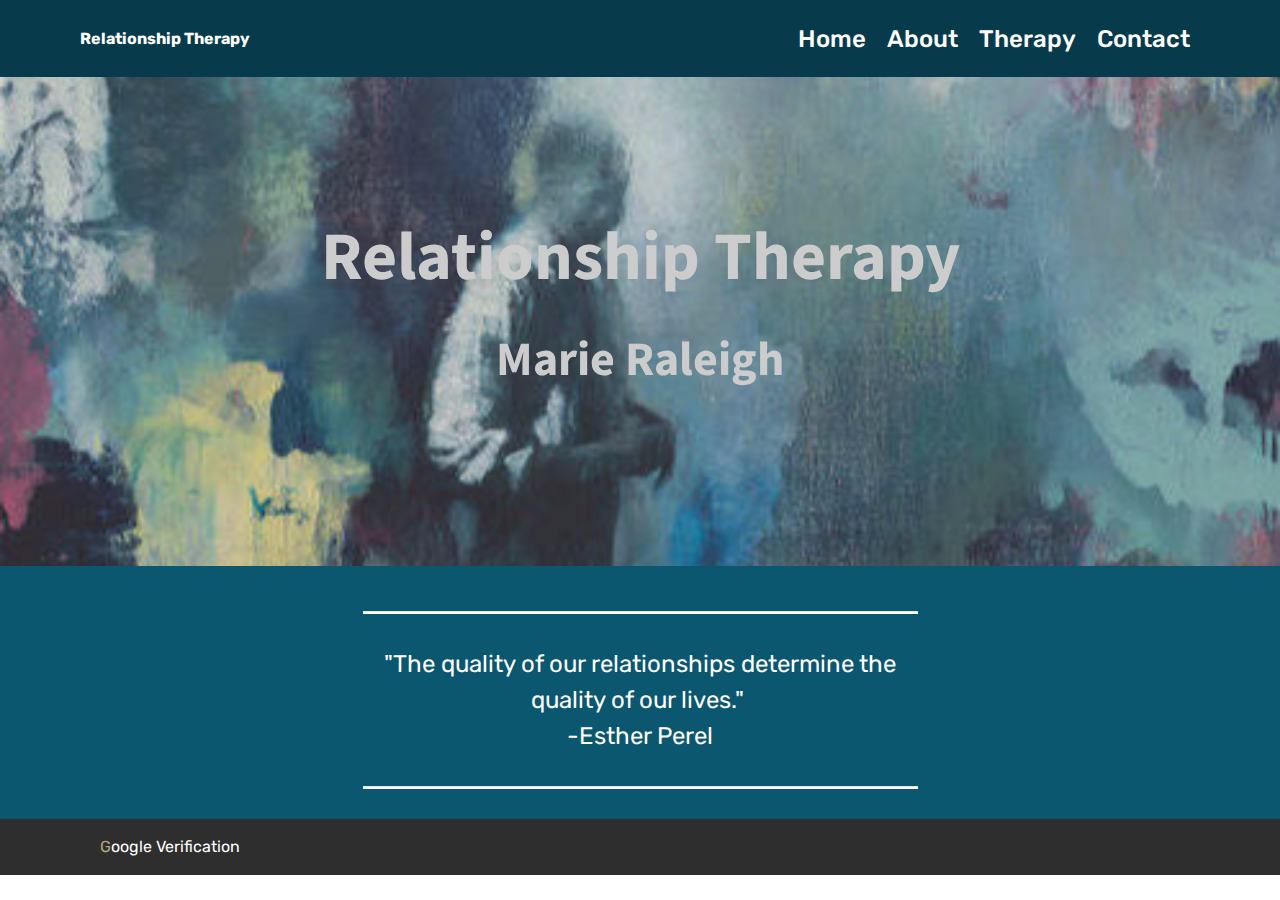
<file: index.html>
<!DOCTYPE html>
<html  >
<head>
  <!-- Site made with Mobirise Website Builder v4.9.7, https://mobirise.com -->
  <meta charset="UTF-8">
  <meta http-equiv="X-UA-Compatible" content="IE=edge">
  <meta name="generator" content="Mobirise v4.9.7, mobirise.com">
  <meta name="viewport" content="width=device-width, initial-scale=1, minimum-scale=1">
  <link rel="shortcut icon" href="assets/images/img-2050-2-1380x1035.png" type="image/x-icon">
  <meta name="description" content="">
  
  <title>Home</title>
  <link rel="stylesheet" href="assets/web/assets/mobirise-icons/mobirise-icons.css">
  <link rel="stylesheet" href="assets/tether/tether.min.css">
  <link rel="stylesheet" href="assets/bootstrap/css/bootstrap.min.css">
  <link rel="stylesheet" href="assets/bootstrap/css/bootstrap-grid.min.css">
  <link rel="stylesheet" href="assets/bootstrap/css/bootstrap-reboot.min.css">
  <link rel="stylesheet" href="assets/animatecss/animate.min.css">
  <link rel="stylesheet" href="assets/dropdown/css/style.css">
  <link rel="stylesheet" href="assets/theme/css/style.css">
  <link rel="stylesheet" href="assets/mobirise/css/mbr-additional.css" type="text/css">
  
  
  
</head>
<body>
  <section class="menu cid-r1QxuU0bS9" once="menu" id="menu1-c">

    

    <nav class="navbar navbar-expand beta-menu navbar-dropdown align-items-center navbar-fixed-top navbar-toggleable-sm">
        <button class="navbar-toggler navbar-toggler-right" type="button" data-toggle="collapse" data-target="#navbarSupportedContent" aria-controls="navbarSupportedContent" aria-expanded="false" aria-label="Toggle navigation">
            <div class="hamburger">
                <span></span>
                <span></span>
                <span></span>
                <span></span>
            </div>
        </button>
        <div class="menu-logo">
            <div class="navbar-brand">
                
                <span class="navbar-caption-wrap"><a class="navbar-caption text-white display-4" href="index.html">Relationship Therapy</a></span>
            </div>
        </div>
        <div class="collapse navbar-collapse" id="navbarSupportedContent">
            <ul class="navbar-nav nav-dropdown nav-right" data-app-modern-menu="true"><li class="nav-item">
                    <a class="nav-link link text-white display-5" href="index.html">Home
                        </a>
                </li>
                <li class="nav-item"><a class="nav-link link text-white display-5" href="page4.html">About<br> 
                        </a></li><li class="nav-item"><a class="nav-link link text-white display-5" href="page5.html">Therapy</a></li><li class="nav-item"><a class="nav-link link text-white display-5" href="page3.html">Contact</a></li></ul>
            
        </div>
    </nav>
</section>

<section class="engine"><a href="https://mobirise.info/g">how to build your own site</a></section><section class="cid-qTkA127IK8 mbr-parallax-background" id="header2-1">

    

    

    <div class="container align-center">
        <div class="row justify-content-md-center">
            <div class="mbr-white col-md-10">
                <h1 class="mbr-section-title mbr-bold pb-3 mbr-fonts-style display-1"><br>Relationship Therapy</h1>
                
                <p class="mbr-text pb-3 mbr-fonts-style display-2"><strong>Marie Raleigh</strong><br></p>
                
            </div>
        </div>
    </div>
    
</section>

<section class="mbr-section article content10 cid-rrRZVIc5YJ" id="content10-1f">
    
     

    <div class="container">
        <div class="inner-container" style="width: 50%;">
            <hr class="line" style="width: 100%;">
            <div class="section-text align-center mbr-white mbr-fonts-style display-5">"The quality of our relationships determine the quality of our lives."&nbsp;<div>-Esther Perel</div></div>
            <hr class="line" style="width: 100%;">
        </div>
    </div>
</section>

<section once="footers" class="cid-rsfh9vlPrE" id="footer6-1q">

    

    

    <div class="container">
        <div class="media-container-row align-center mbr-white">
            <div class="col-12">
                <p class="mbr-text mb-0 mbr-fonts-style display-7">
                    <a href="https://jasonbutlerartist.com" target="_blank" class="text-danger">G</a>oogle Verification</p>
            </div>
        </div>
    </div>
</section>


  <script src="assets/web/assets/jquery/jquery.min.js"></script>
  <script src="assets/popper/popper.min.js"></script>
  <script src="assets/tether/tether.min.js"></script>
  <script src="assets/bootstrap/js/bootstrap.min.js"></script>
  <script src="assets/smoothscroll/smooth-scroll.js"></script>
  <script src="assets/viewportchecker/jquery.viewportchecker.js"></script>
  <script src="assets/dropdown/js/script.min.js"></script>
  <script src="assets/touchswipe/jquery.touch-swipe.min.js"></script>
  <script src="assets/parallax/jarallax.min.js"></script>
  <script src="assets/theme/js/script.js"></script>
  
  
  <input name="animation" type="hidden">
  </body>
</html>
</file>
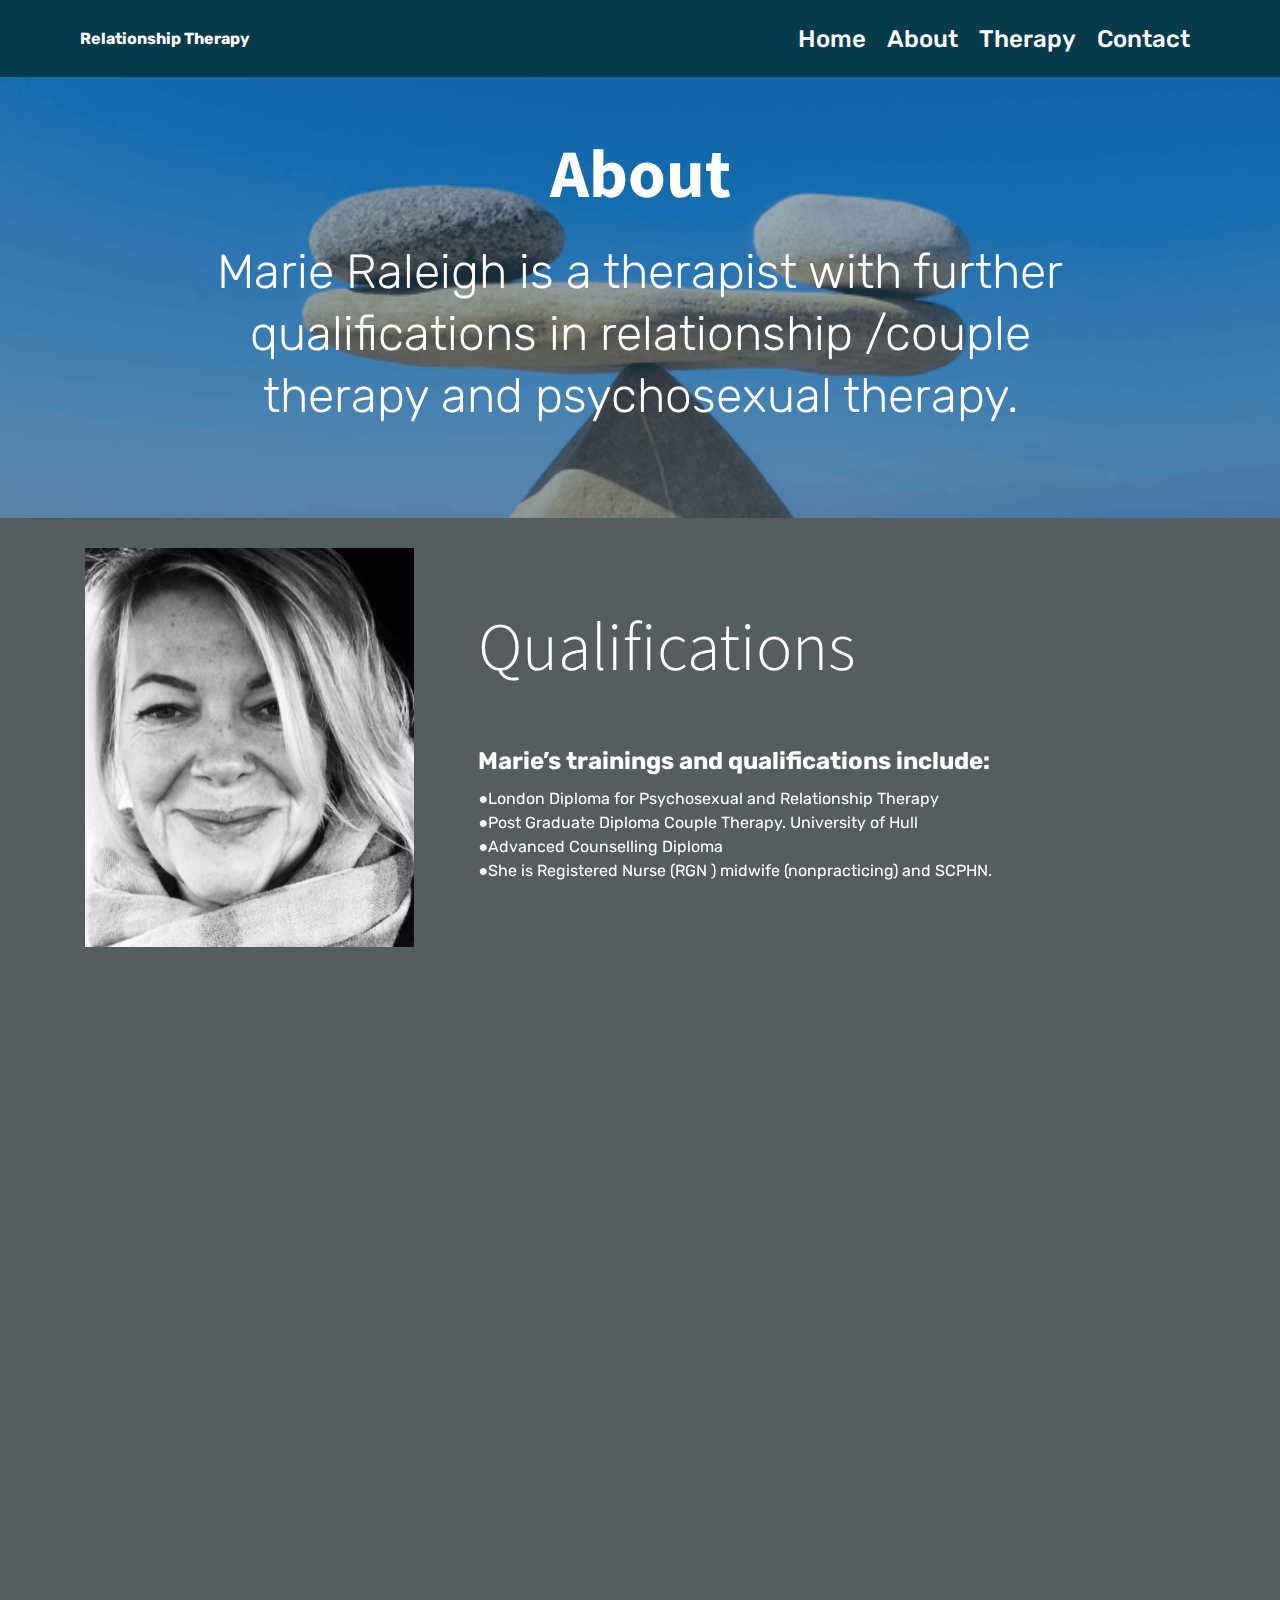
<file: aboutMe.html>
<!DOCTYPE html>
<html  >
<head>
  <!-- Site made with Mobirise Website Builder v4.9.7, https://mobirise.com -->
  <meta charset="UTF-8">
  <meta http-equiv="X-UA-Compatible" content="IE=edge">
  <meta name="generator" content="Mobirise v4.9.7, mobirise.com">
  <meta name="viewport" content="width=device-width, initial-scale=1, minimum-scale=1">
  <link rel="shortcut icon" href="assets/images/screenshot-2021-03-24-at-17.32.16-128x120-1.png" type="image/x-icon">
  <meta name="description" content="About Me">
  
  <title>About Me</title>
  <link rel="stylesheet" href="assets/web/assets/mobirise-icons/mobirise-icons.css">
  <link rel="stylesheet" href="assets/tether/tether.min.css">
  <link rel="stylesheet" href="assets/bootstrap/css/bootstrap.min.css">
  <link rel="stylesheet" href="assets/bootstrap/css/bootstrap-grid.min.css">
  <link rel="stylesheet" href="assets/bootstrap/css/bootstrap-reboot.min.css">
  <link rel="stylesheet" href="assets/animatecss/animate.min.css">
  <link rel="stylesheet" href="assets/dropdown/css/style.css">
  <link rel="stylesheet" href="assets/theme/css/style.css">
  <link rel="stylesheet" href="assets/mobirise/css/mbr-additional.css" type="text/css">
  
  
  
</head>
<body>
  <section class="menu cid-r1QtlntfpR" once="menu" id="menu1-b">

    

    <nav class="navbar navbar-expand beta-menu navbar-dropdown align-items-center navbar-fixed-top navbar-toggleable-sm">
        <button class="navbar-toggler navbar-toggler-right" type="button" data-toggle="collapse" data-target="#navbarSupportedContent" aria-controls="navbarSupportedContent" aria-expanded="false" aria-label="Toggle navigation">
            <div class="hamburger">
                <span></span>
                <span></span>
                <span></span>
                <span></span>
            </div>
        </button>
        <div class="menu-logo">
            <div class="navbar-brand">
                
                <span class="navbar-caption-wrap"><a class="navbar-caption text-white display-4" href="index.html">Relationship Therapy</a></span>
            </div>
        </div>
        <div class="collapse navbar-collapse" id="navbarSupportedContent">
            <ul class="navbar-nav nav-dropdown nav-right" data-app-modern-menu="true"><li class="nav-item">
                    <a class="nav-link link text-white display-5" href="index.html">Home
                        </a>
                </li>
                <li class="nav-item"><a class="nav-link link text-white display-5" href="page4.html">About<br> 
                        </a></li><li class="nav-item"><a class="nav-link link text-white display-5" href="page5.html">Therapy</a></li><li class="nav-item"><a class="nav-link link text-white display-5" href="page3.html">Contact</a></li></ul>
            
        </div>
    </nav>
</section>

<section class="engine"><a href="https://mobirise.info/m">free website design templates</a></section><section class="header1 cid-rogWpzLJqK mbr-parallax-background" id="header1-11">

    

    <div class="mbr-overlay" style="opacity: 0.5; background-color: rgb(40, 84, 108);">
    </div>

    <div class="container">
        <div class="row justify-content-md-center">
            <div class="mbr-white col-md-10">
                <h1 class="mbr-section-title align-center mbr-bold pb-3 mbr-fonts-style display-1">About</h1>
                <h3 class="mbr-section-subtitle align-center mbr-light pb-3 mbr-fonts-style display-4"><div><span style="color: inherit; font-size: 3rem;">Marie Raleigh is a therapist with further qualifications in relationship /couple therapy and psychosexual therapy.</span></div><div><br></div></h3>
                
                
            </div>
        </div>
    </div>

</section>

<section class="testimonials2 cid-rrS2IDIzXE" id="testimonials2-1i">

    

    

    <div class="container">
        <div class="media-container-row">
            <div class="mbr-figure pr-lg-5" style="width: 50%;">
              <img src="assets/images/img-2992-1014x1228.jpg" alt="" title="">
            </div>
            <div class="media-content px-3 align-self-center mbr-white py-2">
                    <p class="mbr-text testimonial-text mbr-fonts-style display-1"><span style="font-style: normal;">Qualifications</span></p>
                    <p class="mbr-author-name pt-4 mb-2 mbr-fonts-style display-5">Marie’s trainings and qualifications include:<br></p>
                    <p class="mbr-author-desc mbr-fonts-style display-7">●London Diploma for Psychosexual and Relationship Therapy<br>●Post Graduate Diploma Couple Therapy. University of Hull<br>●Advanced Counselling Diploma <br>●She is Registered Nurse (RGN ) midwife (nonpracticing) and SCPHN.&nbsp;</p>
            </div>
        </div>
    </div>
</section>

<section class="mbr-section content4 cid-rT8MFREEvd" id="content4-1y">

    

    <div class="container">
        <div class="media-container-row">
            <div class="title col-12 col-md-8">
                <h2 class="align-center pb-3 mbr-fonts-style display-1">
                    How I work</h2>
                <h3 class="mbr-section-subtitle align-center mbr-light mbr-fonts-style display-7">Firstly I will see you for an initial consultation After an initial consultation, an agreement between you and&nbsp;I&nbsp;will be discussed, including a day and time for therapy, which is usually the same every week, although&nbsp;I&nbsp;aim to be flexible with my appointments.&nbsp;<div>The number of sessions varies, depending on the issues.&nbsp;I&nbsp;am happy to&nbsp;work&nbsp;with an open-ended agreement within which you and&nbsp;I&nbsp;will make regular reviews on&nbsp;how&nbsp;the therapeutic progress is going, and then when appropriate we will agree an ending.</div><div>I am also happy to work in 'time-limited' therapy within which we agree at the beginning how many sessions you want. Of course, in order for therapy to be effective, the number of sessions have to be realistic.</div><div><br></div><div>Each session lasts for 50-60 minutes.&nbsp;</div><div><br></div><div>The process of counselling and psychotherapy can be challenging at times. But it is through that process that better understanding of yourself can be gained and enable you to make positive changes. &nbsp;</div><div><br></div><div><strong>Confidentiality</strong></div><div>What you tell me will be kept strictly confidential.&nbsp;I&nbsp;will not share any information to a third party, unless under exceptional circumstances. These are:&nbsp;</div><div>•Serious risk of harm to self or others.</div><div>•Current physical, emotional or sexual abuse of a child or a vulnerable adult.&nbsp;</div><div>•Disclosure of terrorism (requirement of the Terrorism Act 2000).</div><div>•Disclosure of drug or people trafficking</div><div>•Disclosure of money laundering</div><div>•I&nbsp;may be subpoenaed by a court to give evidence under oath.&nbsp;</div><div><br></div><div>I&nbsp;am bound by GDPR (General Data Protection Regulation)</div></h3>
                
            </div>
        </div>
    </div>
</section>

<section once="footers" class="cid-rtgbvmv52B" id="footer6-1t">

    

    

    <div class="container">
        <div class="media-container-row align-center mbr-white">
            <div class="col-12">
                <p class="mbr-text mb-0 mbr-fonts-style display-7">
                    <a href="https://jasonbutlerartist.com" target="_blank" class="text-danger">G</a>oogle Verification</p>
            </div>
        </div>
    </div>
</section>


  <script src="assets/web/assets/jquery/jquery.min.js"></script>
  <script src="assets/popper/popper.min.js"></script>
  <script src="assets/tether/tether.min.js"></script>
  <script src="assets/bootstrap/js/bootstrap.min.js"></script>
  <script src="assets/smoothscroll/smooth-scroll.js"></script>
  <script src="assets/viewportchecker/jquery.viewportchecker.js"></script>
  <script src="assets/dropdown/js/script.min.js"></script>
  <script src="assets/touchswipe/jquery.touch-swipe.min.js"></script>
  <script src="assets/parallax/jarallax.min.js"></script>
  <script src="assets/theme/js/script.js"></script>
  
  
  <input name="animation" type="hidden">
  </body>
</html>
</file>
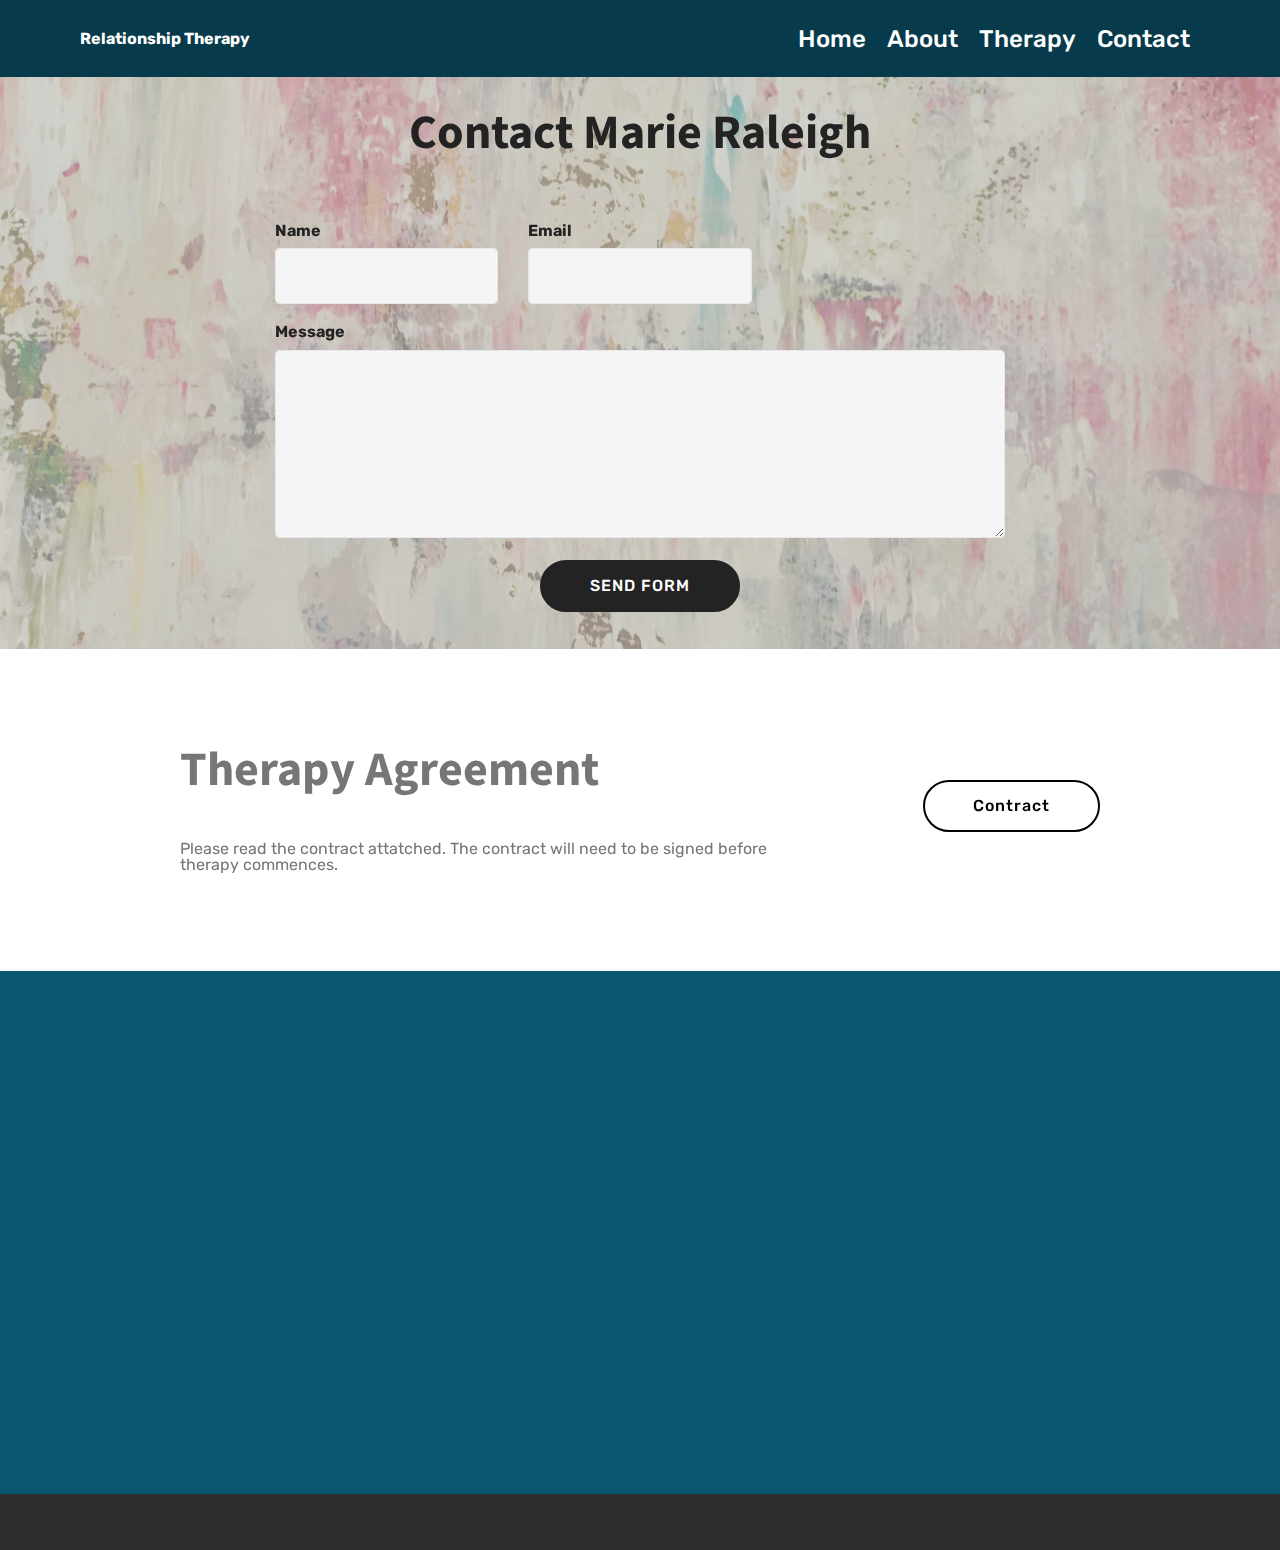
<file: Contact.html>
<!DOCTYPE html>
<html  >
<head>
  <!-- Site made with Mobirise Website Builder v4.9.7, https://mobirise.com -->
  <meta charset="UTF-8">
  <meta http-equiv="X-UA-Compatible" content="IE=edge">
  <meta name="generator" content="Mobirise v4.9.7, mobirise.com">
  <meta name="viewport" content="width=device-width, initial-scale=1, minimum-scale=1">
  <link rel="shortcut icon" href="assets/images/screenshot-2021-03-24-at-17.32.16-128x120-1.png" type="image/x-icon">
  <meta name="description" content="Contact">
  
  <title>Contact</title>
  <link rel="stylesheet" href="assets/tether/tether.min.css">
  <link rel="stylesheet" href="assets/bootstrap/css/bootstrap.min.css">
  <link rel="stylesheet" href="assets/bootstrap/css/bootstrap-grid.min.css">
  <link rel="stylesheet" href="assets/bootstrap/css/bootstrap-reboot.min.css">
  <link rel="stylesheet" href="assets/dropdown/css/style.css">
  <link rel="stylesheet" href="assets/animatecss/animate.min.css">
  <link rel="stylesheet" href="assets/theme/css/style.css">
  <link rel="stylesheet" href="assets/mobirise/css/mbr-additional.css" type="text/css">
  
  
  
</head>
<body>
  <section class="menu cid-r1QxuU0bS9" once="menu" id="menu1-10">

    

    <nav class="navbar navbar-expand beta-menu navbar-dropdown align-items-center navbar-fixed-top navbar-toggleable-sm">
        <button class="navbar-toggler navbar-toggler-right" type="button" data-toggle="collapse" data-target="#navbarSupportedContent" aria-controls="navbarSupportedContent" aria-expanded="false" aria-label="Toggle navigation">
            <div class="hamburger">
                <span></span>
                <span></span>
                <span></span>
                <span></span>
            </div>
        </button>
        <div class="menu-logo">
            <div class="navbar-brand">
                
                <span class="navbar-caption-wrap"><a class="navbar-caption text-white display-4" href="index.html">Relationship Therapy</a></span>
            </div>
        </div>
        <div class="collapse navbar-collapse" id="navbarSupportedContent">
            <ul class="navbar-nav nav-dropdown nav-right" data-app-modern-menu="true"><li class="nav-item">
                    <a class="nav-link link text-white display-5" href="index.html">Home
                        </a>
                </li>
                <li class="nav-item"><a class="nav-link link text-white display-5" href="page4.html">About<br> 
                        </a></li><li class="nav-item"><a class="nav-link link text-white display-5" href="page5.html">Therapy</a></li><li class="nav-item"><a class="nav-link link text-white display-5" href="page3.html">Contact</a></li></ul>
            
        </div>
    </nav>
</section>

<section class="engine"><a href="https://mobirise.info/h">how to create your own web page for free</a></section><section class="mbr-section form1 cid-rrHApioufC mbr-parallax-background" id="form1-15">

    

    <div class="mbr-overlay" style="opacity: 0.7; background-color: rgb(193, 193, 193);">
    </div>
    <div class="container">
        <div class="row justify-content-center">
            <div class="title col-12 col-lg-8">
                <h2 class="mbr-section-title align-center pb-3 mbr-fonts-style display-2"><strong>
                    Contact Marie Raleigh</strong></h2>
                
            </div>
        </div>
    </div>
    <div class="container">
        <div class="row justify-content-center">
            <div class="media-container-column col-lg-8" data-form-type="formoid">
                <!---Formbuilder Form--->
                <form action="https://mobirise.com/" method="POST" class="mbr-form form-with-styler" data-form-title="Mobirise Form"><input type="hidden" name="email" data-form-email="true" value="d3fQAEj8Wo9DjD/gkRgK7PFhQxUwWd2GK4VpEc71eN0DEGgv1ivLuT/mALXa6CdZSgDb+QmEH4CctJFk6rPdt3tZn9tVmxbuDInrr19Bupi4F/gXT34UUaRouz26bga0">
                    <div class="row row-sm-offset">
                        <div hidden="hidden" data-form-alert="" class="alert alert-success col-12">Thank you for getting in touch and taking the time to make contact with me, I will try to respond to emails in 1-2 working days.</div>
                        <div hidden="hidden" data-form-alert-danger="" class="alert alert-danger col-12">
                        </div>
                    </div>
                    <div class="dragArea row row-sm-offset">
                        <div class="col-md-4  form-group" data-for="name">
                            <label for="name-form1-15" class="form-control-label mbr-fonts-style display-7"><strong>Name</strong></label>
                            <input type="text" name="name" data-form-field="Name" required="required" class="form-control display-7" id="name-form1-15">
                        </div>
                        <div class="col-md-4  form-group" data-for="email">
                            <label for="email-form1-15" class="form-control-label mbr-fonts-style display-7"><strong>Email</strong></label>
                            <input type="email" name="email" data-form-field="Email" required="required" class="form-control display-7" id="email-form1-15">
                        </div>
                        
                        <div data-for="message" class="col-md-12 form-group">
                            <label for="message-form1-15" class="form-control-label mbr-fonts-style display-7"><strong>Message</strong></label>
                            <textarea name="message" data-form-field="Message" class="form-control display-7" id="message-form1-15"></textarea>
                        </div>
                        <div class="col-md-12 input-group-btn align-center">
                            <button type="submit" class="btn btn-primary btn-form display-4">SEND FORM</button>
                        </div>
                    </div>
                </form><!---Formbuilder Form--->
            </div>
        </div>
    </div>
</section>

<section class="mbr-section info1 cid-rrS58VlS5x" id="info1-1l">

    

    
    <div class="container">
        <div class="row justify-content-center content-row">
            <div class="media-container-column title col-12 col-lg-7 col-md-6">
                <h3 class="mbr-section-subtitle align-left mbr-light pb-3 mbr-fonts-style display-2"><strong>Therapy Agreement</strong></h3>
                <h2 class="align-left mbr-bold mbr-fonts-style display-7"><br><span style="font-weight: normal;">Please read the contract attatched. The contract will need to be signed before therapy commences.</span></h2>
            </div>
            <div class="media-container-column col-12 col-lg-3 col-md-4">
                <div class="mbr-section-btn align-right py-4"><a class="btn btn-secondary-outline display-4" href="assets/files/2805therapycontract.docx">Contract</a></div>
            </div>
        </div>
    </div>
</section>

<section class="mbr-section contacts1 cid-rrHAck81E7" id="contacts1-13">
    <!---->
    
    <!---->
    <!--Overlay-->
    
    <!--Container-->
    <div class="container">
        <div class="row">
            <!--Titles-->
            <div class="title col-12">
                <h2 class="align-left mbr-fonts-style display-1">Relationship Therapy</h2>
                
            </div>
            <!--Left-->
            <div class="col-12 col-md-6">
                <div class="left-block wrapper">
                    <div class="b b-adress">
                        <h5 class="align-left mbr-fonts-style m-0 display-5"><br><br>Address:
                        </h5>
                        <p class="mbr-text align-left mbr-fonts-style display-7">Floor 3&nbsp;<br>Salisbury House<br>Union Street<br>St Helier, <br>Jersey <br>JE2 3RF</p>
                    </div>
                    
                    <div class="b b-mail">
                        <h5 class="align-left mbr-fonts-style m-0 display-5">
                            E-mail:
                        </h5>
                        <p class="mbr-text align-left mbr-fonts-style display-7">
                            marie.relationshiptherapy@gmail.com</p>
                    </div>
                </div>
            </div>
            <!--Right-->
            <div class="col-12 col-md-6">
                <div class="google-map"></div>
            </div>
        </div>
    </div>
</section>

<section once="footers" class="cid-rsfimcteJU" id="footer6-1r">

    

    

    <div class="container">
        <div class="media-container-row align-center mbr-white">
            <div class="col-12">
                <p class="mbr-text mb-0 mbr-fonts-style display-7">
                    <a href="https://jasonbutlerartist.com" target="_blank" class="text-danger">G</a>oogle Verification</p>
            </div>
        </div>
    </div>
</section>


  <script src="assets/web/assets/jquery/jquery.min.js"></script>
  <script src="assets/popper/popper.min.js"></script>
  <script src="assets/tether/tether.min.js"></script>
  <script src="assets/bootstrap/js/bootstrap.min.js"></script>
  <script src="assets/parallax/jarallax.min.js"></script>
  <script src="assets/smoothscroll/smooth-scroll.js"></script>
  <script src="assets/dropdown/js/script.min.js"></script>
  <script src="assets/touchswipe/jquery.touch-swipe.min.js"></script>
  <script src="assets/viewportchecker/jquery.viewportchecker.js"></script>
  <script src="assets/theme/js/script.js"></script>
  <script src="assets/formoid/formoid.min.js"></script>
  
  
  <input name="animation" type="hidden">
  </body>
</html>
</file>
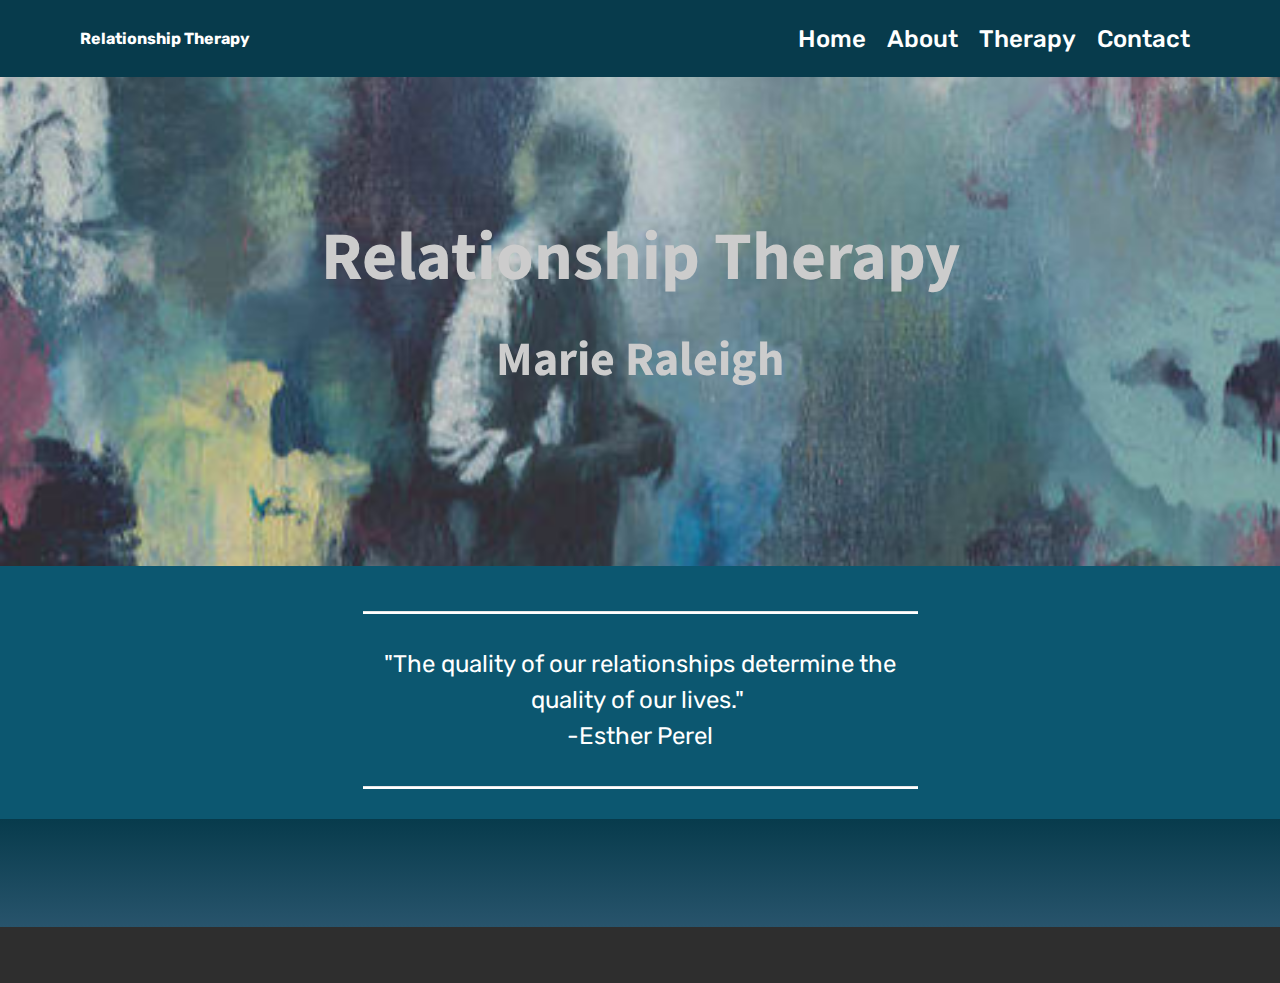
<file: home.html>
<!DOCTYPE html>
<html  >
<head>
  <!-- Site made with Mobirise Website Builder v4.9.7, https://mobirise.com -->
  <meta charset="UTF-8">
  <meta http-equiv="X-UA-Compatible" content="IE=edge">
  <meta name="generator" content="Mobirise v4.9.7, mobirise.com">
  <meta name="viewport" content="width=device-width, initial-scale=1, minimum-scale=1">
  <link rel="shortcut icon" href="assets/images/screenshot-2021-03-24-at-17.32.16-128x120-1.png" type="image/x-icon">
  <meta name="description" content="">
  
  <title>Marie Raleigh Therapy</title>
  <link rel="stylesheet" href="assets/web/assets/mobirise-icons/mobirise-icons.css">
  <link rel="stylesheet" href="assets/tether/tether.min.css">
  <link rel="stylesheet" href="assets/bootstrap/css/bootstrap.min.css">
  <link rel="stylesheet" href="assets/bootstrap/css/bootstrap-grid.min.css">
  <link rel="stylesheet" href="assets/bootstrap/css/bootstrap-reboot.min.css">
  <link rel="stylesheet" href="assets/socicon/css/styles.css">
  <link rel="stylesheet" href="assets/dropdown/css/style.css">
  <link rel="stylesheet" href="assets/animatecss/animate.min.css">
  <link rel="stylesheet" href="assets/theme/css/style.css">
  <link rel="stylesheet" href="assets/mobirise/css/mbr-additional.css" type="text/css">
  
  
  
</head>
<body>
  <section class="menu cid-r1QxuU0bS9" once="menu" id="menu1-c">

    

    <nav class="navbar navbar-expand beta-menu navbar-dropdown align-items-center navbar-fixed-top navbar-toggleable-sm">
        <button class="navbar-toggler navbar-toggler-right" type="button" data-toggle="collapse" data-target="#navbarSupportedContent" aria-controls="navbarSupportedContent" aria-expanded="false" aria-label="Toggle navigation">
            <div class="hamburger">
                <span></span>
                <span></span>
                <span></span>
                <span></span>
            </div>
        </button>
        <div class="menu-logo">
            <div class="navbar-brand">
                
                <span class="navbar-caption-wrap"><a class="navbar-caption text-white display-4" href="index.html">Relationship Therapy</a></span>
            </div>
        </div>
        <div class="collapse navbar-collapse" id="navbarSupportedContent">
            <ul class="navbar-nav nav-dropdown nav-right" data-app-modern-menu="true"><li class="nav-item">
                    <a class="nav-link link text-white display-5" href="index.html">Home
                        </a>
                </li>
                <li class="nav-item"><a class="nav-link link text-white display-5" href="page4.html">About<br> 
                        </a></li><li class="nav-item"><a class="nav-link link text-white display-5" href="page5.html">Therapy</a></li><li class="nav-item"><a class="nav-link link text-white display-5" href="page3.html">Contact</a></li></ul>
            
        </div>
    </nav>
</section>

<section class="engine"><a href="https://mobirise.info/j">website templates</a></section><section class="cid-qTkA127IK8 mbr-parallax-background" id="header2-1">

    

    

    <div class="container align-center">
        <div class="row justify-content-md-center">
            <div class="mbr-white col-md-10">
                <h1 class="mbr-section-title mbr-bold pb-3 mbr-fonts-style display-1"><br>Relationship Therapy</h1>
                
                <p class="mbr-text pb-3 mbr-fonts-style display-2"><strong>Marie Raleigh</strong><br></p>
                
            </div>
        </div>
    </div>
    
</section>

<section class="mbr-section article content10 cid-rrRZVIc5YJ" id="content10-1f">
    
     

    <div class="container">
        <div class="inner-container" style="width: 50%;">
            <hr class="line" style="width: 100%;">
            <div class="section-text align-center mbr-white mbr-fonts-style display-5">"The quality of our relationships determine the quality of our lives."&nbsp;<div>-Esther Perel</div></div>
            <hr class="line" style="width: 100%;">
        </div>
    </div>
</section>

<section class="cid-ssRzQ3KIMK" id="social-buttons2-20">

    

    

    <div class="container">
        <div class="media-container-row">
            <div class="col-md-8 align-center">
                
                <div class="social-list pl-0 mb-0">
                    <a href="https://www.facebook.com/MarieRelationshipTherapy" target="_blank">
                        <span class="px-2 mbr-iconfont mbr-iconfont-social socicon-facebook socicon"></span>
                    </a>
                    <a href="https://www.facebook.com/pages/Mobirise/1616226671953247" target="_blank">
                        
                    </a>
                    <a href="https://instagram.com/mobirise" target="_blank">
                        
                    </a>
                    <a href="https://www.youtube.com/c/mobirise" target="_blank">
                        
                    </a>
                    <a href="https://plus.google.com/u/0/+Mobirise" target="_blank">
                        
                    </a>
                    <a href="https://www.behance.net/Mobirise" target="_blank">
                        
                    </a>
                </div>
            </div>
        </div>
    </div>
</section>

<section once="footers" class="cid-rsfh9vlPrE" id="footer6-1q">

    

    

    <div class="container">
        <div class="media-container-row align-center mbr-white">
            <div class="col-12">
                <p class="mbr-text mb-0 mbr-fonts-style display-7">
                    <a href="https://jasonbutlerartist.com" target="_blank" class="text-danger">G</a>oogle Verification</p>
            </div>
        </div>
    </div>
</section>


  <script src="assets/web/assets/jquery/jquery.min.js"></script>
  <script src="assets/popper/popper.min.js"></script>
  <script src="assets/tether/tether.min.js"></script>
  <script src="assets/bootstrap/js/bootstrap.min.js"></script>
  <script src="assets/smoothscroll/smooth-scroll.js"></script>
  <script src="assets/parallax/jarallax.min.js"></script>
  <script src="assets/viewportchecker/jquery.viewportchecker.js"></script>
  <script src="assets/dropdown/js/script.min.js"></script>
  <script src="assets/touchswipe/jquery.touch-swipe.min.js"></script>
  <script src="assets/sociallikes/social-likes.js"></script>
  <script src="assets/theme/js/script.js"></script>
  
  
  <input name="animation" type="hidden">
  </body>
</html>
</file>
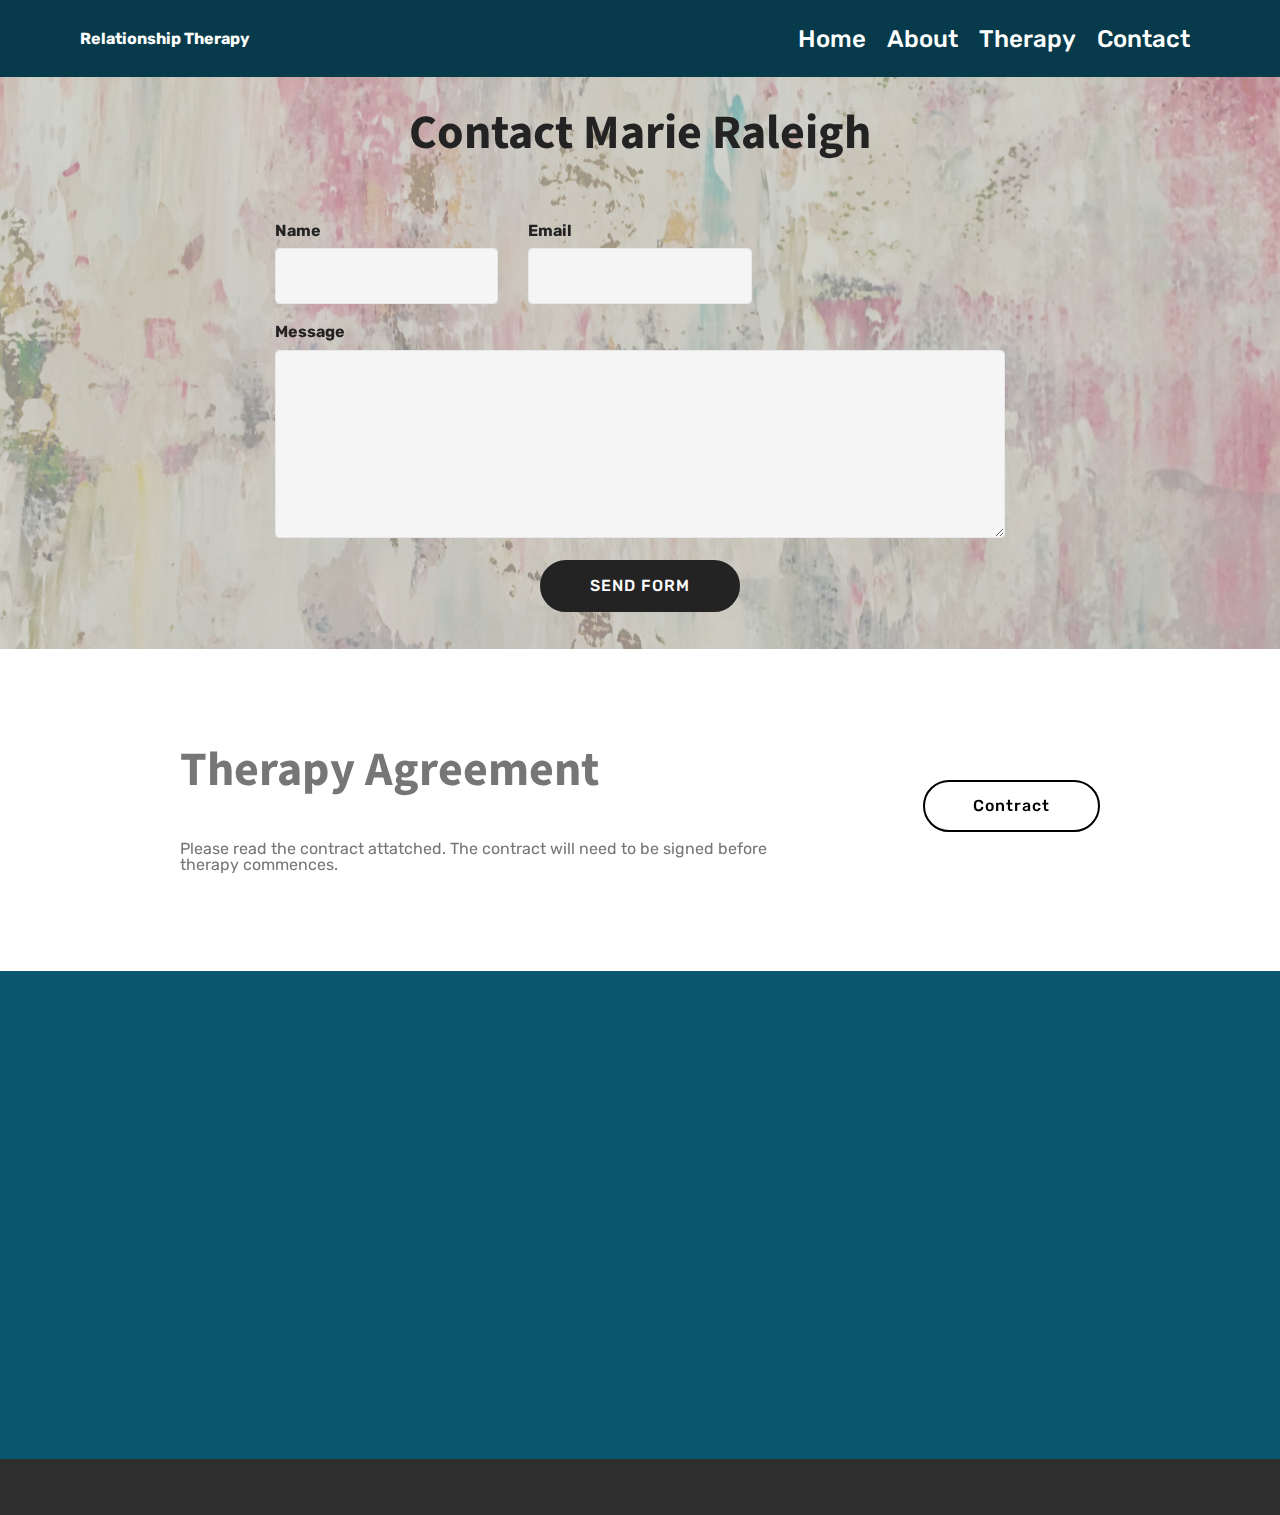
<file: page3.html>
<!DOCTYPE html>
<html  >
<head>
  <!-- Site made with Mobirise Website Builder v4.9.7, https://mobirise.com -->
  <meta charset="UTF-8">
  <meta http-equiv="X-UA-Compatible" content="IE=edge">
  <meta name="generator" content="Mobirise v4.9.7, mobirise.com">
  <meta name="viewport" content="width=device-width, initial-scale=1, minimum-scale=1">
  <link rel="shortcut icon" href="assets/images/img-2050-2-1380x1035.png" type="image/x-icon">
  <meta name="description" content="Contact">
  
  <title>Contact</title>
  <link rel="stylesheet" href="assets/tether/tether.min.css">
  <link rel="stylesheet" href="assets/bootstrap/css/bootstrap.min.css">
  <link rel="stylesheet" href="assets/bootstrap/css/bootstrap-grid.min.css">
  <link rel="stylesheet" href="assets/bootstrap/css/bootstrap-reboot.min.css">
  <link rel="stylesheet" href="assets/dropdown/css/style.css">
  <link rel="stylesheet" href="assets/animatecss/animate.min.css">
  <link rel="stylesheet" href="assets/theme/css/style.css">
  <link rel="stylesheet" href="assets/mobirise/css/mbr-additional.css" type="text/css">
  
  
  
</head>
<body>
  <section class="menu cid-r1QxuU0bS9" once="menu" id="menu1-10">

    

    <nav class="navbar navbar-expand beta-menu navbar-dropdown align-items-center navbar-fixed-top navbar-toggleable-sm">
        <button class="navbar-toggler navbar-toggler-right" type="button" data-toggle="collapse" data-target="#navbarSupportedContent" aria-controls="navbarSupportedContent" aria-expanded="false" aria-label="Toggle navigation">
            <div class="hamburger">
                <span></span>
                <span></span>
                <span></span>
                <span></span>
            </div>
        </button>
        <div class="menu-logo">
            <div class="navbar-brand">
                
                <span class="navbar-caption-wrap"><a class="navbar-caption text-white display-4" href="index.html">Relationship Therapy</a></span>
            </div>
        </div>
        <div class="collapse navbar-collapse" id="navbarSupportedContent">
            <ul class="navbar-nav nav-dropdown nav-right" data-app-modern-menu="true"><li class="nav-item">
                    <a class="nav-link link text-white display-5" href="index.html">Home
                        </a>
                </li>
                <li class="nav-item"><a class="nav-link link text-white display-5" href="page4.html">About<br> 
                        </a></li><li class="nav-item"><a class="nav-link link text-white display-5" href="page5.html">Therapy</a></li><li class="nav-item"><a class="nav-link link text-white display-5" href="page3.html">Contact</a></li></ul>
            
        </div>
    </nav>
</section>

<section class="engine"><a href="https://mobirise.info/k">how to develop your own website</a></section><section class="mbr-section form1 cid-rrHApioufC mbr-parallax-background" id="form1-15">

    

    <div class="mbr-overlay" style="opacity: 0.7; background-color: rgb(193, 193, 193);">
    </div>
    <div class="container">
        <div class="row justify-content-center">
            <div class="title col-12 col-lg-8">
                <h2 class="mbr-section-title align-center pb-3 mbr-fonts-style display-2"><strong>
                    Contact Marie Raleigh</strong></h2>
                
            </div>
        </div>
    </div>
    <div class="container">
        <div class="row justify-content-center">
            <div class="media-container-column col-lg-8" data-form-type="formoid">
                <!---Formbuilder Form--->
                <form action="https://mobirise.com/" method="POST" class="mbr-form form-with-styler" data-form-title="Mobirise Form"><input type="hidden" name="email" data-form-email="true" value="TArOgs6r8ntU2qxSJGSXs17BqcqQuba+lo702YdSIBGC7ihwRxRNOKuT96flgV1sIs7C+KPd2GDm1isiSKGqXtrx7Ecq8/yXguzh7xYjndHs4qfbW8ad+Q6IvlE91euS">
                    <div class="row row-sm-offset">
                        <div hidden="hidden" data-form-alert="" class="alert alert-success col-12">Thank you for getting in touch and taking the time to make contact with me, I will try to respond to emails in 1-2 working days.</div>
                        <div hidden="hidden" data-form-alert-danger="" class="alert alert-danger col-12">
                        </div>
                    </div>
                    <div class="dragArea row row-sm-offset">
                        <div class="col-md-4  form-group" data-for="name">
                            <label for="name-form1-15" class="form-control-label mbr-fonts-style display-7"><strong>Name</strong></label>
                            <input type="text" name="name" data-form-field="Name" required="required" class="form-control display-7" id="name-form1-15">
                        </div>
                        <div class="col-md-4  form-group" data-for="email">
                            <label for="email-form1-15" class="form-control-label mbr-fonts-style display-7"><strong>Email</strong></label>
                            <input type="email" name="email" data-form-field="Email" required="required" class="form-control display-7" id="email-form1-15">
                        </div>
                        
                        <div data-for="message" class="col-md-12 form-group">
                            <label for="message-form1-15" class="form-control-label mbr-fonts-style display-7"><strong>Message</strong></label>
                            <textarea name="message" data-form-field="Message" class="form-control display-7" id="message-form1-15"></textarea>
                        </div>
                        <div class="col-md-12 input-group-btn align-center">
                            <button type="submit" class="btn btn-primary btn-form display-4">SEND FORM</button>
                        </div>
                    </div>
                </form><!---Formbuilder Form--->
            </div>
        </div>
    </div>
</section>

<section class="mbr-section info1 cid-rrS58VlS5x" id="info1-1l">

    

    
    <div class="container">
        <div class="row justify-content-center content-row">
            <div class="media-container-column title col-12 col-lg-7 col-md-6">
                <h3 class="mbr-section-subtitle align-left mbr-light pb-3 mbr-fonts-style display-2"><strong>Therapy Agreement</strong></h3>
                <h2 class="align-left mbr-bold mbr-fonts-style display-7"><br><span style="font-weight: normal;">Please read the contract attatched. The contract will need to be signed before therapy commences.</span></h2>
            </div>
            <div class="media-container-column col-12 col-lg-3 col-md-4">
                <div class="mbr-section-btn align-right py-4"><a class="btn btn-secondary-outline display-4" href="assets/files/2805therapycontract.docx">Contract</a></div>
            </div>
        </div>
    </div>
</section>

<section class="mbr-section contacts1 cid-rrHAck81E7" id="contacts1-13">
    <!---->
    
    <!---->
    <!--Overlay-->
    
    <!--Container-->
    <div class="container">
        <div class="row">
            <!--Titles-->
            <div class="title col-12">
                <h2 class="align-left mbr-fonts-style display-1">Relationship Therapy</h2>
                
            </div>
            <!--Left-->
            <div class="col-12 col-md-6">
                <div class="left-block wrapper">
                    <div class="b b-adress">
                        <h5 class="align-left mbr-fonts-style m-0 display-5"><br><br>Address:
                        </h5>
                        <p class="mbr-text align-left mbr-fonts-style display-7">4 Wharf Sreet<br>St Helier, <br>Jersey <br>JE2 3NF</p>
                    </div>
                    
                    <div class="b b-mail">
                        <h5 class="align-left mbr-fonts-style m-0 display-5">
                            E-mail:
                        </h5>
                        <p class="mbr-text align-left mbr-fonts-style display-7">
                            marie.relationshiptherapy@gmail.com</p>
                    </div>
                </div>
            </div>
            <!--Right-->
            <div class="col-12 col-md-6">
                <div class="google-map"><iframe frameborder="0" style="border:0" src="https://www.google.com/maps/embed/v1/place?key=AIzaSyCy9r70T3NYf3PhvVflTo0_zdif2_IoIYs&amp;q=place_id:ChIJtTbfh1hNDEgRo_lIS0Y2Ves" allowfullscreen=""></iframe></div>
            </div>
        </div>
    </div>
</section>

<section once="footers" class="cid-rsfimcteJU" id="footer6-1r">

    

    

    <div class="container">
        <div class="media-container-row align-center mbr-white">
            <div class="col-12">
                <p class="mbr-text mb-0 mbr-fonts-style display-7">
                    <a href="https://jasonbutlerartist.com" target="_blank" class="text-danger">G</a>oogle Verification</p>
            </div>
        </div>
    </div>
</section>


  <script src="assets/web/assets/jquery/jquery.min.js"></script>
  <script src="assets/popper/popper.min.js"></script>
  <script src="assets/tether/tether.min.js"></script>
  <script src="assets/bootstrap/js/bootstrap.min.js"></script>
  <script src="assets/parallax/jarallax.min.js"></script>
  <script src="assets/smoothscroll/smooth-scroll.js"></script>
  <script src="assets/dropdown/js/script.min.js"></script>
  <script src="assets/touchswipe/jquery.touch-swipe.min.js"></script>
  <script src="assets/viewportchecker/jquery.viewportchecker.js"></script>
  <script src="assets/theme/js/script.js"></script>
  <script src="assets/formoid/formoid.min.js"></script>
  
  
  <input name="animation" type="hidden">
  </body>
</html>
</file>
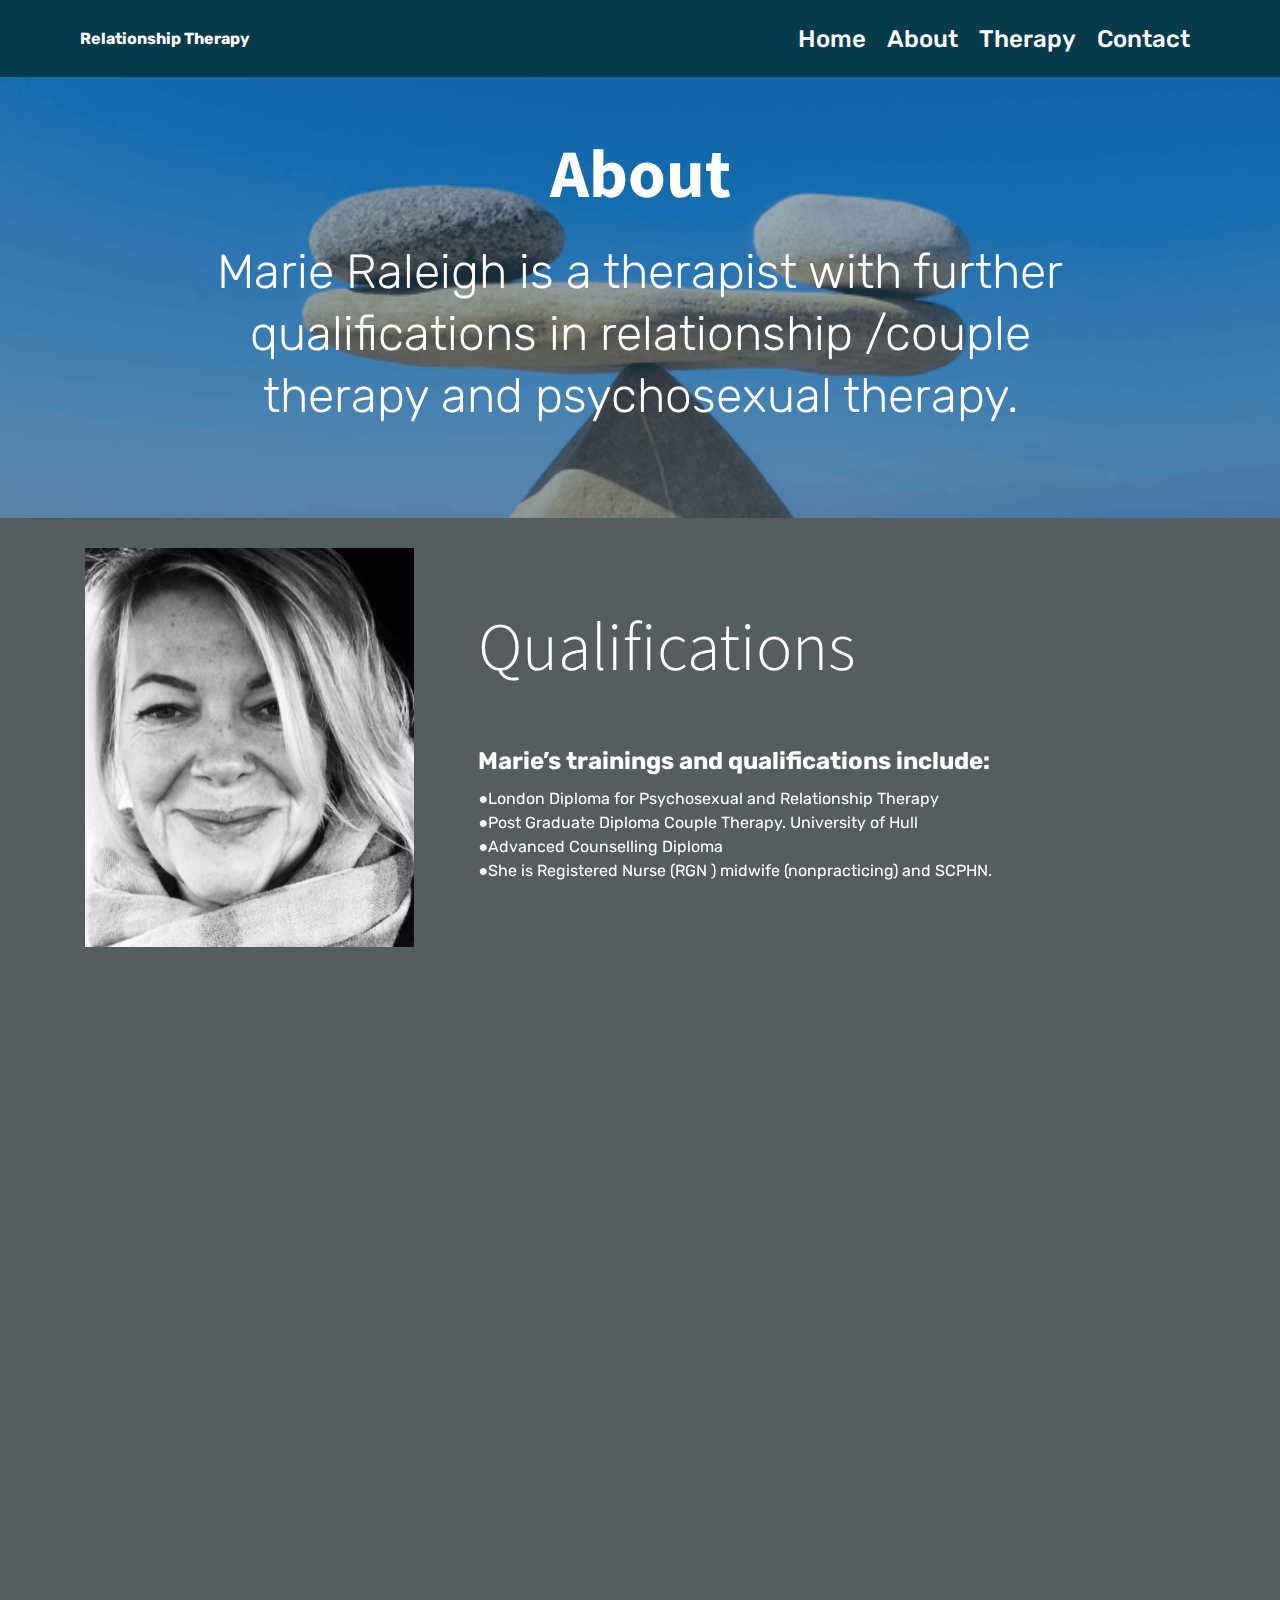
<file: page4.html>
<!DOCTYPE html>
<html  >
<head>
  <!-- Site made with Mobirise Website Builder v4.9.7, https://mobirise.com -->
  <meta charset="UTF-8">
  <meta http-equiv="X-UA-Compatible" content="IE=edge">
  <meta name="generator" content="Mobirise v4.9.7, mobirise.com">
  <meta name="viewport" content="width=device-width, initial-scale=1, minimum-scale=1">
  <link rel="shortcut icon" href="assets/images/img-2050-2-1380x1035.png" type="image/x-icon">
  <meta name="description" content="About Me">
  
  <title>About Me</title>
  <link rel="stylesheet" href="assets/web/assets/mobirise-icons/mobirise-icons.css">
  <link rel="stylesheet" href="assets/tether/tether.min.css">
  <link rel="stylesheet" href="assets/bootstrap/css/bootstrap.min.css">
  <link rel="stylesheet" href="assets/bootstrap/css/bootstrap-grid.min.css">
  <link rel="stylesheet" href="assets/bootstrap/css/bootstrap-reboot.min.css">
  <link rel="stylesheet" href="assets/animatecss/animate.min.css">
  <link rel="stylesheet" href="assets/dropdown/css/style.css">
  <link rel="stylesheet" href="assets/theme/css/style.css">
  <link rel="stylesheet" href="assets/mobirise/css/mbr-additional.css" type="text/css">
  
  
  
</head>
<body>
  <section class="menu cid-r1QtlntfpR" once="menu" id="menu1-b">

    

    <nav class="navbar navbar-expand beta-menu navbar-dropdown align-items-center navbar-fixed-top navbar-toggleable-sm">
        <button class="navbar-toggler navbar-toggler-right" type="button" data-toggle="collapse" data-target="#navbarSupportedContent" aria-controls="navbarSupportedContent" aria-expanded="false" aria-label="Toggle navigation">
            <div class="hamburger">
                <span></span>
                <span></span>
                <span></span>
                <span></span>
            </div>
        </button>
        <div class="menu-logo">
            <div class="navbar-brand">
                
                <span class="navbar-caption-wrap"><a class="navbar-caption text-white display-4" href="index.html">Relationship Therapy</a></span>
            </div>
        </div>
        <div class="collapse navbar-collapse" id="navbarSupportedContent">
            <ul class="navbar-nav nav-dropdown nav-right" data-app-modern-menu="true"><li class="nav-item">
                    <a class="nav-link link text-white display-5" href="index.html">Home
                        </a>
                </li>
                <li class="nav-item"><a class="nav-link link text-white display-5" href="page4.html">About<br> 
                        </a></li><li class="nav-item"><a class="nav-link link text-white display-5" href="page5.html">Therapy</a></li><li class="nav-item"><a class="nav-link link text-white display-5" href="page3.html">Contact</a></li></ul>
            
        </div>
    </nav>
</section>

<section class="engine"><a href="https://mobirise.info/w">html5 templates</a></section><section class="header1 cid-rogWpzLJqK mbr-parallax-background" id="header1-11">

    

    <div class="mbr-overlay" style="opacity: 0.5; background-color: rgb(40, 84, 108);">
    </div>

    <div class="container">
        <div class="row justify-content-md-center">
            <div class="mbr-white col-md-10">
                <h1 class="mbr-section-title align-center mbr-bold pb-3 mbr-fonts-style display-1">About</h1>
                <h3 class="mbr-section-subtitle align-center mbr-light pb-3 mbr-fonts-style display-4"><div><span style="color: inherit; font-size: 3rem;">Marie Raleigh is a therapist with further qualifications in relationship /couple therapy and psychosexual therapy.</span></div><div><br></div></h3>
                
                
            </div>
        </div>
    </div>

</section>

<section class="testimonials2 cid-rrS2IDIzXE" id="testimonials2-1i">

    

    

    <div class="container">
        <div class="media-container-row">
            <div class="mbr-figure pr-lg-5" style="width: 50%;">
              <img src="assets/images/img-2992-1014x1228.jpg" alt="" title="">
            </div>
            <div class="media-content px-3 align-self-center mbr-white py-2">
                    <p class="mbr-text testimonial-text mbr-fonts-style display-1"><span style="font-style: normal;">Qualifications</span></p>
                    <p class="mbr-author-name pt-4 mb-2 mbr-fonts-style display-5">Marie’s trainings and qualifications include:<br></p>
                    <p class="mbr-author-desc mbr-fonts-style display-7">●London Diploma for Psychosexual and Relationship Therapy<br>●Post Graduate Diploma Couple Therapy. University of Hull<br>●Advanced Counselling Diploma <br>●She is Registered Nurse (RGN ) midwife (nonpracticing) and SCPHN.&nbsp;</p>
            </div>
        </div>
    </div>
</section>

<section class="mbr-section content4 cid-rT8MFREEvd" id="content4-1y">

    

    <div class="container">
        <div class="media-container-row">
            <div class="title col-12 col-md-8">
                <h2 class="align-center pb-3 mbr-fonts-style display-1">
                    How I work</h2>
                <h3 class="mbr-section-subtitle align-center mbr-light mbr-fonts-style display-7">Firstly I will see you for an initial consultation After an initial consultation, an agreement between you and&nbsp;I&nbsp;will be discussed, including a day and time for therapy, which is usually the same every week, although&nbsp;I&nbsp;aim to be flexible with my appointments.&nbsp;<div>The number of sessions varies, depending on the issues.&nbsp;I&nbsp;am happy to&nbsp;work&nbsp;with an open-ended agreement within which you and&nbsp;I&nbsp;will make regular reviews on&nbsp;how&nbsp;the therapeutic progress is going, and then when appropriate we will agree an ending.</div><div>I am also happy to work in 'time-limited' therapy within which we agree at the beginning how many sessions you want. Of course, in order for therapy to be effective, the number of sessions have to be realistic.</div><div><br></div><div>Each session lasts for 50-60 minutes.&nbsp;</div><div><br></div><div>The process of counselling and psychotherapy can be challenging at times. But it is through that process that better understanding of yourself can be gained and enable you to make positive changes. &nbsp;</div><div><br></div><div><strong>Confidentiality</strong></div><div>What you tell me will be kept strictly confidential.&nbsp;I&nbsp;will not share any information to a third party, unless under exceptional circumstances. These are:&nbsp;</div><div>•Serious risk of harm to self or others.</div><div>•Current physical, emotional or sexual abuse of a child or a vulnerable adult.&nbsp;</div><div>•Disclosure of terrorism (requirement of the Terrorism Act 2000).</div><div>•Disclosure of drug or people trafficking</div><div>•Disclosure of money laundering</div><div>•I&nbsp;may be subpoenaed by a court to give evidence under oath.&nbsp;</div><div><br></div><div>I&nbsp;am bound by GDPR (General Data Protection Regulation)</div></h3>
                
            </div>
        </div>
    </div>
</section>

<section once="footers" class="cid-rtgbvmv52B" id="footer6-1t">

    

    

    <div class="container">
        <div class="media-container-row align-center mbr-white">
            <div class="col-12">
                <p class="mbr-text mb-0 mbr-fonts-style display-7">
                    <a href="https://jasonbutlerartist.com" target="_blank" class="text-danger">G</a>oogle Verification</p>
            </div>
        </div>
    </div>
</section>


  <script src="assets/web/assets/jquery/jquery.min.js"></script>
  <script src="assets/popper/popper.min.js"></script>
  <script src="assets/tether/tether.min.js"></script>
  <script src="assets/bootstrap/js/bootstrap.min.js"></script>
  <script src="assets/smoothscroll/smooth-scroll.js"></script>
  <script src="assets/viewportchecker/jquery.viewportchecker.js"></script>
  <script src="assets/dropdown/js/script.min.js"></script>
  <script src="assets/touchswipe/jquery.touch-swipe.min.js"></script>
  <script src="assets/parallax/jarallax.min.js"></script>
  <script src="assets/theme/js/script.js"></script>
  
  
  <input name="animation" type="hidden">
  </body>
</html>
</file>
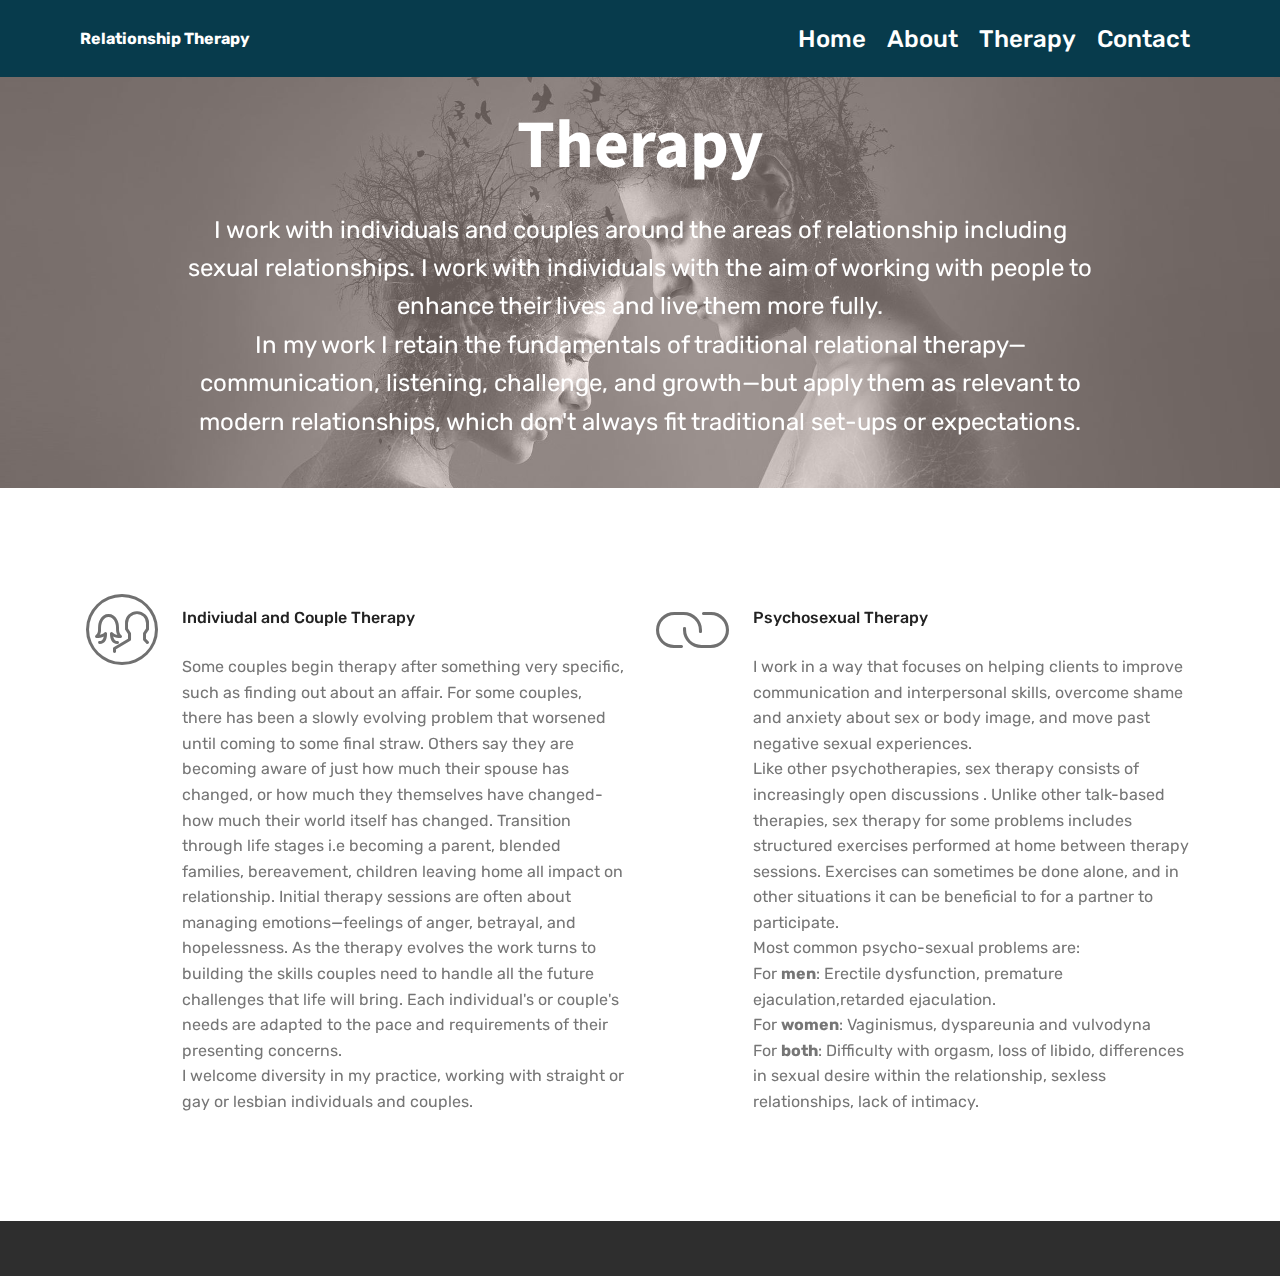
<file: page5.html>
<!DOCTYPE html>
<html  >
<head>
  <!-- Site made with Mobirise Website Builder v4.9.7, https://mobirise.com -->
  <meta charset="UTF-8">
  <meta http-equiv="X-UA-Compatible" content="IE=edge">
  <meta name="generator" content="Mobirise v4.9.7, mobirise.com">
  <meta name="viewport" content="width=device-width, initial-scale=1, minimum-scale=1">
  <link rel="shortcut icon" href="assets/images/img-2050-2-1380x1035.png" type="image/x-icon">
  <meta name="description" content="Therapy">
  
  <title>Therapy</title>
  <link rel="stylesheet" href="assets/web/assets/mobirise-icons-bold/mobirise-icons-bold.css">
  <link rel="stylesheet" href="assets/web/assets/mobirise-icons/mobirise-icons.css">
  <link rel="stylesheet" href="assets/tether/tether.min.css">
  <link rel="stylesheet" href="assets/bootstrap/css/bootstrap.min.css">
  <link rel="stylesheet" href="assets/bootstrap/css/bootstrap-grid.min.css">
  <link rel="stylesheet" href="assets/bootstrap/css/bootstrap-reboot.min.css">
  <link rel="stylesheet" href="assets/animatecss/animate.min.css">
  <link rel="stylesheet" href="assets/dropdown/css/style.css">
  <link rel="stylesheet" href="assets/theme/css/style.css">
  <link rel="stylesheet" href="assets/mobirise/css/mbr-additional.css" type="text/css">
  
  
  
</head>
<body>
  <section class="menu cid-r1QxuU0bS9" once="menu" id="menu1-12">

    

    <nav class="navbar navbar-expand beta-menu navbar-dropdown align-items-center navbar-fixed-top navbar-toggleable-sm">
        <button class="navbar-toggler navbar-toggler-right" type="button" data-toggle="collapse" data-target="#navbarSupportedContent" aria-controls="navbarSupportedContent" aria-expanded="false" aria-label="Toggle navigation">
            <div class="hamburger">
                <span></span>
                <span></span>
                <span></span>
                <span></span>
            </div>
        </button>
        <div class="menu-logo">
            <div class="navbar-brand">
                
                <span class="navbar-caption-wrap"><a class="navbar-caption text-white display-4" href="index.html">Relationship Therapy</a></span>
            </div>
        </div>
        <div class="collapse navbar-collapse" id="navbarSupportedContent">
            <ul class="navbar-nav nav-dropdown nav-right" data-app-modern-menu="true"><li class="nav-item">
                    <a class="nav-link link text-white display-5" href="index.html">Home
                        </a>
                </li>
                <li class="nav-item"><a class="nav-link link text-white display-5" href="page4.html">About<br> 
                        </a></li><li class="nav-item"><a class="nav-link link text-white display-5" href="page5.html">Therapy</a></li><li class="nav-item"><a class="nav-link link text-white display-5" href="page3.html">Contact</a></li></ul>
            
        </div>
    </nav>
</section>

<section class="engine"><a href="https://mobirise.info/i">free web creation software</a></section><section class="header1 cid-rrHHU7eC8b mbr-parallax-background" id="header1-19">

    

    <div class="mbr-overlay" style="opacity: 0.4; background-color: rgb(247, 222, 214);">
    </div>

    <div class="container">
        <div class="row justify-content-md-center">
            <div class="mbr-white col-md-10">
                <h1 class="mbr-section-title align-center mbr-bold pb-3 mbr-fonts-style display-1">Therapy</h1>
                
                <p class="mbr-text align-center pb-3 mbr-fonts-style display-5">I work with individuals and couples around the areas of relationship including sexual relationships. I work with individuals with the aim of working with people to enhance their lives and live them more fully.<br>In my work I retain the fundamentals of traditional relational therapy—communication, listening, challenge, and growth—but apply them as relevant to modern relationships, which don't always fit traditional set-ups or expectations.</p>
                
            </div>
        </div>
    </div>

</section>

<section class="features7 cid-rrHI1wdmLh" id="features7-1d">
    
    

    
    <div class="container">
        <div class="row justify-content-center">

            <div class="card p-3 col-12 col-md-6">
                <div class="media">
                    <div class="card-img pr-2">
                        <span class="mbr-iconfont mbri-users"></span>
                    </div>
                    <div class="card-box media-body">
                        <h4 class="card-title py-3 mbr-fonts-style display-7">Indiviudal and Couple Therapy</h4>
                        <p class="mbr-text mbr-fonts-style display-7">Some couples begin therapy after something very specific, such as finding out about an affair. For some couples, there has been a slowly evolving problem that worsened until coming to some final straw.  Others say they are becoming aware of just how much their spouse has changed, or how much they themselves have changed- how much their world itself has changed.  Transition through life stages i.e becoming a parent, blended families, bereavement, children leaving home all impact on relationship.&nbsp;Initial therapy sessions are often about managing  emotions—feelings of anger, betrayal, and hopelessness. As the therapy evolves the work turns to building the skills couples need to handle all the future challenges that life will bring.  Each individual's or couple's needs are  adapted to the pace and requirements of their  presenting concerns.<br>I welcome diversity in my practice, working with straight or gay or lesbian individuals and couples.&nbsp;</p>
                    </div>
                </div>
            </div>

            <div class="card p-3 col-12 col-md-6">
                <div class="media"> 
                    <div class="card-img pr-2">
                        <span class="mbr-iconfont mbri-link" style="font-size: 73px;"></span>
                    </div>
                    <div class="card-box media-body">
                        <h4 class="card-title py-3 mbr-fonts-style display-7">Psychosexual Therapy</h4>
                        <p class="mbr-text mbr-fonts-style display-7">I work in a way that focuses on helping clients to improve communication and interpersonal skills, overcome shame and anxiety about sex or body image, and move past negative sexual experiences.<br>​Like other psychotherapies, sex therapy consists of increasingly open discussions . Unlike other talk-based therapies, sex therapy for some problems includes structured exercises performed at home between therapy sessions.  Exercises can sometimes be done alone, and in other situations it can be beneficial to for a partner to participate.&nbsp;<br>Most common psycho-sexual problems are:<br>For <strong>men</strong>: Erectile dysfunction, premature ejaculation,retarded ejaculation.<br>For <strong>women</strong>: Vaginismus, dyspareunia and vulvodyna<br>For <strong>both</strong>: Difficulty with orgasm, loss of libido, differences in sexual desire within the relationship, sexless relationships, lack of intimacy.<br></p>
                    </div>
                </div>
            </div>

            

            
        </div>
    </div>
</section>

<section once="footers" class="cid-rtg6bwLcPp" id="footer6-1s">

    

    

    <div class="container">
        <div class="media-container-row align-center mbr-white">
            <div class="col-12">
                <p class="mbr-text mb-0 mbr-fonts-style display-7">
                    <a href="https://jasonbutlerartist.com" target="_blank" class="text-danger">G</a>oogle Verification</p>
            </div>
        </div>
    </div>
</section>


  <script src="assets/web/assets/jquery/jquery.min.js"></script>
  <script src="assets/tether/tether.min.js"></script>
  <script src="assets/popper/popper.min.js"></script>
  <script src="assets/bootstrap/js/bootstrap.min.js"></script>
  <script src="assets/smoothscroll/smooth-scroll.js"></script>
  <script src="assets/touchswipe/jquery.touch-swipe.min.js"></script>
  <script src="assets/viewportchecker/jquery.viewportchecker.js"></script>
  <script src="assets/parallax/jarallax.min.js"></script>
  <script src="assets/dropdown/js/script.min.js"></script>
  <script src="assets/theme/js/script.js"></script>
  
  
  <input name="animation" type="hidden">
  </body>
</html>
</file>
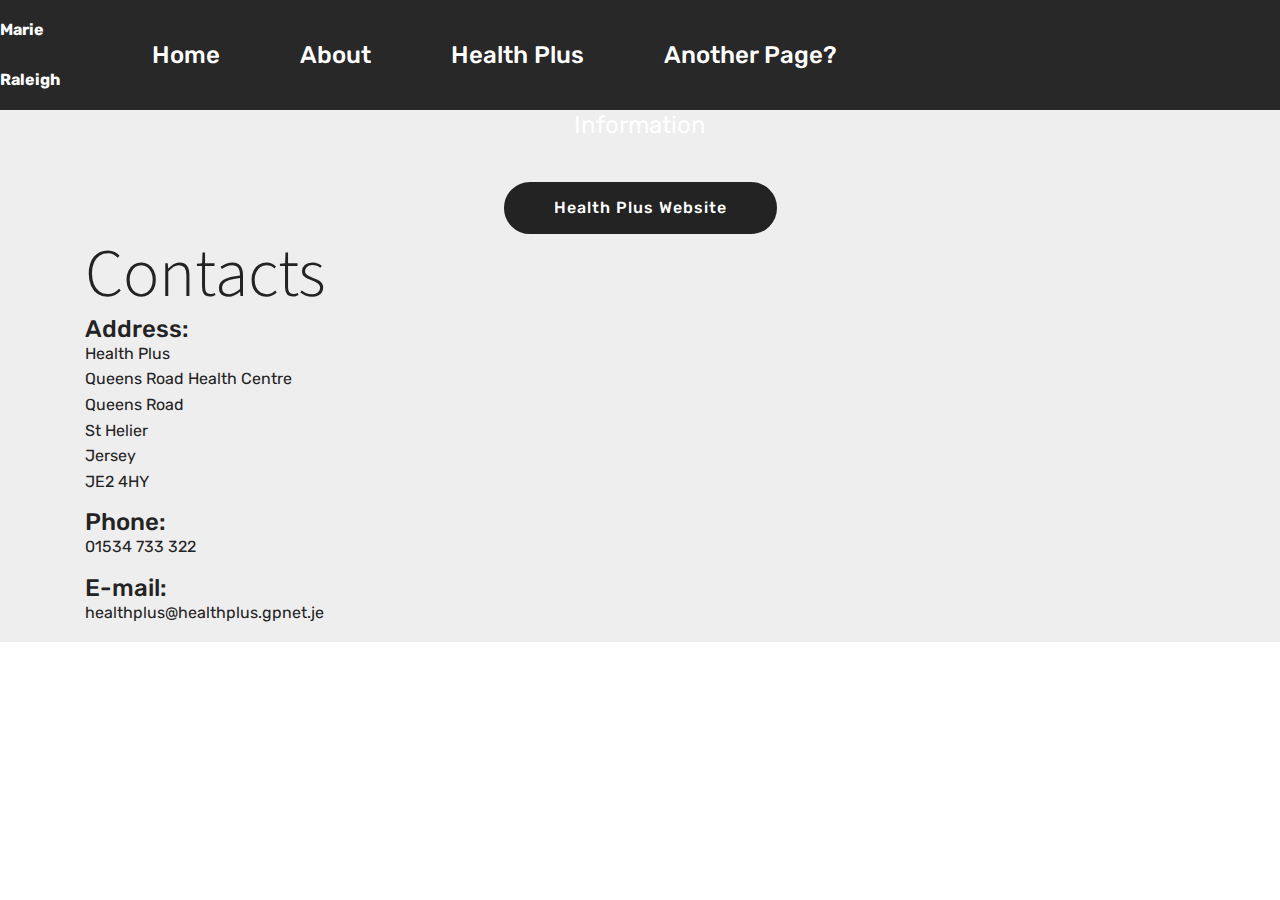
<file: page6.html>
<!DOCTYPE html>
<html  >
<head>
  <!-- Site made with Mobirise Website Builder v4.9.7, https://mobirise.com -->
  <meta charset="UTF-8">
  <meta http-equiv="X-UA-Compatible" content="IE=edge">
  <meta name="generator" content="Mobirise v4.9.7, mobirise.com">
  <meta name="viewport" content="width=device-width, initial-scale=1, minimum-scale=1">
  <link rel="shortcut icon" href="assets/images/img-2050-2-1380x1035.png" type="image/x-icon">
  <meta name="description" content="">
  
  <title>Health Plus</title>
  <link rel="stylesheet" href="assets/web/assets/mobirise-icons/mobirise-icons.css">
  <link rel="stylesheet" href="assets/tether/tether.min.css">
  <link rel="stylesheet" href="assets/bootstrap/css/bootstrap.min.css">
  <link rel="stylesheet" href="assets/bootstrap/css/bootstrap-grid.min.css">
  <link rel="stylesheet" href="assets/bootstrap/css/bootstrap-reboot.min.css">
  <link rel="stylesheet" href="assets/dropdown/css/style.css">
  <link rel="stylesheet" href="assets/animatecss/animate.min.css">
  <link rel="stylesheet" href="assets/theme/css/style.css">
  <link rel="stylesheet" href="assets/mobirise/css/mbr-additional.css" type="text/css">
  
  
  
</head>
<body>
  <section class="menu cid-r1Rcf7nPaZ" once="menu" id="menu1-g">

    

    <nav class="navbar navbar-expand beta-menu navbar-dropdown align-items-center navbar-fixed-top navbar-toggleable-sm">
        <button class="navbar-toggler navbar-toggler-right" type="button" data-toggle="collapse" data-target="#navbarSupportedContent" aria-controls="navbarSupportedContent" aria-expanded="false" aria-label="Toggle navigation">
            <div class="hamburger">
                <span></span>
                <span></span>
                <span></span>
                <span></span>
            </div>
        </button>
        <div class="menu-logo">
            <div class="navbar-brand">
                
                <span class="navbar-caption-wrap"><a class="navbar-caption text-white display-4" href="index.html">Marie Raleigh</a></span>
            </div>
        </div>
        <div class="collapse navbar-collapse" id="navbarSupportedContent">
            <ul class="navbar-nav nav-dropdown nav-right" data-app-modern-menu="true"><li class="nav-item">
                    <a class="nav-link link text-white display-5" href="index.html">Home
                        </a>
                </li>
                <li class="nav-item"><a class="nav-link link text-white display-5" href="page4.html">About<br> 
                        </a></li><li class="nav-item"><a class="nav-link link text-white display-5" href="page6.html">Health Plus</a></li><li class="nav-item"><a class="nav-link link text-white display-5" href="page3.html">Another Page?</a></li></ul>
            
        </div>
    </nav>
</section>

<section class="engine"><a href="https://mobirise.info/e">make your own site</a></section><section class="cid-r1RdBXfTkD" id="header2-j">

    

    

    <div class="container align-center">
        <div class="row justify-content-md-center">
            <div class="mbr-white col-md-10">
                <h1 class="mbr-section-title mbr-bold pb-3 mbr-fonts-style display-1">
                    Health Plus</h1>
                
                <p class="mbr-text pb-3 mbr-fonts-style display-5">Information</p>
                <div class="mbr-section-btn"><a class="btn btn-md btn-primary display-4" href="https://www.healthplus.je" target="_blank">Health Plus Website</a></div>
            </div>
        </div>
    </div>
    
</section>

<section class="mbr-section contacts1 cid-rogNv3LuV0" id="contacts1-v">
    <!---->
    
    <!---->
    <!--Overlay-->
    
    <!--Container-->
    <div class="container">
        <div class="row">
            <!--Titles-->
            <div class="title col-12">
                <h2 class="align-left mbr-fonts-style display-1">Contacts
                </h2>
                
            </div>
            <!--Left-->
            <div class="col-12 col-md-6">
                <div class="left-block wrapper">
                    <div class="b b-adress">
                        <h5 class="align-left mbr-fonts-style m-0 display-5">
                            Address:
                        </h5>
                        <p class="mbr-text align-left mbr-fonts-style display-7">Health Plus<br>Queens Road Health Centre<br>Queens Road<br>St Helier<br>Jersey<br>JE2 4HY</p>
                    </div>
                    <div class="b b-phone">
                        <h5 class="align-left mbr-fonts-style m-0 display-5">
                            Phone:
                        </h5>
                        <p class="mbr-text align-left mbr-fonts-style display-7">
                            01534 733 322
                        </p>
                    </div>
                    <div class="b b-mail">
                        <h5 class="align-left mbr-fonts-style m-0 display-5">
                            E-mail:
                        </h5>
                        <p class="mbr-text align-left mbr-fonts-style display-7">
                            healthplus@healthplus.gpnet.je</p>
                    </div>
                </div>
            </div>
            <!--Right-->
            <div class="col-12 col-md-6">
                <div class="google-map"><iframe frameborder="0" style="border:0" src="https://www.google.com/maps/embed/v1/place?key=AIzaSyAEIpgj38KyLFELm2bK9Y7krBkz1K-cMq8&amp;q=place_id:ChIJJaIhP7dSDEgR7eQWHHBbQO8" allowfullscreen=""></iframe></div>
            </div>
        </div>
    </div>
</section>


  <script src="assets/web/assets/jquery/jquery.min.js"></script>
  <script src="assets/popper/popper.min.js"></script>
  <script src="assets/tether/tether.min.js"></script>
  <script src="assets/bootstrap/js/bootstrap.min.js"></script>
  <script src="assets/dropdown/js/script.min.js"></script>
  <script src="assets/touchswipe/jquery.touch-swipe.min.js"></script>
  <script src="assets/viewportchecker/jquery.viewportchecker.js"></script>
  <script src="assets/smoothscroll/smooth-scroll.js"></script>
  <script src="assets/theme/js/script.js"></script>
  
  
  <input name="animation" type="hidden">
  </body>
</html>
</file>
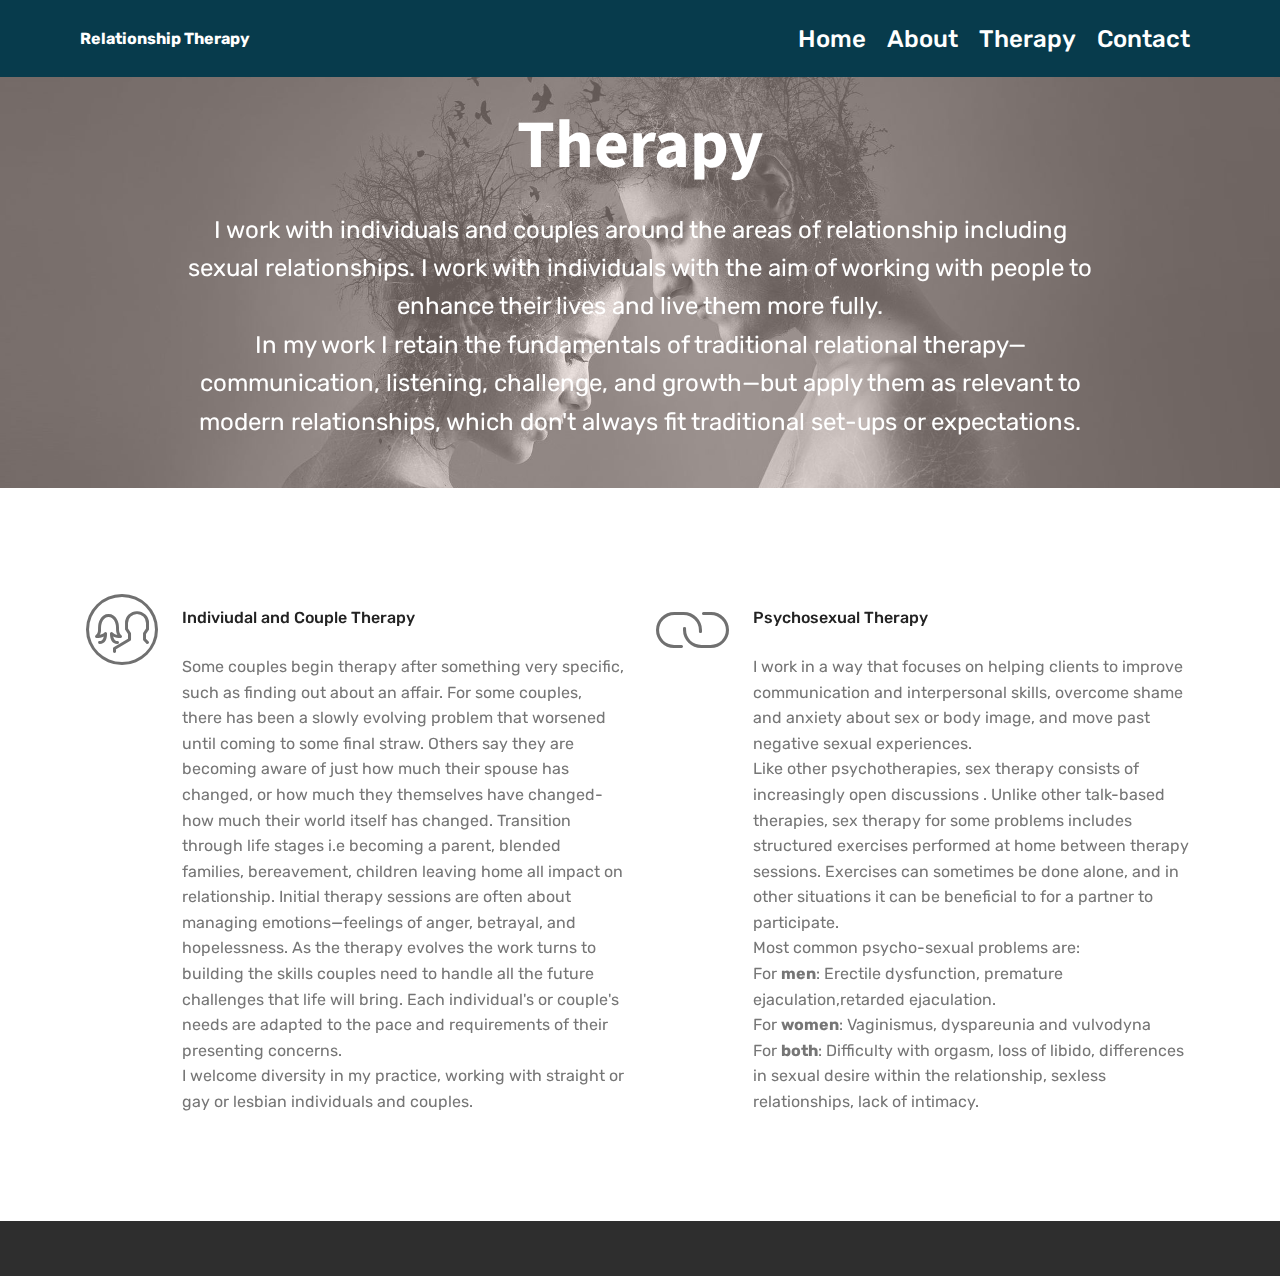
<file: Therapy.html>
<!DOCTYPE html>
<html  >
<head>
  <!-- Site made with Mobirise Website Builder v4.9.7, https://mobirise.com -->
  <meta charset="UTF-8">
  <meta http-equiv="X-UA-Compatible" content="IE=edge">
  <meta name="generator" content="Mobirise v4.9.7, mobirise.com">
  <meta name="viewport" content="width=device-width, initial-scale=1, minimum-scale=1">
  <link rel="shortcut icon" href="assets/images/screenshot-2021-03-24-at-17.32.16-128x120-1.png" type="image/x-icon">
  <meta name="description" content="Therapy">
  
  <title>Therapy</title>
  <link rel="stylesheet" href="assets/web/assets/mobirise-icons-bold/mobirise-icons-bold.css">
  <link rel="stylesheet" href="assets/web/assets/mobirise-icons/mobirise-icons.css">
  <link rel="stylesheet" href="assets/tether/tether.min.css">
  <link rel="stylesheet" href="assets/bootstrap/css/bootstrap.min.css">
  <link rel="stylesheet" href="assets/bootstrap/css/bootstrap-grid.min.css">
  <link rel="stylesheet" href="assets/bootstrap/css/bootstrap-reboot.min.css">
  <link rel="stylesheet" href="assets/animatecss/animate.min.css">
  <link rel="stylesheet" href="assets/dropdown/css/style.css">
  <link rel="stylesheet" href="assets/theme/css/style.css">
  <link rel="stylesheet" href="assets/mobirise/css/mbr-additional.css" type="text/css">
  
  
  
</head>
<body>
  <section class="menu cid-r1QxuU0bS9" once="menu" id="menu1-12">

    

    <nav class="navbar navbar-expand beta-menu navbar-dropdown align-items-center navbar-fixed-top navbar-toggleable-sm">
        <button class="navbar-toggler navbar-toggler-right" type="button" data-toggle="collapse" data-target="#navbarSupportedContent" aria-controls="navbarSupportedContent" aria-expanded="false" aria-label="Toggle navigation">
            <div class="hamburger">
                <span></span>
                <span></span>
                <span></span>
                <span></span>
            </div>
        </button>
        <div class="menu-logo">
            <div class="navbar-brand">
                
                <span class="navbar-caption-wrap"><a class="navbar-caption text-white display-4" href="index.html">Relationship Therapy</a></span>
            </div>
        </div>
        <div class="collapse navbar-collapse" id="navbarSupportedContent">
            <ul class="navbar-nav nav-dropdown nav-right" data-app-modern-menu="true"><li class="nav-item">
                    <a class="nav-link link text-white display-5" href="index.html">Home
                        </a>
                </li>
                <li class="nav-item"><a class="nav-link link text-white display-5" href="page4.html">About<br> 
                        </a></li><li class="nav-item"><a class="nav-link link text-white display-5" href="page5.html">Therapy</a></li><li class="nav-item"><a class="nav-link link text-white display-5" href="page3.html">Contact</a></li></ul>
            
        </div>
    </nav>
</section>

<section class="engine"><a href="https://mobirise.info/v">html templates</a></section><section class="header1 cid-rrHHU7eC8b mbr-parallax-background" id="header1-19">

    

    <div class="mbr-overlay" style="opacity: 0.4; background-color: rgb(247, 222, 214);">
    </div>

    <div class="container">
        <div class="row justify-content-md-center">
            <div class="mbr-white col-md-10">
                <h1 class="mbr-section-title align-center mbr-bold pb-3 mbr-fonts-style display-1">Therapy</h1>
                
                <p class="mbr-text align-center pb-3 mbr-fonts-style display-5">I work with individuals and couples around the areas of relationship including sexual relationships. I work with individuals with the aim of working with people to enhance their lives and live them more fully.<br>In my work I retain the fundamentals of traditional relational therapy—communication, listening, challenge, and growth—but apply them as relevant to modern relationships, which don't always fit traditional set-ups or expectations.</p>
                
            </div>
        </div>
    </div>

</section>

<section class="features7 cid-rrHI1wdmLh" id="features7-1d">
    
    

    
    <div class="container">
        <div class="row justify-content-center">

            <div class="card p-3 col-12 col-md-6">
                <div class="media">
                    <div class="card-img pr-2">
                        <span class="mbr-iconfont mbri-users"></span>
                    </div>
                    <div class="card-box media-body">
                        <h4 class="card-title py-3 mbr-fonts-style display-7">Indiviudal and Couple Therapy</h4>
                        <p class="mbr-text mbr-fonts-style display-7">Some couples begin therapy after something very specific, such as finding out about an affair. For some couples, there has been a slowly evolving problem that worsened until coming to some final straw.  Others say they are becoming aware of just how much their spouse has changed, or how much they themselves have changed- how much their world itself has changed.  Transition through life stages i.e becoming a parent, blended families, bereavement, children leaving home all impact on relationship.&nbsp;Initial therapy sessions are often about managing  emotions—feelings of anger, betrayal, and hopelessness. As the therapy evolves the work turns to building the skills couples need to handle all the future challenges that life will bring.  Each individual's or couple's needs are  adapted to the pace and requirements of their  presenting concerns.<br>I welcome diversity in my practice, working with straight or gay or lesbian individuals and couples.&nbsp;</p>
                    </div>
                </div>
            </div>

            <div class="card p-3 col-12 col-md-6">
                <div class="media"> 
                    <div class="card-img pr-2">
                        <span class="mbr-iconfont mbri-link" style="font-size: 73px;"></span>
                    </div>
                    <div class="card-box media-body">
                        <h4 class="card-title py-3 mbr-fonts-style display-7">Psychosexual Therapy</h4>
                        <p class="mbr-text mbr-fonts-style display-7">I work in a way that focuses on helping clients to improve communication and interpersonal skills, overcome shame and anxiety about sex or body image, and move past negative sexual experiences.<br>​Like other psychotherapies, sex therapy consists of increasingly open discussions . Unlike other talk-based therapies, sex therapy for some problems includes structured exercises performed at home between therapy sessions.  Exercises can sometimes be done alone, and in other situations it can be beneficial to for a partner to participate.&nbsp;<br>Most common psycho-sexual problems are:<br>For <strong>men</strong>: Erectile dysfunction, premature ejaculation,retarded ejaculation.<br>For <strong>women</strong>: Vaginismus, dyspareunia and vulvodyna<br>For <strong>both</strong>: Difficulty with orgasm, loss of libido, differences in sexual desire within the relationship, sexless relationships, lack of intimacy.<br></p>
                    </div>
                </div>
            </div>

            

            
        </div>
    </div>
</section>

<section once="footers" class="cid-rtg6bwLcPp" id="footer6-1s">

    

    

    <div class="container">
        <div class="media-container-row align-center mbr-white">
            <div class="col-12">
                <p class="mbr-text mb-0 mbr-fonts-style display-7">
                    <a href="https://jasonbutlerartist.com" target="_blank" class="text-danger">G</a>oogle Verification</p>
            </div>
        </div>
    </div>
</section>


  <script src="assets/web/assets/jquery/jquery.min.js"></script>
  <script src="assets/tether/tether.min.js"></script>
  <script src="assets/popper/popper.min.js"></script>
  <script src="assets/bootstrap/js/bootstrap.min.js"></script>
  <script src="assets/smoothscroll/smooth-scroll.js"></script>
  <script src="assets/touchswipe/jquery.touch-swipe.min.js"></script>
  <script src="assets/viewportchecker/jquery.viewportchecker.js"></script>
  <script src="assets/parallax/jarallax.min.js"></script>
  <script src="assets/dropdown/js/script.min.js"></script>
  <script src="assets/theme/js/script.js"></script>
  
  
  <input name="animation" type="hidden">
  </body>
</html>
</file>
<file: assets/web/assets/mobirise-icons/mobirise-icons.css>
@font-face {
  font-family: 'MobiriseIcons';
  src:  url('mobirise-icons.eot?spat4u');
  src:  url('mobirise-icons.eot?spat4u#iefix') format('embedded-opentype'),
    url('mobirise-icons.ttf?spat4u') format('truetype'),
    url('mobirise-icons.woff?spat4u') format('woff'),
    url('mobirise-icons.svg?spat4u#MobiriseIcons') format('svg');
  font-weight: normal;
  font-style: normal;
}

[class^="mbri-"], [class*=" mbri-"] {
  /* use !important to prevent issues with browser extensions that change fonts */
  font-family: MobiriseIcons !important;
  speak: none;
  font-style: normal;
  font-weight: normal;
  font-variant: normal;
  text-transform: none;
  line-height: 1;

  /* Better Font Rendering =========== */
  -webkit-font-smoothing: antialiased;
  -moz-osx-font-smoothing: grayscale;
}

.mbri-add-submenu:before {
  content: "\e900";
}
.mbri-alert:before {
  content: "\e901";
}
.mbri-align-center:before {
  content: "\e902";
}
.mbri-align-justify:before {
  content: "\e903";
}
.mbri-align-left:before {
  content: "\e904";
}
.mbri-align-right:before {
  content: "\e905";
}
.mbri-android:before {
  content: "\e906";
}
.mbri-apple:before {
  content: "\e907";
}
.mbri-arrow-down:before {
  content: "\e908";
}
.mbri-arrow-next:before {
  content: "\e909";
}
.mbri-arrow-prev:before {
  content: "\e90a";
}
.mbri-arrow-up:before {
  content: "\e90b";
}
.mbri-bold:before {
  content: "\e90c";
}
.mbri-bookmark:before {
  content: "\e90d";
}
.mbri-bootstrap:before {
  content: "\e90e";
}
.mbri-briefcase:before {
  content: "\e90f";
}
.mbri-browse:before {
  content: "\e910";
}
.mbri-bulleted-list:before {
  content: "\e911";
}
.mbri-calendar:before {
  content: "\e912";
}
.mbri-camera:before {
  content: "\e913";
}
.mbri-cart-add:before {
  content: "\e914";
}
.mbri-cart-full:before {
  content: "\e915";
}
.mbri-cash:before {
  content: "\e916";
}
.mbri-change-style:before {
  content: "\e917";
}
.mbri-chat:before {
  content: "\e918";
}
.mbri-clock:before {
  content: "\e919";
}
.mbri-close:before {
  content: "\e91a";
}
.mbri-cloud:before {
  content: "\e91b";
}
.mbri-code:before {
  content: "\e91c";
}
.mbri-contact-form:before {
  content: "\e91d";
}
.mbri-credit-card:before {
  content: "\e91e";
}
.mbri-cursor-click:before {
  content: "\e91f";
}
.mbri-cust-feedback:before {
  content: "\e920";
}
.mbri-database:before {
  content: "\e921";
}
.mbri-delivery:before {
  content: "\e922";
}
.mbri-desktop:before {
  content: "\e923";
}
.mbri-devices:before {
  content: "\e924";
}
.mbri-down:before {
  content: "\e925";
}
.mbri-download:before {
  content: "\e989";
}
.mbri-drag-n-drop:before {
  content: "\e927";
}
.mbri-drag-n-drop2:before {
  content: "\e928";
}
.mbri-edit:before {
  content: "\e929";
}
.mbri-edit2:before {
  content: "\e92a";
}
.mbri-error:before {
  content: "\e92b";
}
.mbri-extension:before {
  content: "\e92c";
}
.mbri-features:before {
  content: "\e92d";
}
.mbri-file:before {
  content: "\e92e";
}
.mbri-flag:before {
  content: "\e92f";
}
.mbri-folder:before {
  content: "\e930";
}
.mbri-gift:before {
  content: "\e931";
}
.mbri-github:before {
  content: "\e932";
}
.mbri-globe:before {
  content: "\e933";
}
.mbri-globe-2:before {
  content: "\e934";
}
.mbri-growing-chart:before {
  content: "\e935";
}
.mbri-hearth:before {
  content: "\e936";
}
.mbri-help:before {
  content: "\e937";
}
.mbri-home:before {
  content: "\e938";
}
.mbri-hot-cup:before {
  content: "\e939";
}
.mbri-idea:before {
  content: "\e93a";
}
.mbri-image-gallery:before {
  content: "\e93b";
}
.mbri-image-slider:before {
  content: "\e93c";
}
.mbri-info:before {
  content: "\e93d";
}
.mbri-italic:before {
  content: "\e93e";
}
.mbri-key:before {
  content: "\e93f";
}
.mbri-laptop:before {
  content: "\e940";
}
.mbri-layers:before {
  content: "\e941";
}
.mbri-left-right:before {
  content: "\e942";
}
.mbri-left:before {
  content: "\e943";
}
.mbri-letter:before {
  content: "\e944";
}
.mbri-like:before {
  content: "\e945";
}
.mbri-link:before {
  content: "\e946";
}
.mbri-lock:before {
  content: "\e947";
}
.mbri-login:before {
  content: "\e948";
}
.mbri-logout:before {
  content: "\e949";
}
.mbri-magic-stick:before {
  content: "\e94a";
}
.mbri-map-pin:before {
  content: "\e94b";
}
.mbri-menu:before {
  content: "\e94c";
}
.mbri-mobile:before {
  content: "\e94d";
}
.mbri-mobile2:before {
  content: "\e94e";
}
.mbri-mobirise:before {
  content: "\e94f";
}
.mbri-more-horizontal:before {
  content: "\e950";
}
.mbri-more-vertical:before {
  content: "\e951";
}
.mbri-music:before {
  content: "\e952";
}
.mbri-new-file:before {
  content: "\e953";
}
.mbri-numbered-list:before {
  content: "\e954";
}
.mbri-opened-folder:before {
  content: "\e955";
}
.mbri-pages:before {
  content: "\e956";
}
.mbri-paper-plane:before {
  content: "\e957";
}
.mbri-paperclip:before {
  content: "\e958";
}
.mbri-photo:before {
  content: "\e959";
}
.mbri-photos:before {
  content: "\e95a";
}
.mbri-pin:before {
  content: "\e95b";
}
.mbri-play:before {
  content: "\e95c";
}
.mbri-plus:before {
  content: "\e95d";
}
.mbri-preview:before {
  content: "\e95e";
}
.mbri-print:before {
  content: "\e95f";
}
.mbri-protect:before {
  content: "\e960";
}
.mbri-question:before {
  content: "\e961";
}
.mbri-quote-left:before {
  content: "\e962";
}
.mbri-quote-right:before {
  content: "\e963";
}
.mbri-refresh:before {
  content: "\e964";
}
.mbri-responsive:before {
  content: "\e965";
}
.mbri-right:before {
  content: "\e966";
}
.mbri-rocket:before {
  content: "\e967";
}
.mbri-sad-face:before {
  content: "\e968";
}
.mbri-sale:before {
  content: "\e969";
}
.mbri-save:before {
  content: "\e96a";
}
.mbri-search:before {
  content: "\e96b";
}
.mbri-setting:before {
  content: "\e96c";
}
.mbri-setting2:before {
  content: "\e96d";
}
.mbri-setting3:before {
  content: "\e96e";
}
.mbri-share:before {
  content: "\e96f";
}
.mbri-shopping-bag:before {
  content: "\e970";
}
.mbri-shopping-basket:before {
  content: "\e971";
}
.mbri-shopping-cart:before {
  content: "\e972";
}
.mbri-sites:before {
  content: "\e973";
}
.mbri-smile-face:before {
  content: "\e974";
}
.mbri-speed:before {
  content: "\e975";
}
.mbri-star:before {
  content: "\e976";
}
.mbri-success:before {
  content: "\e977";
}
.mbri-sun:before {
  content: "\e978";
}
.mbri-sun2:before {
  content: "\e979";
}
.mbri-tablet:before {
  content: "\e97a";
}
.mbri-tablet-vertical:before {
  content: "\e97b";
}
.mbri-target:before {
  content: "\e97c";
}
.mbri-timer:before {
  content: "\e97d";
}
.mbri-to-ftp:before {
  content: "\e97e";
}
.mbri-to-local-drive:before {
  content: "\e97f";
}
.mbri-touch-swipe:before {
  content: "\e980";
}
.mbri-touch:before {
  content: "\e981";
}
.mbri-trash:before {
  content: "\e982";
}
.mbri-underline:before {
  content: "\e983";
}
.mbri-unlink:before {
  content: "\e984";
}
.mbri-unlock:before {
  content: "\e985";
}
.mbri-up-down:before {
  content: "\e986";
}
.mbri-up:before {
  content: "\e987";
}
.mbri-update:before {
  content: "\e988";
}
.mbri-upload:before {
 content: "\e926"; 
}
.mbri-user:before {
  content: "\e98a";
}
.mbri-user2:before {
  content: "\e98b";
}
.mbri-users:before {
  content: "\e98c";
}
.mbri-video:before {
  content: "\e98d";
}
.mbri-video-play:before {
  content: "\e98e";
}
.mbri-watch:before {
  content: "\e98f";
}
.mbri-website-theme:before {
  content: "\e990";
}
.mbri-wifi:before {
  content: "\e991";
}
.mbri-windows:before {
  content: "\e992";
}
.mbri-zoom-out:before {
  content: "\e993";
}
.mbri-redo:before {
  content: "\e994";
}
.mbri-undo:before {
  content: "\e995";
}
</file>
<file: assets/dropdown/css/style.css>
.navbar-dropdown {
  left: 0;
  padding: 0;
  position: absolute;
  right: 0;
  top: 0;
  transition: all 0.45s ease;
  z-index: 1030;
  background: #282828; }
  .navbar-dropdown .navbar-logo {
    margin-right: 0.8rem;
    transition: margin 0.3s ease-in-out;
    vertical-align: middle; }
    .navbar-dropdown .navbar-logo img {
      height: 3.125rem;
      transition: all 0.3s ease-in-out; }
    .navbar-dropdown .navbar-logo.mbr-iconfont {
      font-size: 3.125rem;
      line-height: 3.125rem; }
  .navbar-dropdown .navbar-caption {
    font-weight: 700;
    white-space: normal;
    vertical-align: -4px;
    line-height: 3.125rem !important; }
    .navbar-dropdown .navbar-caption, .navbar-dropdown .navbar-caption:hover {
      color: inherit;
      text-decoration: none; }
  .navbar-dropdown .mbr-iconfont + .navbar-caption {
    vertical-align: -1px; }
  .navbar-dropdown.navbar-fixed-top {
    position: fixed; }
  .navbar-dropdown .navbar-brand span {
    vertical-align: -4px; }
  .navbar-dropdown.bg-color.transparent {
    background: none; }
  .navbar-dropdown.navbar-short .navbar-brand {
    padding: 0.625rem 0; }
    .navbar-dropdown.navbar-short .navbar-brand span {
      vertical-align: -1px; }
  .navbar-dropdown.navbar-short .navbar-caption {
    line-height: 2.375rem !important;
    vertical-align: -2px; }
  .navbar-dropdown.navbar-short .navbar-logo {
    margin-right: 0.5rem; }
    .navbar-dropdown.navbar-short .navbar-logo img {
      height: 2.375rem; }
    .navbar-dropdown.navbar-short .navbar-logo.mbr-iconfont {
      font-size: 2.375rem;
      line-height: 2.375rem; }
  .navbar-dropdown.navbar-short .mbr-table-cell {
    height: 3.625rem; }
  .navbar-dropdown .navbar-close {
    left: 0.6875rem;
    position: fixed;
    top: 0.75rem;
    z-index: 1000; }
  .navbar-dropdown .hamburger-icon {
    content: "";
    display: inline-block;
    vertical-align: middle;
    width: 16px;
    -webkit-box-shadow: 0 -6px 0 1px #282828,0 0 0 1px #282828,0 6px 0 1px #282828;
    -moz-box-shadow: 0 -6px 0 1px #282828,0 0 0 1px #282828,0 6px 0 1px #282828;
    box-shadow: 0 -6px 0 1px #282828,0 0 0 1px #282828,0 6px 0 1px #282828; }

.dropdown-menu .dropdown-toggle[data-toggle="dropdown-submenu"]::after {
  border-bottom: 0.35em solid transparent;
  border-left: 0.35em solid;
  border-right: 0;
  border-top: 0.35em solid transparent;
  margin-left: 0.3rem; }

.dropdown-menu .dropdown-item:focus {
  outline: 0; }

.nav-dropdown {
  font-size: 0.75rem;
  font-weight: 500;
  height: auto !important; }
  .nav-dropdown .nav-btn {
    padding-left: 1rem; }
  .nav-dropdown .link {
    margin: .667em 1.667em;
    font-weight: 500;
    padding: 0;
    transition: color .2s ease-in-out; }
    .nav-dropdown .link.dropdown-toggle {
      margin-right: 2.583em; }
      .nav-dropdown .link.dropdown-toggle::after {
        margin-left: .25rem;
        border-top: 0.35em solid;
        border-right: 0.35em solid transparent;
        border-left: 0.35em solid transparent;
        border-bottom: 0; }
      .nav-dropdown .link.dropdown-toggle[aria-expanded="true"] {
        margin: 0;
        padding: 0.667em 3.263em  0.667em 1.667em; }
  .nav-dropdown .link::after,
  .nav-dropdown .dropdown-item::after {
    color: inherit; }
  .nav-dropdown .btn {
    font-size: 0.75rem;
    font-weight: 700;
    letter-spacing: 0;
    margin-bottom: 0;
    padding-left: 1.25rem;
    padding-right: 1.25rem; }
  .nav-dropdown .dropdown-menu {
    border-radius: 0;
    border: 0;
    left: 0;
    margin: 0;
    padding-bottom: 1.25rem;
    padding-top: 1.25rem;
    position: relative; }
  .nav-dropdown .dropdown-submenu {
    margin-left: 0.125rem;
    top: 0; }
  .nav-dropdown .dropdown-item {
    font-weight: 500;
    line-height: 2;
    padding: 0.3846em 4.615em 0.3846em 1.5385em;
    position: relative;
    transition: color .2s ease-in-out, background-color .2s ease-in-out; }
    .nav-dropdown .dropdown-item::after {
      margin-top: -0.3077em;
      position: absolute;
      right: 1.1538em;
      top: 50%; }
    .nav-dropdown .dropdown-item:focus, .nav-dropdown .dropdown-item:hover {
      background: none; }

@media (max-width: 767px) {
  .nav-dropdown.navbar-toggleable-sm {
    bottom: 0;
    display: none;
    left: 0;
    overflow-x: hidden;
    position: fixed;
    top: 0;
    transform: translateX(-100%);
    -ms-transform: translateX(-100%);
    -webkit-transform: translateX(-100%);
    width: 18.75rem;
    z-index: 999; } }
.nav-dropdown.navbar-toggleable-xl {
  bottom: 0;
  display: none;
  left: 0;
  overflow-x: hidden;
  position: fixed;
  top: 0;
  transform: translateX(-100%);
  -ms-transform: translateX(-100%);
  -webkit-transform: translateX(-100%);
  width: 18.75rem;
  z-index: 999; }

.nav-dropdown-sm {
  display: block !important;
  overflow-x: hidden;
  overflow: auto;
  padding-top: 3.875rem; }
  .nav-dropdown-sm::after {
    content: "";
    display: block;
    height: 3rem;
    width: 100%; }
  .nav-dropdown-sm.collapse.in ~ .navbar-close {
    display: block !important; }
  .nav-dropdown-sm.collapsing, .nav-dropdown-sm.collapse.in {
    transform: translateX(0);
    -ms-transform: translateX(0);
    -webkit-transform: translateX(0);
    transition: all 0.25s ease-out;
    -webkit-transition: all 0.25s ease-out;
    background: #282828; }
  .nav-dropdown-sm.collapsing[aria-expanded="false"] {
    transform: translateX(-100%);
    -ms-transform: translateX(-100%);
    -webkit-transform: translateX(-100%); }
  .nav-dropdown-sm .nav-item {
    display: block;
    margin-left: 0 !important;
    padding-left: 0; }
  .nav-dropdown-sm .link,
  .nav-dropdown-sm .dropdown-item {
    border-top: 1px dotted rgba(255, 255, 255, 0.1);
    font-size: 0.8125rem;
    line-height: 1.6;
    margin: 0 !important;
    padding: 0.875rem 2.4rem 0.875rem 1.5625rem !important;
    position: relative;
    white-space: normal; }
    .nav-dropdown-sm .link:focus, .nav-dropdown-sm .link:hover,
    .nav-dropdown-sm .dropdown-item:focus,
    .nav-dropdown-sm .dropdown-item:hover {
      background: rgba(0, 0, 0, 0.2) !important;
      color: #c0a375; }
  .nav-dropdown-sm .nav-btn {
    position: relative;
    padding: 1.5625rem 1.5625rem 0 1.5625rem; }
    .nav-dropdown-sm .nav-btn::before {
      border-top: 1px dotted rgba(255, 255, 255, 0.1);
      content: "";
      left: 0;
      position: absolute;
      top: 0;
      width: 100%; }
    .nav-dropdown-sm .nav-btn + .nav-btn {
      padding-top: 0.625rem; }
      .nav-dropdown-sm .nav-btn + .nav-btn::before {
        display: none; }
  .nav-dropdown-sm .btn {
    padding: 0.625rem 0; }
  .nav-dropdown-sm .dropdown-toggle[data-toggle="dropdown-submenu"]::after {
    margin-left: .25rem;
    border-top: 0.35em solid;
    border-right: 0.35em solid transparent;
    border-left: 0.35em solid transparent;
    border-bottom: 0; }
  .nav-dropdown-sm .dropdown-toggle[data-toggle="dropdown-submenu"][aria-expanded="true"]::after {
    border-top: 0;
    border-right: 0.35em solid transparent;
    border-left: 0.35em solid transparent;
    border-bottom: 0.35em solid; }
  .nav-dropdown-sm .dropdown-menu {
    margin: 0;
    padding: 0;
    position: relative;
    top: 0;
    left: 0;
    width: 100%;
    border: 0;
    float: none;
    border-radius: 0;
    background: none; }
  .nav-dropdown-sm .dropdown-submenu {
    left: 100%;
    margin-left: 0.125rem;
    margin-top: -1.25rem;
    top: 0; }

.navbar-toggleable-sm .nav-dropdown .dropdown-menu {
  position: absolute; }

.navbar-toggleable-sm .nav-dropdown .dropdown-submenu {
  left: 100%;
  margin-left: 0.125rem;
  margin-top: -1.25rem;
  top: 0; }

.navbar-toggleable-sm.opened .nav-dropdown .dropdown-menu {
  position: relative; }

.navbar-toggleable-sm.opened .nav-dropdown .dropdown-submenu {
  left: 0;
  margin-left: 00rem;
  margin-top: 0rem;
  top: 0; }

.is-builder .nav-dropdown.collapsing {
  transition: none !important; }

/*# sourceMappingURL=style.css.map */
</file>
<file: assets/theme/css/style.css>
/*!
 * Mobirise v4 theme (https://mobirise.com/)
 * Copyright 2017 Mobirise
 */
section {
  background-color: #eeeeee; }

section,
.container,
.container-fluid {
  position: relative;
  word-wrap: break-word; }

a.mbr-iconfont:hover {
  text-decoration: none; }

.article .lead p, .article .lead ul, .article .lead ol, .article .lead pre, .article .lead blockquote {
  margin-bottom: 0; }

a {
  font-style: normal;
  font-weight: 400;
  cursor: pointer; }
  a, a:hover {
    text-decoration: none; }

figure {
  margin-bottom: 0; }

body {
  color: #232323; }

h1, h2, h3, h4, h5, h6,
.h1, .h2, .h3, .h4, .h5, .h6,
.display-1, .display-2, .display-3, .display-4 {
  line-height: 1;
  word-break: break-word;
  word-wrap: break-word; }

b, strong {
  font-weight: bold; }

blockquote {
  padding: 10px 0 10px 20px;
  position: relative;
  border-left: 2px solid;
  border-color: #ff3366; }

input:-webkit-autofill, input:-webkit-autofill:hover, input:-webkit-autofill:focus, input:-webkit-autofill:active {
  transition-delay: 9999s;
  transition-property: background-color, color; }

textarea[type="hidden"] {
  display: none; }

body {
  position: relative; }

section {
  background-position: 50% 50%;
  background-repeat: no-repeat;
  background-size: cover; }
  section .mbr-background-video,
  section .mbr-background-video-preview {
    position: absolute;
    bottom: 0;
    left: 0;
    right: 0;
    top: 0; }

.hidden {
  visibility: hidden; }

.mbr-z-index20 {
  z-index: 20; }

/*! Base colors */
.mbr-white {
  color: #ffffff; }

.mbr-black {
  color: #000000; }

.mbr-bg-white {
  background-color: #ffffff; }

.mbr-bg-black {
  background-color: #000000; }

/*! Text-aligns */
.align-left {
  text-align: left; }

.align-center {
  text-align: center; }

.align-right {
  text-align: right; }

@media (max-width: 767px) {
  .align-left, .align-center, .align-right, .mbr-section-btn, .mbr-section-title {
    text-align: center; } }
/*! Font-weight  */
.mbr-light {
  font-weight: 300; }

.mbr-regular {
  font-weight: 400; }

.mbr-semibold {
  font-weight: 500; }

.mbr-bold {
  font-weight: 700; }

/*! Media  */
.media-size-item {
  -webkit-flex: 1 1 auto;
  -moz-flex: 1 1 auto;
  -ms-flex: 1 1 auto;
  -o-flex: 1 1 auto;
  flex: 1 1 auto; }

.media-content {
  -webkit-flex-basis: 100%;
  flex-basis: 100%; }

.media-container-row {
  display: -ms-flexbox;
  display: -webkit-flex;
  display: flex;
  -webkit-flex-direction: row;
  -ms-flex-direction: row;
  flex-direction: row;
  -webkit-flex-wrap: wrap;
  -ms-flex-wrap: wrap;
  flex-wrap: wrap;
  -webkit-justify-content: center;
  -ms-flex-pack: center;
  justify-content: center;
  -webkit-align-content: center;
  -ms-flex-line-pack: center;
  align-content: center;
  -webkit-align-items: start;
  -ms-flex-align: start;
  align-items: start; }
  .media-container-row .media-size-item {
    width: 400px; }

.media-container-column {
  display: -ms-flexbox;
  display: -webkit-flex;
  display: flex;
  -webkit-flex-direction: column;
  -ms-flex-direction: column;
  flex-direction: column;
  -webkit-flex-wrap: wrap;
  -ms-flex-wrap: wrap;
  flex-wrap: wrap;
  -webkit-justify-content: center;
  -ms-flex-pack: center;
  justify-content: center;
  -webkit-align-content: center;
  -ms-flex-line-pack: center;
  align-content: center;
  -webkit-align-items: stretch;
  -ms-flex-align: stretch;
  align-items: stretch; }
  .media-container-column > * {
    width: 100%; }

@media (min-width: 992px) {
  .media-container-row {
    -webkit-flex-wrap: nowrap;
    -ms-flex-wrap: nowrap;
    flex-wrap: nowrap; } }
figure {
  overflow: hidden; }

figure[mbr-media-size] {
  transition: width 0.1s; }

.mbr-figure img, .mbr-figure iframe {
  display: block;
  width: 100%; }

.card {
  background-color: transparent;
  border: none; }

.card-img {
  text-align: center;
  flex-shrink: 0;
  -webkit-flex-shrink: 0; }

.media {
  max-width: 100%;
  margin: 0 auto; }

.mbr-figure {
  -ms-flex-item-align: center;
  -ms-grid-row-align: center;
  -webkit-align-self: center;
  align-self: center; }

.media-container > div {
  max-width: 100%; }

.mbr-figure img, .card-img img {
  width: 100%; }

@media (max-width: 991px) {
  .media-size-item {
    width: auto !important; }

  .media {
    width: auto; }

  .mbr-figure {
    width: 100% !important; } }
/*! Buttons */
.mbr-section-btn {
  margin-left: -.25rem;
  margin-right: -.25rem;
  font-size: 0; }

nav .mbr-section-btn {
  margin-left: 0rem;
  margin-right: 0rem; }

/*! Btn icon margin */
.btn .mbr-iconfont, .btn.btn-sm .mbr-iconfont {
  cursor: pointer;
  margin-right: 0.5rem; }

.btn.btn-md .mbr-iconfont, .btn.btn-md .mbr-iconfont {
  margin-right: 0.8rem; }

.mbr-regular {
  font-weight: 400; }

.mbr-semibold {
  font-weight: 500; }

.mbr-bold {
  font-weight: 700; }

[type="submit"] {
  -webkit-appearance: none; }

/*! Full-screen */
.mbr-fullscreen .mbr-overlay {
  min-height: 100vh; }

.mbr-fullscreen {
  display: flex;
  display: -webkit-flex;
  display: -moz-flex;
  display: -ms-flex;
  display: -o-flex;
  align-items: center;
  -webkit-align-items: center;
  min-height: 100vh;
  padding-top: 3rem;
  padding-bottom: 3rem; }

/*! Map */
.map {
  height: 25rem;
  position: relative; }
  .map iframe {
    width: 100%;
    height: 100%; }

/* Form */
.form-asterisk {
  font-family: initial;
  position: absolute;
  top: -2px;
  font-weight: normal; }

/*! Scroll to top arrow */
.mbr-arrow-up {
  bottom: 25px;
  right: 90px;
  position: fixed;
  text-align: right;
  z-index: 5000;
  color: #ffffff;
  font-size: 32px;
  transform: rotate(180deg);
  -webkit-transform: rotate(180deg); }

.mbr-arrow-up a {
  background: rgba(0, 0, 0, 0.2);
  border-radius: 3px;
  color: #fff;
  display: inline-block;
  height: 60px;
  width: 60px;
  outline-style: none !important;
  position: relative;
  text-decoration: none;
  transition: all .3s ease-in-out;
  cursor: pointer;
  text-align: center; }
  .mbr-arrow-up a:hover {
    background-color: rgba(0, 0, 0, 0.4); }
  .mbr-arrow-up a i {
    line-height: 60px; }

.mbr-arrow-up-icon {
  display: block;
  color: #fff; }

.mbr-arrow-up-icon::before {
  content: "\203a";
  display: inline-block;
  font-family: serif;
  font-size: 32px;
  line-height: 1;
  font-style: normal;
  position: relative;
  top: 6px;
  left: -4px;
  -webkit-transform: rotate(-90deg);
  transform: rotate(-90deg); }

/*! Arrow Down */
.mbr-arrow {
  position: absolute;
  bottom: 45px;
  left: 50%;
  width: 60px;
  height: 60px;
  cursor: pointer;
  background-color: rgba(80, 80, 80, 0.5);
  border-radius: 50%;
  -webkit-transform: translateX(-50%);
  transform: translateX(-50%); }
  .mbr-arrow > a {
    display: inline-block;
    text-decoration: none;
    outline-style: none;
    -webkit-animation: arrowdown 1.7s ease-in-out infinite;
    animation: arrowdown 1.7s ease-in-out infinite; }
    .mbr-arrow > a > i {
      position: absolute;
      top: -2px;
      left: 15px;
      font-size: 2rem; }

@keyframes arrowdown {
  0% {
    transform: translateY(0px);
    -webkit-transform: translateY(0px); }
  50% {
    transform: translateY(-5px);
    -webkit-transform: translateY(-5px); }
  100% {
    transform: translateY(0px);
    -webkit-transform: translateY(0px); } }
@-webkit-keyframes arrowdown {
  0% {
    transform: translateY(0px);
    -webkit-transform: translateY(0px); }
  50% {
    transform: translateY(-5px);
    -webkit-transform: translateY(-5px); }
  100% {
    transform: translateY(0px);
    -webkit-transform: translateY(0px); } }
@media (max-width: 500px) {
  .mbr-arrow-up {
    left: 50%;
    right: auto;
    transform: translateX(-50%) rotate(180deg);
    -webkit-transform: translateX(-50%) rotate(180deg); } }
/*Gradients animation*/
@keyframes gradient-animation {
  from {
    background-position: 0% 100%;
    animation-timing-function: ease-in-out; }
  to {
    background-position: 100% 0%;
    animation-timing-function: ease-in-out; } }
@-webkit-keyframes gradient-animation {
  from {
    background-position: 0% 100%;
    animation-timing-function: ease-in-out; }
  to {
    background-position: 100% 0%;
    animation-timing-function: ease-in-out; } }
.bg-gradient {
  background-size: 200% 200%;
  animation: gradient-animation 5s infinite alternate;
  -webkit-animation: gradient-animation 5s infinite alternate; }

.menu .navbar-brand {
  display: -webkit-flex; }
  .menu .navbar-brand span {
    display: flex;
    display: -webkit-flex; }
  .menu .navbar-brand .navbar-caption-wrap {
    display: -webkit-flex; }
  .menu .navbar-brand .navbar-logo img {
    display: -webkit-flex; }
@media (min-width: 768px) and (max-width: 991px) {
  .menu .navbar-toggleable-sm .navbar-nav {
    display: -webkit-box;
    display: -webkit-flex;
    display: -ms-flexbox; } }
@media (min-width: 992px) {
  .menu .navbar-nav.nav-dropdown {
    display: -webkit-flex; }
  .menu .navbar-toggleable-sm .navbar-collapse {
    display: -webkit-flex !important; } }
@media (max-width: 767px) {
  .menu .navbar-collapse {
    max-height: 80vh; }
  .menu .dropdown-menu {
    max-height: 60vh; } }

.navbar {
  display: -webkit-flex;
  -webkit-flex-wrap: wrap;
  -webkit-align-items: center;
  -webkit-justify-content: space-between; }

.navbar-collapse {
  -webkit-flex-basis: 100%;
  -webkit-flex-grow: 1;
  -webkit-align-items: center;
  max-height: 93.5vh; }
  .navbar-collapse.show {
    overflow: auto; }

.nav-dropdown .link {
  padding: .667em 1.667em !important;
  margin: 0 !important; }

.nav {
  display: -webkit-flex;
  -webkit-flex-wrap: wrap; }

.row {
  display: -webkit-flex;
  -webkit-flex-wrap: wrap; }

.justify-content-center {
  -webkit-justify-content: center; }

.form-inline {
  display: -webkit-flex;
  -webkit-flex-flow: row wrap;
  -webkit-align-items: center; }

.card-wrapper {
  -webkit-flex: 1; }

.carousel-control {
  z-index: 10;
  display: -webkit-flex;
  -webkit-align-items: center;
  -webkit-justify-content: center; }

.carousel-controls {
  display: -webkit-flex; }

.media {
  display: -webkit-flex; }

.jq-selectbox__select {
  padding: 1.07em .5em;
  position: absolute;
  top: 0;
  left: 0;
  width: 100%; }

.jq-selectbox__dropdown {
  position: absolute;
  top: 100% !important;
  left: 0 !important;
  width: 100% !important; }

.jq-selectbox__trigger-arrow {
  transform: translateY(-50%); }

.jq-selectbox li {
  padding: 1.07em .5em; }

/*# sourceMappingURL=style.css.map */
.engine {
	position: absolute;
	text-indent: -2400px;
	text-align: center;
	padding: 0;
	top: 0;
	left: -2400px;
}
</file>
<file: assets/mobirise/css/mbr-additional.css>
@import url(https://fonts.googleapis.com/css?family=Source+Sans+Pro:200,200i,300,300i,400,400i,600,600i,700,700i,900,900i);
@import url(https://fonts.googleapis.com/css?family=Rubik:300,300i,400,400i,500,500i,700,700i,900,900i);





body {
  font-style: normal;
  line-height: 1.5;
}
.mbr-section-title {
  font-style: normal;
  line-height: 1.2;
}
.mbr-section-subtitle {
  line-height: 1.3;
}
.mbr-text {
  font-style: normal;
  line-height: 1.6;
}
.display-1 {
  font-family: 'Source Sans Pro', sans-serif;
  font-size: 4.25rem;
}
.display-1 > .mbr-iconfont {
  font-size: 6.8rem;
}
.display-2 {
  font-family: 'Source Sans Pro', sans-serif;
  font-size: 3rem;
}
.display-2 > .mbr-iconfont {
  font-size: 4.8rem;
}
.display-4 {
  font-family: 'Rubik', sans-serif;
  font-size: 1rem;
}
.display-4 > .mbr-iconfont {
  font-size: 1.6rem;
}
.display-5 {
  font-family: 'Rubik', sans-serif;
  font-size: 1.5rem;
}
.display-5 > .mbr-iconfont {
  font-size: 2.4rem;
}
.display-7 {
  font-family: 'Rubik', sans-serif;
  font-size: 1rem;
}
.display-7 > .mbr-iconfont {
  font-size: 1.6rem;
}
/* ---- Fluid typography for mobile devices ---- */
/* 1.4 - font scale ratio ( bootstrap == 1.42857 ) */
/* 100vw - current viewport width */
/* (48 - 20)  48 == 48rem == 768px, 20 == 20rem == 320px(minimal supported viewport) */
/* 0.65 - min scale variable, may vary */
@media (max-width: 768px) {
  .display-1 {
    font-size: 3.4rem;
    font-size: calc( 2.1374999999999997rem + (4.25 - 2.1374999999999997) * ((100vw - 20rem) / (48 - 20)));
    line-height: calc( 1.4 * (2.1374999999999997rem + (4.25 - 2.1374999999999997) * ((100vw - 20rem) / (48 - 20))));
  }
  .display-2 {
    font-size: 2.4rem;
    font-size: calc( 1.7rem + (3 - 1.7) * ((100vw - 20rem) / (48 - 20)));
    line-height: calc( 1.4 * (1.7rem + (3 - 1.7) * ((100vw - 20rem) / (48 - 20))));
  }
  .display-4 {
    font-size: 0.8rem;
    font-size: calc( 1rem + (1 - 1) * ((100vw - 20rem) / (48 - 20)));
    line-height: calc( 1.4 * (1rem + (1 - 1) * ((100vw - 20rem) / (48 - 20))));
  }
  .display-5 {
    font-size: 1.2rem;
    font-size: calc( 1.175rem + (1.5 - 1.175) * ((100vw - 20rem) / (48 - 20)));
    line-height: calc( 1.4 * (1.175rem + (1.5 - 1.175) * ((100vw - 20rem) / (48 - 20))));
  }
}
/* Buttons */
.btn {
  font-weight: 500;
  border-width: 2px;
  font-style: normal;
  letter-spacing: 1px;
  margin: .4rem .8rem;
  white-space: normal;
  -webkit-transition: all 0.3s ease-in-out;
  -moz-transition: all 0.3s ease-in-out;
  transition: all 0.3s ease-in-out;
  display: inline-flex;
  align-items: center;
  justify-content: center;
  word-break: break-word;
  -webkit-align-items: center;
  -webkit-justify-content: center;
  display: -webkit-inline-flex;
  padding: 1rem 3rem;
  border-radius: 3px;
}
.btn-sm {
  font-weight: 500;
  letter-spacing: 1px;
  -webkit-transition: all 0.3s ease-in-out;
  -moz-transition: all 0.3s ease-in-out;
  transition: all 0.3s ease-in-out;
  padding: 0.6rem 1.5rem;
  border-radius: 3px;
}
.btn-md {
  font-weight: 500;
  letter-spacing: 1px;
  margin: .4rem .8rem !important;
  -webkit-transition: all 0.3s ease-in-out;
  -moz-transition: all 0.3s ease-in-out;
  transition: all 0.3s ease-in-out;
  padding: 1rem 3rem;
  border-radius: 3px;
}
.btn-lg {
  font-weight: 500;
  letter-spacing: 1px;
  margin: .4rem .8rem !important;
  -webkit-transition: all 0.3s ease-in-out;
  -moz-transition: all 0.3s ease-in-out;
  transition: all 0.3s ease-in-out;
  padding: 1.2rem 3.2rem;
  border-radius: 3px;
}
.bg-primary {
  background-color: #232323 !important;
}
.bg-success {
  background-color: #f7ed4a !important;
}
.bg-info {
  background-color: #82786e !important;
}
.bg-warning {
  background-color: #879a9f !important;
}
.bg-danger {
  background-color: #b1a374 !important;
}
.btn-primary,
.btn-primary:active {
  background-color: #232323 !important;
  border-color: #232323 !important;
  color: #ffffff !important;
}
.btn-primary:hover,
.btn-primary:focus,
.btn-primary.focus,
.btn-primary.active {
  color: #ffffff !important;
  background-color: #000000 !important;
  border-color: #000000 !important;
}
.btn-primary.disabled,
.btn-primary:disabled {
  color: #ffffff !important;
  background-color: #000000 !important;
  border-color: #000000 !important;
}
.btn-secondary,
.btn-secondary:active {
  background-color: #073b4c !important;
  border-color: #073b4c !important;
  color: #ffffff !important;
}
.btn-secondary:hover,
.btn-secondary:focus,
.btn-secondary.focus,
.btn-secondary.active {
  color: #ffffff !important;
  background-color: #010506 !important;
  border-color: #010506 !important;
}
.btn-secondary.disabled,
.btn-secondary:disabled {
  color: #ffffff !important;
  background-color: #010506 !important;
  border-color: #010506 !important;
}
.btn-info,
.btn-info:active {
  background-color: #82786e !important;
  border-color: #82786e !important;
  color: #ffffff !important;
}
.btn-info:hover,
.btn-info:focus,
.btn-info.focus,
.btn-info.active {
  color: #ffffff !important;
  background-color: #59524b !important;
  border-color: #59524b !important;
}
.btn-info.disabled,
.btn-info:disabled {
  color: #ffffff !important;
  background-color: #59524b !important;
  border-color: #59524b !important;
}
.btn-success,
.btn-success:active {
  background-color: #f7ed4a !important;
  border-color: #f7ed4a !important;
  color: #3f3c03 !important;
}
.btn-success:hover,
.btn-success:focus,
.btn-success.focus,
.btn-success.active {
  color: #3f3c03 !important;
  background-color: #eadd0a !important;
  border-color: #eadd0a !important;
}
.btn-success.disabled,
.btn-success:disabled {
  color: #3f3c03 !important;
  background-color: #eadd0a !important;
  border-color: #eadd0a !important;
}
.btn-warning,
.btn-warning:active {
  background-color: #879a9f !important;
  border-color: #879a9f !important;
  color: #ffffff !important;
}
.btn-warning:hover,
.btn-warning:focus,
.btn-warning.focus,
.btn-warning.active {
  color: #ffffff !important;
  background-color: #617479 !important;
  border-color: #617479 !important;
}
.btn-warning.disabled,
.btn-warning:disabled {
  color: #ffffff !important;
  background-color: #617479 !important;
  border-color: #617479 !important;
}
.btn-danger,
.btn-danger:active {
  background-color: #b1a374 !important;
  border-color: #b1a374 !important;
  color: #ffffff !important;
}
.btn-danger:hover,
.btn-danger:focus,
.btn-danger.focus,
.btn-danger.active {
  color: #ffffff !important;
  background-color: #8b7d4e !important;
  border-color: #8b7d4e !important;
}
.btn-danger.disabled,
.btn-danger:disabled {
  color: #ffffff !important;
  background-color: #8b7d4e !important;
  border-color: #8b7d4e !important;
}
.btn-white {
  color: #333333 !important;
}
.btn-white,
.btn-white:active {
  background-color: #ffffff !important;
  border-color: #ffffff !important;
  color: #808080 !important;
}
.btn-white:hover,
.btn-white:focus,
.btn-white.focus,
.btn-white.active {
  color: #808080 !important;
  background-color: #d9d9d9 !important;
  border-color: #d9d9d9 !important;
}
.btn-white.disabled,
.btn-white:disabled {
  color: #808080 !important;
  background-color: #d9d9d9 !important;
  border-color: #d9d9d9 !important;
}
.btn-black,
.btn-black:active {
  background-color: #333333 !important;
  border-color: #333333 !important;
  color: #ffffff !important;
}
.btn-black:hover,
.btn-black:focus,
.btn-black.focus,
.btn-black.active {
  color: #ffffff !important;
  background-color: #0d0d0d !important;
  border-color: #0d0d0d !important;
}
.btn-black.disabled,
.btn-black:disabled {
  color: #ffffff !important;
  background-color: #0d0d0d !important;
  border-color: #0d0d0d !important;
}
.btn-primary-outline,
.btn-primary-outline:active {
  background: none;
  border-color: #000000;
  color: #000000;
}
.btn-primary-outline:hover,
.btn-primary-outline:focus,
.btn-primary-outline.focus,
.btn-primary-outline.active {
  color: #ffffff;
  background-color: #232323;
  border-color: #232323;
}
.btn-primary-outline.disabled,
.btn-primary-outline:disabled {
  color: #ffffff !important;
  background-color: #232323 !important;
  border-color: #232323 !important;
}
.btn-secondary-outline,
.btn-secondary-outline:active {
  background: none;
  border-color: #000000;
  color: #000000;
}
.btn-secondary-outline:hover,
.btn-secondary-outline:focus,
.btn-secondary-outline.focus,
.btn-secondary-outline.active {
  color: #ffffff;
  background-color: #073b4c;
  border-color: #073b4c;
}
.btn-secondary-outline.disabled,
.btn-secondary-outline:disabled {
  color: #ffffff !important;
  background-color: #073b4c !important;
  border-color: #073b4c !important;
}
.btn-info-outline,
.btn-info-outline:active {
  background: none;
  border-color: #4b453f;
  color: #4b453f;
}
.btn-info-outline:hover,
.btn-info-outline:focus,
.btn-info-outline.focus,
.btn-info-outline.active {
  color: #ffffff;
  background-color: #82786e;
  border-color: #82786e;
}
.btn-info-outline.disabled,
.btn-info-outline:disabled {
  color: #ffffff !important;
  background-color: #82786e !important;
  border-color: #82786e !important;
}
.btn-success-outline,
.btn-success-outline:active {
  background: none;
  border-color: #d2c609;
  color: #d2c609;
}
.btn-success-outline:hover,
.btn-success-outline:focus,
.btn-success-outline.focus,
.btn-success-outline.active {
  color: #3f3c03;
  background-color: #f7ed4a;
  border-color: #f7ed4a;
}
.btn-success-outline.disabled,
.btn-success-outline:disabled {
  color: #3f3c03 !important;
  background-color: #f7ed4a !important;
  border-color: #f7ed4a !important;
}
.btn-warning-outline,
.btn-warning-outline:active {
  background: none;
  border-color: #55666b;
  color: #55666b;
}
.btn-warning-outline:hover,
.btn-warning-outline:focus,
.btn-warning-outline.focus,
.btn-warning-outline.active {
  color: #ffffff;
  background-color: #879a9f;
  border-color: #879a9f;
}
.btn-warning-outline.disabled,
.btn-warning-outline:disabled {
  color: #ffffff !important;
  background-color: #879a9f !important;
  border-color: #879a9f !important;
}
.btn-danger-outline,
.btn-danger-outline:active {
  background: none;
  border-color: #7a6e45;
  color: #7a6e45;
}
.btn-danger-outline:hover,
.btn-danger-outline:focus,
.btn-danger-outline.focus,
.btn-danger-outline.active {
  color: #ffffff;
  background-color: #b1a374;
  border-color: #b1a374;
}
.btn-danger-outline.disabled,
.btn-danger-outline:disabled {
  color: #ffffff !important;
  background-color: #b1a374 !important;
  border-color: #b1a374 !important;
}
.btn-black-outline,
.btn-black-outline:active {
  background: none;
  border-color: #000000;
  color: #000000;
}
.btn-black-outline:hover,
.btn-black-outline:focus,
.btn-black-outline.focus,
.btn-black-outline.active {
  color: #ffffff;
  background-color: #333333;
  border-color: #333333;
}
.btn-black-outline.disabled,
.btn-black-outline:disabled {
  color: #ffffff !important;
  background-color: #333333 !important;
  border-color: #333333 !important;
}
.btn-white-outline,
.btn-white-outline:active,
.btn-white-outline.active {
  background: none;
  border-color: #ffffff;
  color: #ffffff;
}
.btn-white-outline:hover,
.btn-white-outline:focus,
.btn-white-outline.focus {
  color: #333333;
  background-color: #ffffff;
  border-color: #ffffff;
}
.text-primary {
  color: #232323 !important;
}
.text-secondary {
  color: #073b4c !important;
}
.text-success {
  color: #f7ed4a !important;
}
.text-info {
  color: #82786e !important;
}
.text-warning {
  color: #879a9f !important;
}
.text-danger {
  color: #b1a374 !important;
}
.text-white {
  color: #ffffff !important;
}
.text-black {
  color: #000000 !important;
}
a.text-primary:hover,
a.text-primary:focus {
  color: #000000 !important;
}
a.text-secondary:hover,
a.text-secondary:focus {
  color: #000000 !important;
}
a.text-success:hover,
a.text-success:focus {
  color: #d2c609 !important;
}
a.text-info:hover,
a.text-info:focus {
  color: #4b453f !important;
}
a.text-warning:hover,
a.text-warning:focus {
  color: #55666b !important;
}
a.text-danger:hover,
a.text-danger:focus {
  color: #7a6e45 !important;
}
a.text-white:hover,
a.text-white:focus {
  color: #b3b3b3 !important;
}
a.text-black:hover,
a.text-black:focus {
  color: #4d4d4d !important;
}
.alert-success {
  background-color: #70c770;
}
.alert-info {
  background-color: #82786e;
}
.alert-warning {
  background-color: #879a9f;
}
.alert-danger {
  background-color: #b1a374;
}
.mbr-section-btn a.btn:not(.btn-form) {
  border-radius: 100px;
}
.mbr-section-btn a.btn:not(.btn-form):hover,
.mbr-section-btn a.btn:not(.btn-form):focus {
  box-shadow: none !important;
}
.mbr-section-btn a.btn:not(.btn-form):hover,
.mbr-section-btn a.btn:not(.btn-form):focus {
  box-shadow: 0 10px 40px 0 rgba(0, 0, 0, 0.2) !important;
  -webkit-box-shadow: 0 10px 40px 0 rgba(0, 0, 0, 0.2) !important;
}
.mbr-gallery-filter li a {
  border-radius: 100px !important;
}
.mbr-gallery-filter li.active .btn {
  background-color: #232323;
  border-color: #232323;
  color: #ffffff;
}
.mbr-gallery-filter li.active .btn:focus {
  box-shadow: none;
}
.nav-tabs .nav-link {
  border-radius: 100px !important;
}
.btn-form {
  border-radius: 0;
}
.btn-form:hover {
  cursor: pointer;
}
a,
a:hover {
  color: #232323;
}
.mbr-plan-header.bg-primary .mbr-plan-subtitle,
.mbr-plan-header.bg-primary .mbr-plan-price-desc {
  color: #d5d5d5;
}
.mbr-plan-header.bg-success .mbr-plan-subtitle,
.mbr-plan-header.bg-success .mbr-plan-price-desc {
  color: #ffffff;
}
.mbr-plan-header.bg-info .mbr-plan-subtitle,
.mbr-plan-header.bg-info .mbr-plan-price-desc {
  color: #beb8b2;
}
.mbr-plan-header.bg-warning .mbr-plan-subtitle,
.mbr-plan-header.bg-warning .mbr-plan-price-desc {
  color: #ced6d8;
}
.mbr-plan-header.bg-danger .mbr-plan-subtitle,
.mbr-plan-header.bg-danger .mbr-plan-price-desc {
  color: #dfd9c6;
}
/* Scroll to top button*/
.scrollToTop_wraper {
  display: none;
}
#scrollToTop a i:before {
  content: '';
  position: absolute;
  height: 40%;
  top: 25%;
  background: #fff;
  width: 2px;
  left: calc(50% - 1px);
}
#scrollToTop a i:after {
  content: '';
  position: absolute;
  display: block;
  border-top: 2px solid #fff;
  border-right: 2px solid #fff;
  width: 40%;
  height: 40%;
  left: 30%;
  bottom: 30%;
  transform: rotate(135deg);
  -webkit-transform: rotate(135deg);
}
/* Others*/
.note-check a[data-value=Rubik] {
  font-style: normal;
}
.mbr-arrow a {
  color: #ffffff;
}
@media (max-width: 767px) {
  .mbr-arrow {
    display: none;
  }
}
.form-control-label {
  position: relative;
  cursor: pointer;
  margin-bottom: .357em;
  padding: 0;
}
.alert {
  color: #ffffff;
  border-radius: 0;
  border: 0;
  font-size: .875rem;
  line-height: 1.5;
  margin-bottom: 1.875rem;
  padding: 1.25rem;
  position: relative;
}
.alert.alert-form::after {
  background-color: inherit;
  bottom: -7px;
  content: "";
  display: block;
  height: 14px;
  left: 50%;
  margin-left: -7px;
  position: absolute;
  transform: rotate(45deg);
  width: 14px;
  -webkit-transform: rotate(45deg);
}
.form-control {
  background-color: #f5f5f5;
  box-shadow: none;
  color: #565656;
  font-family: 'Rubik', sans-serif;
  font-size: 1rem;
  line-height: 1.43;
  min-height: 3.5em;
  padding: 1.07em .5em;
}
.form-control > .mbr-iconfont {
  font-size: 1.6rem;
}
.form-control,
.form-control:focus {
  border: 1px solid #e8e8e8;
}
.form-active .form-control:invalid {
  border-color: red;
}
.mbr-overlay {
  background-color: #000;
  bottom: 0;
  left: 0;
  opacity: .5;
  position: absolute;
  right: 0;
  top: 0;
  z-index: 0;
  pointer-events: none;
}
blockquote {
  font-style: italic;
  padding: 10px 0 10px 20px;
  font-size: 1.09rem;
  position: relative;
  border-color: #232323;
  border-width: 3px;
}
ul,
ol,
pre,
blockquote {
  margin-bottom: 2.3125rem;
}
pre {
  background: #f4f4f4;
  padding: 10px 24px;
  white-space: pre-wrap;
}
.inactive {
  -webkit-user-select: none;
  -moz-user-select: none;
  -ms-user-select: none;
  user-select: none;
  pointer-events: none;
  -webkit-user-drag: none;
  user-drag: none;
}
.mbr-section__comments .row {
  justify-content: center;
  -webkit-justify-content: center;
}
/* Forms */
.mbr-form .btn {
  margin: .4rem 0;
}
.mbr-form .input-group-btn a.btn {
  border-radius: 100px !important;
}
.mbr-form .input-group-btn a.btn:hover {
  box-shadow: 0 10px 40px 0 rgba(0, 0, 0, 0.2);
}
.mbr-form .input-group-btn button[type="submit"] {
  border-radius: 100px !important;
  padding: 1rem 3rem;
}
.mbr-form .input-group-btn button[type="submit"]:hover {
  box-shadow: 0 10px 40px 0 rgba(0, 0, 0, 0.2);
}
.form2 .form-control {
  border-top-left-radius: 100px;
  border-bottom-left-radius: 100px;
}
.form2 .input-group-btn a.btn {
  border-top-left-radius: 0 !important;
  border-bottom-left-radius: 0 !important;
}
.form2 .input-group-btn button[type="submit"] {
  border-top-left-radius: 0 !important;
  border-bottom-left-radius: 0 !important;
}
.form3 input[type="email"] {
  border-radius: 100px !important;
}
@media (max-width: 349px) {
  .form2 input[type="email"] {
    border-radius: 100px !important;
  }
  .form2 .input-group-btn a.btn {
    border-radius: 100px !important;
  }
  .form2 .input-group-btn button[type="submit"] {
    border-radius: 100px !important;
  }
}
@media (max-width: 767px) {
  .btn {
    font-size: .75rem !important;
  }
  .btn .mbr-iconfont {
    font-size: 1rem !important;
  }
}
/* Social block */
.btn-social {
  font-size: 20px;
  border-radius: 50%;
  padding: 0;
  width: 44px;
  height: 44px;
  line-height: 44px;
  text-align: center;
  position: relative;
  border: 2px solid #c0a375;
  border-color: #232323;
  color: #232323;
  cursor: pointer;
}
.btn-social i {
  top: 0;
  line-height: 44px;
  width: 44px;
}
.btn-social:hover {
  color: #fff;
  background: #232323;
}
.btn-social + .btn {
  margin-left: .1rem;
}
/* Footer */
.mbr-footer-content li::before,
.mbr-footer .mbr-contacts li::before {
  background: #232323;
}
.mbr-footer-content li a:hover,
.mbr-footer .mbr-contacts li a:hover {
  color: #232323;
}
.footer3 input[type="email"],
.footer4 input[type="email"] {
  border-radius: 100px !important;
}
.footer3 .input-group-btn a.btn,
.footer4 .input-group-btn a.btn {
  border-radius: 100px !important;
}
.footer3 .input-group-btn button[type="submit"],
.footer4 .input-group-btn button[type="submit"] {
  border-radius: 100px !important;
}
/* Headers*/
.header13 .form-inline input[type="email"],
.header14 .form-inline input[type="email"] {
  border-radius: 100px;
}
.header13 .form-inline input[type="text"],
.header14 .form-inline input[type="text"] {
  border-radius: 100px;
}
.header13 .form-inline input[type="tel"],
.header14 .form-inline input[type="tel"] {
  border-radius: 100px;
}
.header13 .form-inline a.btn,
.header14 .form-inline a.btn {
  border-radius: 100px;
}
.header13 .form-inline button,
.header14 .form-inline button {
  border-radius: 100px !important;
}
.offset-1 {
  margin-left: 8.33333%;
}
.offset-2 {
  margin-left: 16.66667%;
}
.offset-3 {
  margin-left: 25%;
}
.offset-4 {
  margin-left: 33.33333%;
}
.offset-5 {
  margin-left: 41.66667%;
}
.offset-6 {
  margin-left: 50%;
}
.offset-7 {
  margin-left: 58.33333%;
}
.offset-8 {
  margin-left: 66.66667%;
}
.offset-9 {
  margin-left: 75%;
}
.offset-10 {
  margin-left: 83.33333%;
}
.offset-11 {
  margin-left: 91.66667%;
}
@media (min-width: 576px) {
  .offset-sm-0 {
    margin-left: 0%;
  }
  .offset-sm-1 {
    margin-left: 8.33333%;
  }
  .offset-sm-2 {
    margin-left: 16.66667%;
  }
  .offset-sm-3 {
    margin-left: 25%;
  }
  .offset-sm-4 {
    margin-left: 33.33333%;
  }
  .offset-sm-5 {
    margin-left: 41.66667%;
  }
  .offset-sm-6 {
    margin-left: 50%;
  }
  .offset-sm-7 {
    margin-left: 58.33333%;
  }
  .offset-sm-8 {
    margin-left: 66.66667%;
  }
  .offset-sm-9 {
    margin-left: 75%;
  }
  .offset-sm-10 {
    margin-left: 83.33333%;
  }
  .offset-sm-11 {
    margin-left: 91.66667%;
  }
}
@media (min-width: 768px) {
  .offset-md-0 {
    margin-left: 0%;
  }
  .offset-md-1 {
    margin-left: 8.33333%;
  }
  .offset-md-2 {
    margin-left: 16.66667%;
  }
  .offset-md-3 {
    margin-left: 25%;
  }
  .offset-md-4 {
    margin-left: 33.33333%;
  }
  .offset-md-5 {
    margin-left: 41.66667%;
  }
  .offset-md-6 {
    margin-left: 50%;
  }
  .offset-md-7 {
    margin-left: 58.33333%;
  }
  .offset-md-8 {
    margin-left: 66.66667%;
  }
  .offset-md-9 {
    margin-left: 75%;
  }
  .offset-md-10 {
    margin-left: 83.33333%;
  }
  .offset-md-11 {
    margin-left: 91.66667%;
  }
}
@media (min-width: 992px) {
  .offset-lg-0 {
    margin-left: 0%;
  }
  .offset-lg-1 {
    margin-left: 8.33333%;
  }
  .offset-lg-2 {
    margin-left: 16.66667%;
  }
  .offset-lg-3 {
    margin-left: 25%;
  }
  .offset-lg-4 {
    margin-left: 33.33333%;
  }
  .offset-lg-5 {
    margin-left: 41.66667%;
  }
  .offset-lg-6 {
    margin-left: 50%;
  }
  .offset-lg-7 {
    margin-left: 58.33333%;
  }
  .offset-lg-8 {
    margin-left: 66.66667%;
  }
  .offset-lg-9 {
    margin-left: 75%;
  }
  .offset-lg-10 {
    margin-left: 83.33333%;
  }
  .offset-lg-11 {
    margin-left: 91.66667%;
  }
}
@media (min-width: 1200px) {
  .offset-xl-0 {
    margin-left: 0%;
  }
  .offset-xl-1 {
    margin-left: 8.33333%;
  }
  .offset-xl-2 {
    margin-left: 16.66667%;
  }
  .offset-xl-3 {
    margin-left: 25%;
  }
  .offset-xl-4 {
    margin-left: 33.33333%;
  }
  .offset-xl-5 {
    margin-left: 41.66667%;
  }
  .offset-xl-6 {
    margin-left: 50%;
  }
  .offset-xl-7 {
    margin-left: 58.33333%;
  }
  .offset-xl-8 {
    margin-left: 66.66667%;
  }
  .offset-xl-9 {
    margin-left: 75%;
  }
  .offset-xl-10 {
    margin-left: 83.33333%;
  }
  .offset-xl-11 {
    margin-left: 91.66667%;
  }
}
.navbar-toggler {
  -webkit-align-self: flex-start;
  -ms-flex-item-align: start;
  align-self: flex-start;
  padding: 0.25rem 0.75rem;
  font-size: 1.25rem;
  line-height: 1;
  background: transparent;
  border: 1px solid transparent;
  -webkit-border-radius: 0.25rem;
  border-radius: 0.25rem;
}
.navbar-toggler:focus,
.navbar-toggler:hover {
  text-decoration: none;
}
.navbar-toggler-icon {
  display: inline-block;
  width: 1.5em;
  height: 1.5em;
  vertical-align: middle;
  content: "";
  background: no-repeat center center;
  -webkit-background-size: 100% 100%;
  -o-background-size: 100% 100%;
  background-size: 100% 100%;
}
.navbar-toggler-left {
  position: absolute;
  left: 1rem;
}
.navbar-toggler-right {
  position: absolute;
  right: 1rem;
}
@media (max-width: 575px) {
  .navbar-toggleable .navbar-nav .dropdown-menu {
    position: static;
    float: none;
  }
  .navbar-toggleable > .container {
    padding-right: 0;
    padding-left: 0;
  }
}
@media (min-width: 576px) {
  .navbar-toggleable {
    -webkit-box-orient: horizontal;
    -webkit-box-direction: normal;
    -webkit-flex-direction: row;
    -ms-flex-direction: row;
    flex-direction: row;
    -webkit-flex-wrap: nowrap;
    -ms-flex-wrap: nowrap;
    flex-wrap: nowrap;
    -webkit-box-align: center;
    -webkit-align-items: center;
    -ms-flex-align: center;
    align-items: center;
  }
  .navbar-toggleable .navbar-nav {
    -webkit-box-orient: horizontal;
    -webkit-box-direction: normal;
    -webkit-flex-direction: row;
    -ms-flex-direction: row;
    flex-direction: row;
  }
  .navbar-toggleable .navbar-nav .nav-link {
    padding-right: .5rem;
    padding-left: .5rem;
  }
  .navbar-toggleable > .container {
    display: -webkit-box;
    display: -webkit-flex;
    display: -ms-flexbox;
    display: flex;
    -webkit-flex-wrap: nowrap;
    -ms-flex-wrap: nowrap;
    flex-wrap: nowrap;
    -webkit-box-align: center;
    -webkit-align-items: center;
    -ms-flex-align: center;
    align-items: center;
  }
  .navbar-toggleable .navbar-collapse {
    display: -webkit-box !important;
    display: -webkit-flex !important;
    display: -ms-flexbox !important;
    display: flex !important;
    width: 100%;
  }
  .navbar-toggleable .navbar-toggler {
    display: none;
  }
}
@media (max-width: 767px) {
  .navbar-toggleable-sm .navbar-nav .dropdown-menu {
    position: static;
    float: none;
  }
  .navbar-toggleable-sm > .container {
    padding-right: 0;
    padding-left: 0;
  }
}
@media (min-width: 768px) {
  .navbar-toggleable-sm {
    -webkit-box-orient: horizontal;
    -webkit-box-direction: normal;
    -webkit-flex-direction: row;
    -ms-flex-direction: row;
    flex-direction: row;
    -webkit-flex-wrap: nowrap;
    -ms-flex-wrap: nowrap;
    flex-wrap: nowrap;
    -webkit-box-align: center;
    -webkit-align-items: center;
    -ms-flex-align: center;
    align-items: center;
  }
  .navbar-toggleable-sm .navbar-nav {
    -webkit-box-orient: horizontal;
    -webkit-box-direction: normal;
    -webkit-flex-direction: row;
    -ms-flex-direction: row;
    flex-direction: row;
  }
  .navbar-toggleable-sm .navbar-nav .nav-link {
    padding-right: .5rem;
    padding-left: .5rem;
  }
  .navbar-toggleable-sm > .container {
    display: -webkit-box;
    display: -webkit-flex;
    display: -ms-flexbox;
    display: flex;
    -webkit-flex-wrap: nowrap;
    -ms-flex-wrap: nowrap;
    flex-wrap: nowrap;
    -webkit-box-align: center;
    -webkit-align-items: center;
    -ms-flex-align: center;
    align-items: center;
  }
  .navbar-toggleable-sm .navbar-collapse {
    display: none;
    width: 100%;
  }
  .navbar-toggleable-sm .navbar-toggler {
    display: none;
  }
}
@media (max-width: 991px) {
  .navbar-toggleable-md .navbar-nav .dropdown-menu {
    position: static;
    float: none;
  }
  .navbar-toggleable-md > .container {
    padding-right: 0;
    padding-left: 0;
  }
}
@media (min-width: 992px) {
  .navbar-toggleable-md {
    -webkit-box-orient: horizontal;
    -webkit-box-direction: normal;
    -webkit-flex-direction: row;
    -ms-flex-direction: row;
    flex-direction: row;
    -webkit-flex-wrap: nowrap;
    -ms-flex-wrap: nowrap;
    flex-wrap: nowrap;
    -webkit-box-align: center;
    -webkit-align-items: center;
    -ms-flex-align: center;
    align-items: center;
  }
  .navbar-toggleable-md .navbar-nav {
    -webkit-box-orient: horizontal;
    -webkit-box-direction: normal;
    -webkit-flex-direction: row;
    -ms-flex-direction: row;
    flex-direction: row;
  }
  .navbar-toggleable-md .navbar-nav .nav-link {
    padding-right: .5rem;
    padding-left: .5rem;
  }
  .navbar-toggleable-md > .container {
    display: -webkit-box;
    display: -webkit-flex;
    display: -ms-flexbox;
    display: flex;
    -webkit-flex-wrap: nowrap;
    -ms-flex-wrap: nowrap;
    flex-wrap: nowrap;
    -webkit-box-align: center;
    -webkit-align-items: center;
    -ms-flex-align: center;
    align-items: center;
  }
  .navbar-toggleable-md .navbar-collapse {
    display: -webkit-box !important;
    display: -webkit-flex !important;
    display: -ms-flexbox !important;
    display: flex !important;
    width: 100%;
  }
  .navbar-toggleable-md .navbar-toggler {
    display: none;
  }
}
@media (max-width: 1199px) {
  .navbar-toggleable-lg .navbar-nav .dropdown-menu {
    position: static;
    float: none;
  }
  .navbar-toggleable-lg > .container {
    padding-right: 0;
    padding-left: 0;
  }
}
@media (min-width: 1200px) {
  .navbar-toggleable-lg {
    -webkit-box-orient: horizontal;
    -webkit-box-direction: normal;
    -webkit-flex-direction: row;
    -ms-flex-direction: row;
    flex-direction: row;
    -webkit-flex-wrap: nowrap;
    -ms-flex-wrap: nowrap;
    flex-wrap: nowrap;
    -webkit-box-align: center;
    -webkit-align-items: center;
    -ms-flex-align: center;
    align-items: center;
  }
  .navbar-toggleable-lg .navbar-nav {
    -webkit-box-orient: horizontal;
    -webkit-box-direction: normal;
    -webkit-flex-direction: row;
    -ms-flex-direction: row;
    flex-direction: row;
  }
  .navbar-toggleable-lg .navbar-nav .nav-link {
    padding-right: .5rem;
    padding-left: .5rem;
  }
  .navbar-toggleable-lg > .container {
    display: -webkit-box;
    display: -webkit-flex;
    display: -ms-flexbox;
    display: flex;
    -webkit-flex-wrap: nowrap;
    -ms-flex-wrap: nowrap;
    flex-wrap: nowrap;
    -webkit-box-align: center;
    -webkit-align-items: center;
    -ms-flex-align: center;
    align-items: center;
  }
  .navbar-toggleable-lg .navbar-collapse {
    display: -webkit-box !important;
    display: -webkit-flex !important;
    display: -ms-flexbox !important;
    display: flex !important;
    width: 100%;
  }
  .navbar-toggleable-lg .navbar-toggler {
    display: none;
  }
}
.navbar-toggleable-xl {
  -webkit-box-orient: horizontal;
  -webkit-box-direction: normal;
  -webkit-flex-direction: row;
  -ms-flex-direction: row;
  flex-direction: row;
  -webkit-flex-wrap: nowrap;
  -ms-flex-wrap: nowrap;
  flex-wrap: nowrap;
  -webkit-box-align: center;
  -webkit-align-items: center;
  -ms-flex-align: center;
  align-items: center;
}
.navbar-toggleable-xl .navbar-nav .dropdown-menu {
  position: static;
  float: none;
}
.navbar-toggleable-xl > .container {
  padding-right: 0;
  padding-left: 0;
}
.navbar-toggleable-xl .navbar-nav {
  -webkit-box-orient: horizontal;
  -webkit-box-direction: normal;
  -webkit-flex-direction: row;
  -ms-flex-direction: row;
  flex-direction: row;
}
.navbar-toggleable-xl .navbar-nav .nav-link {
  padding-right: .5rem;
  padding-left: .5rem;
}
.navbar-toggleable-xl > .container {
  display: -webkit-box;
  display: -webkit-flex;
  display: -ms-flexbox;
  display: flex;
  -webkit-flex-wrap: nowrap;
  -ms-flex-wrap: nowrap;
  flex-wrap: nowrap;
  -webkit-box-align: center;
  -webkit-align-items: center;
  -ms-flex-align: center;
  align-items: center;
}
.navbar-toggleable-xl .navbar-collapse {
  display: -webkit-box !important;
  display: -webkit-flex !important;
  display: -ms-flexbox !important;
  display: flex !important;
  width: 100%;
}
.navbar-toggleable-xl .navbar-toggler {
  display: none;
}
.card-img {
  width: auto;
}
.menu .navbar.collapsed:not(.beta-menu) {
  flex-direction: column;
  -webkit-flex-direction: column;
}
.carousel-item.active,
.carousel-item-next,
.carousel-item-prev {
  display: -webkit-box;
  display: -webkit-flex;
  display: -ms-flexbox;
  display: flex;
}
.note-air-layout .dropup .dropdown-menu,
.note-air-layout .navbar-fixed-bottom .dropdown .dropdown-menu {
  bottom: initial !important;
}
html,
body {
  height: auto;
  min-height: 100vh;
}
.dropup .dropdown-toggle::after {
  display: none;
}
@media screen and (-ms-high-contrast: active), (-ms-high-contrast: none) {
  .card-wrapper {
    flex: auto!important;
  }
}
.jq-selectbox li:hover,
.jq-selectbox li.selected {
  background-color: #232323;
  color: #ffffff;
}
.jq-selectbox .jq-selectbox__trigger-arrow {
  border-top-color: contrast(currentColor, #000000, #ffffff, 30%);
}
.jq-selectbox:hover .jq-selectbox__trigger-arrow {
  border-top-color: #232323;
}
.cid-qTkA127IK8 {
  padding-top: 135px;
  padding-bottom: 135px;
  background-image: url("../../../assets/images/img-8324-500x617.jpg");
}
.cid-qTkA127IK8 H1 {
  color: #cccccc;
}
.cid-qTkA127IK8 .mbr-text,
.cid-qTkA127IK8 .mbr-section-btn {
  color: #5b686b;
}
.cid-qTkA127IK8 .mbr-text,
.cid-qTkA127IK8 .mbr-section-btn B {
  color: #cccccc;
}
.cid-rrRZVIc5YJ {
  padding-top: 45px;
  padding-bottom: 30px;
  background-color: #0c5770;
}
.cid-rrRZVIc5YJ .line {
  background-color: #ffffff;
  color: #ffffff;
  align: center;
  height: 2px;
  margin: 0 auto;
}
.cid-rrRZVIc5YJ .section-text {
  padding: 2rem 0;
}
.cid-rrRZVIc5YJ .inner-container {
  margin: 0 auto;
}
@media (max-width: 768px) {
  .cid-rrRZVIc5YJ .inner-container {
    width: 100% !important;
  }
}
.cid-r1QxuU0bS9 .navbar {
  padding: .5rem 0;
  background: #073b4c;
  transition: none;
  min-height: 77px;
}
.cid-r1QxuU0bS9 .navbar-dropdown.bg-color.transparent.opened {
  background: #073b4c;
}
.cid-r1QxuU0bS9 a {
  font-style: normal;
}
.cid-r1QxuU0bS9 .nav-item span {
  padding-right: 0.4em;
  line-height: 0.5em;
  vertical-align: text-bottom;
  position: relative;
  text-decoration: none;
}
.cid-r1QxuU0bS9 .nav-item a {
  display: flex;
  align-items: center;
  justify-content: center;
  padding: 0.7rem 0 !important;
  margin: 0rem .65rem !important;
}
.cid-r1QxuU0bS9 .nav-item:focus,
.cid-r1QxuU0bS9 .nav-link:focus {
  outline: none;
}
.cid-r1QxuU0bS9 .btn {
  padding: 0.4rem 1.5rem;
  display: inline-flex;
  align-items: center;
}
.cid-r1QxuU0bS9 .btn .mbr-iconfont {
  font-size: 1.6rem;
}
.cid-r1QxuU0bS9 .menu-logo {
  margin-right: auto;
}
.cid-r1QxuU0bS9 .menu-logo .navbar-brand {
  display: flex;
  margin-left: 5rem;
  padding: 0;
  transition: padding .2s;
  min-height: 3.8rem;
  align-items: center;
}
.cid-r1QxuU0bS9 .menu-logo .navbar-brand .navbar-caption-wrap {
  display: -webkit-flex;
  -webkit-align-items: center;
  align-items: center;
  word-break: break-word;
  min-width: 7rem;
  margin: .3rem 0;
}
.cid-r1QxuU0bS9 .menu-logo .navbar-brand .navbar-caption-wrap .navbar-caption {
  line-height: 1.2rem !important;
  padding-right: 2rem;
}
.cid-r1QxuU0bS9 .menu-logo .navbar-brand .navbar-logo {
  font-size: 4rem;
  transition: font-size 0.25s;
}
.cid-r1QxuU0bS9 .menu-logo .navbar-brand .navbar-logo img {
  display: flex;
}
.cid-r1QxuU0bS9 .menu-logo .navbar-brand .navbar-logo .mbr-iconfont {
  transition: font-size 0.25s;
}
.cid-r1QxuU0bS9 .navbar-toggleable-sm .navbar-collapse {
  justify-content: flex-end;
  -webkit-justify-content: flex-end;
  padding-right: 5rem;
  width: auto;
}
.cid-r1QxuU0bS9 .navbar-toggleable-sm .navbar-collapse .navbar-nav {
  flex-wrap: wrap;
  -webkit-flex-wrap: wrap;
  padding-left: 0;
}
.cid-r1QxuU0bS9 .navbar-toggleable-sm .navbar-collapse .navbar-nav .nav-item {
  -webkit-align-self: center;
  align-self: center;
}
.cid-r1QxuU0bS9 .navbar-toggleable-sm .navbar-collapse .navbar-buttons {
  padding-left: 0;
  padding-bottom: 0;
}
.cid-r1QxuU0bS9 .dropdown .dropdown-menu {
  background: #073b4c;
  display: none;
  position: absolute;
  min-width: 5rem;
  padding-top: 1.4rem;
  padding-bottom: 1.4rem;
  text-align: left;
}
.cid-r1QxuU0bS9 .dropdown .dropdown-menu .dropdown-item {
  width: auto;
  padding: 0.235em 1.5385em 0.235em 1.5385em !important;
}
.cid-r1QxuU0bS9 .dropdown .dropdown-menu .dropdown-item::after {
  right: 0.5rem;
}
.cid-r1QxuU0bS9 .dropdown .dropdown-menu .dropdown-submenu {
  margin: 0;
}
.cid-r1QxuU0bS9 .dropdown.open > .dropdown-menu {
  display: block;
}
.cid-r1QxuU0bS9 .navbar-toggleable-sm.opened:after {
  position: absolute;
  width: 100vw;
  height: 100vh;
  content: '';
  background-color: rgba(0, 0, 0, 0.1);
  left: 0;
  bottom: 0;
  transform: translateY(100%);
  -webkit-transform: translateY(100%);
  z-index: 1000;
}
.cid-r1QxuU0bS9 .navbar.navbar-short {
  min-height: 60px;
  transition: all .2s;
}
.cid-r1QxuU0bS9 .navbar.navbar-short .navbar-toggler-right {
  top: 20px;
}
.cid-r1QxuU0bS9 .navbar.navbar-short .navbar-logo a {
  font-size: 2.5rem !important;
  line-height: 2.5rem;
  transition: font-size 0.25s;
}
.cid-r1QxuU0bS9 .navbar.navbar-short .navbar-logo a .mbr-iconfont {
  font-size: 2.5rem !important;
}
.cid-r1QxuU0bS9 .navbar.navbar-short .navbar-logo a img {
  height: 3rem !important;
}
.cid-r1QxuU0bS9 .navbar.navbar-short .navbar-brand {
  min-height: 3rem;
}
.cid-r1QxuU0bS9 button.navbar-toggler {
  width: 31px;
  height: 18px;
  cursor: pointer;
  transition: all .2s;
  top: 1.5rem;
  right: 1rem;
}
.cid-r1QxuU0bS9 button.navbar-toggler:focus {
  outline: none;
}
.cid-r1QxuU0bS9 button.navbar-toggler .hamburger span {
  position: absolute;
  right: 0;
  width: 30px;
  height: 2px;
  border-right: 5px;
  background-color: #ffffff;
}
.cid-r1QxuU0bS9 button.navbar-toggler .hamburger span:nth-child(1) {
  top: 0;
  transition: all .2s;
}
.cid-r1QxuU0bS9 button.navbar-toggler .hamburger span:nth-child(2) {
  top: 8px;
  transition: all .15s;
}
.cid-r1QxuU0bS9 button.navbar-toggler .hamburger span:nth-child(3) {
  top: 8px;
  transition: all .15s;
}
.cid-r1QxuU0bS9 button.navbar-toggler .hamburger span:nth-child(4) {
  top: 16px;
  transition: all .2s;
}
.cid-r1QxuU0bS9 nav.opened .hamburger span:nth-child(1) {
  top: 8px;
  width: 0;
  opacity: 0;
  right: 50%;
  transition: all .2s;
}
.cid-r1QxuU0bS9 nav.opened .hamburger span:nth-child(2) {
  -webkit-transform: rotate(45deg);
  transform: rotate(45deg);
  transition: all .25s;
}
.cid-r1QxuU0bS9 nav.opened .hamburger span:nth-child(3) {
  -webkit-transform: rotate(-45deg);
  transform: rotate(-45deg);
  transition: all .25s;
}
.cid-r1QxuU0bS9 nav.opened .hamburger span:nth-child(4) {
  top: 8px;
  width: 0;
  opacity: 0;
  right: 50%;
  transition: all .2s;
}
.cid-r1QxuU0bS9 .collapsed.navbar-expand {
  flex-direction: column;
}
.cid-r1QxuU0bS9 .collapsed .btn {
  display: flex;
}
.cid-r1QxuU0bS9 .collapsed .navbar-collapse {
  display: none !important;
  padding-right: 0 !important;
}
.cid-r1QxuU0bS9 .collapsed .navbar-collapse.collapsing,
.cid-r1QxuU0bS9 .collapsed .navbar-collapse.show {
  display: block !important;
}
.cid-r1QxuU0bS9 .collapsed .navbar-collapse.collapsing .navbar-nav,
.cid-r1QxuU0bS9 .collapsed .navbar-collapse.show .navbar-nav {
  display: block;
  text-align: center;
}
.cid-r1QxuU0bS9 .collapsed .navbar-collapse.collapsing .navbar-nav .nav-item,
.cid-r1QxuU0bS9 .collapsed .navbar-collapse.show .navbar-nav .nav-item {
  clear: both;
}
.cid-r1QxuU0bS9 .collapsed .navbar-collapse.collapsing .navbar-nav .nav-item:last-child,
.cid-r1QxuU0bS9 .collapsed .navbar-collapse.show .navbar-nav .nav-item:last-child {
  margin-bottom: 1rem;
}
.cid-r1QxuU0bS9 .collapsed .navbar-collapse.collapsing .navbar-buttons,
.cid-r1QxuU0bS9 .collapsed .navbar-collapse.show .navbar-buttons {
  text-align: center;
}
.cid-r1QxuU0bS9 .collapsed .navbar-collapse.collapsing .navbar-buttons:last-child,
.cid-r1QxuU0bS9 .collapsed .navbar-collapse.show .navbar-buttons:last-child {
  margin-bottom: 1rem;
}
.cid-r1QxuU0bS9 .collapsed button.navbar-toggler {
  display: block;
}
.cid-r1QxuU0bS9 .collapsed .navbar-brand {
  margin-left: 1rem !important;
}
.cid-r1QxuU0bS9 .collapsed .navbar-toggleable-sm {
  flex-direction: column;
  -webkit-flex-direction: column;
}
.cid-r1QxuU0bS9 .collapsed .dropdown .dropdown-menu {
  width: 100%;
  text-align: center;
  position: relative;
  opacity: 0;
  display: block;
  height: 0;
  visibility: hidden;
  padding: 0;
  transition-duration: .5s;
  transition-property: opacity,padding,height;
}
.cid-r1QxuU0bS9 .collapsed .dropdown.open > .dropdown-menu {
  position: relative;
  opacity: 1;
  height: auto;
  padding: 1.4rem 0;
  visibility: visible;
}
.cid-r1QxuU0bS9 .collapsed .dropdown .dropdown-submenu {
  left: 0;
  text-align: center;
  width: 100%;
}
.cid-r1QxuU0bS9 .collapsed .dropdown .dropdown-toggle[data-toggle="dropdown-submenu"]::after {
  margin-top: 0;
  position: inherit;
  right: 0;
  top: 50%;
  display: inline-block;
  width: 0;
  height: 0;
  margin-left: .3em;
  vertical-align: middle;
  content: "";
  border-top: .30em solid;
  border-right: .30em solid transparent;
  border-left: .30em solid transparent;
}
@media (max-width: 991px) {
  .cid-r1QxuU0bS9 .navbar-expand {
    flex-direction: column;
  }
  .cid-r1QxuU0bS9 img {
    height: 3.8rem !important;
  }
  .cid-r1QxuU0bS9 .btn {
    display: flex;
  }
  .cid-r1QxuU0bS9 button.navbar-toggler {
    display: block;
  }
  .cid-r1QxuU0bS9 .navbar-brand {
    margin-left: 1rem !important;
  }
  .cid-r1QxuU0bS9 .navbar-toggleable-sm {
    flex-direction: column;
    -webkit-flex-direction: column;
  }
  .cid-r1QxuU0bS9 .navbar-collapse {
    display: none !important;
    padding-right: 0 !important;
  }
  .cid-r1QxuU0bS9 .navbar-collapse.collapsing,
  .cid-r1QxuU0bS9 .navbar-collapse.show {
    display: block !important;
  }
  .cid-r1QxuU0bS9 .navbar-collapse.collapsing .navbar-nav,
  .cid-r1QxuU0bS9 .navbar-collapse.show .navbar-nav {
    display: block;
    text-align: center;
  }
  .cid-r1QxuU0bS9 .navbar-collapse.collapsing .navbar-nav .nav-item,
  .cid-r1QxuU0bS9 .navbar-collapse.show .navbar-nav .nav-item {
    clear: both;
  }
  .cid-r1QxuU0bS9 .navbar-collapse.collapsing .navbar-nav .nav-item:last-child,
  .cid-r1QxuU0bS9 .navbar-collapse.show .navbar-nav .nav-item:last-child {
    margin-bottom: 1rem;
  }
  .cid-r1QxuU0bS9 .navbar-collapse.collapsing .navbar-buttons,
  .cid-r1QxuU0bS9 .navbar-collapse.show .navbar-buttons {
    text-align: center;
  }
  .cid-r1QxuU0bS9 .navbar-collapse.collapsing .navbar-buttons:last-child,
  .cid-r1QxuU0bS9 .navbar-collapse.show .navbar-buttons:last-child {
    margin-bottom: 1rem;
  }
  .cid-r1QxuU0bS9 .dropdown .dropdown-menu {
    width: 100%;
    text-align: center;
    position: relative;
    opacity: 0;
    display: block;
    height: 0;
    visibility: hidden;
    padding: 0;
    transition-duration: .5s;
    transition-property: opacity,padding,height;
  }
  .cid-r1QxuU0bS9 .dropdown.open > .dropdown-menu {
    position: relative;
    opacity: 1;
    height: auto;
    padding: 1.4rem 0;
    visibility: visible;
  }
  .cid-r1QxuU0bS9 .dropdown .dropdown-submenu {
    left: 0;
    text-align: center;
    width: 100%;
  }
  .cid-r1QxuU0bS9 .dropdown .dropdown-toggle[data-toggle="dropdown-submenu"]::after {
    margin-top: 0;
    position: inherit;
    right: 0;
    top: 50%;
    display: inline-block;
    width: 0;
    height: 0;
    margin-left: .3em;
    vertical-align: middle;
    content: "";
    border-top: .30em solid;
    border-right: .30em solid transparent;
    border-left: .30em solid transparent;
  }
}
@media (min-width: 767px) {
  .cid-r1QxuU0bS9 .menu-logo {
    flex-shrink: 0;
  }
}
.cid-r1QxuU0bS9 .navbar-collapse {
  flex-basis: auto;
}
.cid-r1QxuU0bS9 .nav-link:hover,
.cid-r1QxuU0bS9 .dropdown-item:hover {
  color: #c1c1c1 !important;
}
.cid-ssRzQ3KIMK {
  padding-top: 30px;
  padding-bottom: 30px;
  background: linear-gradient(0deg, #28546c, #073b4c);
}
.cid-ssRzQ3KIMK .mbr-iconfont-social {
  font-size: 32px;
  color: #b2ccd2;
}
.cid-ssRzQ3KIMK .social-list a:focus {
  text-decoration: none;
}
.cid-rsfh9vlPrE {
  padding-top: 15px;
  padding-bottom: 15px;
  background-color: #2e2e2e;
}
.cid-rsfh9vlPrE .media-container-row .mbr-text {
  text-align: left;
}
.cid-rogWpzLJqK {
  padding-top: 135px;
  padding-bottom: 45px;
  background-image: url("../../../assets/images/relationship-counselling-658x480.png");
}
.cid-rogWpzLJqK DIV {
  color: #ffffff;
  text-align: center;
}
.cid-rrS2IDIzXE {
  padding-top: 30px;
  padding-bottom: 30px;
  background-color: #565d5e;
}
.cid-rrS2IDIzXE .testimonial-text {
  font-style: italic;
  font-weight: 300;
}
.cid-rrS2IDIzXE .mbr-author-name {
  font-weight: bold;
}
.cid-rrS2IDIzXE .media-container-row {
  word-wrap: break-word;
  word-break: break-word;
}
@media (max-width: 991px) {
  .cid-rrS2IDIzXE .mbr-figure,
  .cid-rrS2IDIzXE img {
    max-height: 300px;
    width: auto;
    margin: auto;
  }
  .cid-rrS2IDIzXE .media-content {
    padding-top: 1.5rem !important;
  }
}
.cid-rT8MFREEvd {
  padding-top: 60px;
  padding-bottom: 60px;
  background-color: #565d5e;
}
.cid-rT8MFREEvd .mbr-section-subtitle {
  color: #ffffff;
  text-align: left;
}
.cid-rT8MFREEvd H2 {
  color: #ffffff;
}
.cid-rT8MFREEvd .mbr-section-subtitle DIV {
  color: #ffffff;
}
.cid-rtgbvmv52B {
  padding-top: 15px;
  padding-bottom: 15px;
  background-color: #2e2e2e;
}
.cid-rtgbvmv52B .media-container-row .mbr-text {
  text-align: left;
}
.cid-r1QtlntfpR .navbar {
  padding: .5rem 0;
  background: #073b4c;
  transition: none;
  min-height: 77px;
}
.cid-r1QtlntfpR .navbar-dropdown.bg-color.transparent.opened {
  background: #073b4c;
}
.cid-r1QtlntfpR a {
  font-style: normal;
}
.cid-r1QtlntfpR .nav-item span {
  padding-right: 0.4em;
  line-height: 0.5em;
  vertical-align: text-bottom;
  position: relative;
  text-decoration: none;
}
.cid-r1QtlntfpR .nav-item a {
  display: flex;
  align-items: center;
  justify-content: center;
  padding: 0.7rem 0 !important;
  margin: 0rem .65rem !important;
}
.cid-r1QtlntfpR .nav-item:focus,
.cid-r1QtlntfpR .nav-link:focus {
  outline: none;
}
.cid-r1QtlntfpR .btn {
  padding: 0.4rem 1.5rem;
  display: inline-flex;
  align-items: center;
}
.cid-r1QtlntfpR .btn .mbr-iconfont {
  font-size: 1.6rem;
}
.cid-r1QtlntfpR .menu-logo {
  margin-right: auto;
}
.cid-r1QtlntfpR .menu-logo .navbar-brand {
  display: flex;
  margin-left: 5rem;
  padding: 0;
  transition: padding .2s;
  min-height: 3.8rem;
  align-items: center;
}
.cid-r1QtlntfpR .menu-logo .navbar-brand .navbar-caption-wrap {
  display: -webkit-flex;
  -webkit-align-items: center;
  align-items: center;
  word-break: break-word;
  min-width: 7rem;
  margin: .3rem 0;
}
.cid-r1QtlntfpR .menu-logo .navbar-brand .navbar-caption-wrap .navbar-caption {
  line-height: 1.2rem !important;
  padding-right: 2rem;
}
.cid-r1QtlntfpR .menu-logo .navbar-brand .navbar-logo {
  font-size: 4rem;
  transition: font-size 0.25s;
}
.cid-r1QtlntfpR .menu-logo .navbar-brand .navbar-logo img {
  display: flex;
}
.cid-r1QtlntfpR .menu-logo .navbar-brand .navbar-logo .mbr-iconfont {
  transition: font-size 0.25s;
}
.cid-r1QtlntfpR .navbar-toggleable-sm .navbar-collapse {
  justify-content: flex-end;
  -webkit-justify-content: flex-end;
  padding-right: 5rem;
  width: auto;
}
.cid-r1QtlntfpR .navbar-toggleable-sm .navbar-collapse .navbar-nav {
  flex-wrap: wrap;
  -webkit-flex-wrap: wrap;
  padding-left: 0;
}
.cid-r1QtlntfpR .navbar-toggleable-sm .navbar-collapse .navbar-nav .nav-item {
  -webkit-align-self: center;
  align-self: center;
}
.cid-r1QtlntfpR .navbar-toggleable-sm .navbar-collapse .navbar-buttons {
  padding-left: 0;
  padding-bottom: 0;
}
.cid-r1QtlntfpR .dropdown .dropdown-menu {
  background: #073b4c;
  display: none;
  position: absolute;
  min-width: 5rem;
  padding-top: 1.4rem;
  padding-bottom: 1.4rem;
  text-align: left;
}
.cid-r1QtlntfpR .dropdown .dropdown-menu .dropdown-item {
  width: auto;
  padding: 0.235em 1.5385em 0.235em 1.5385em !important;
}
.cid-r1QtlntfpR .dropdown .dropdown-menu .dropdown-item::after {
  right: 0.5rem;
}
.cid-r1QtlntfpR .dropdown .dropdown-menu .dropdown-submenu {
  margin: 0;
}
.cid-r1QtlntfpR .dropdown.open > .dropdown-menu {
  display: block;
}
.cid-r1QtlntfpR .navbar-toggleable-sm.opened:after {
  position: absolute;
  width: 100vw;
  height: 100vh;
  content: '';
  background-color: rgba(0, 0, 0, 0.1);
  left: 0;
  bottom: 0;
  transform: translateY(100%);
  -webkit-transform: translateY(100%);
  z-index: 1000;
}
.cid-r1QtlntfpR .navbar.navbar-short {
  min-height: 60px;
  transition: all .2s;
}
.cid-r1QtlntfpR .navbar.navbar-short .navbar-toggler-right {
  top: 20px;
}
.cid-r1QtlntfpR .navbar.navbar-short .navbar-logo a {
  font-size: 2.5rem !important;
  line-height: 2.5rem;
  transition: font-size 0.25s;
}
.cid-r1QtlntfpR .navbar.navbar-short .navbar-logo a .mbr-iconfont {
  font-size: 2.5rem !important;
}
.cid-r1QtlntfpR .navbar.navbar-short .navbar-logo a img {
  height: 3rem !important;
}
.cid-r1QtlntfpR .navbar.navbar-short .navbar-brand {
  min-height: 3rem;
}
.cid-r1QtlntfpR button.navbar-toggler {
  width: 31px;
  height: 18px;
  cursor: pointer;
  transition: all .2s;
  top: 1.5rem;
  right: 1rem;
}
.cid-r1QtlntfpR button.navbar-toggler:focus {
  outline: none;
}
.cid-r1QtlntfpR button.navbar-toggler .hamburger span {
  position: absolute;
  right: 0;
  width: 30px;
  height: 2px;
  border-right: 5px;
  background-color: #ffffff;
}
.cid-r1QtlntfpR button.navbar-toggler .hamburger span:nth-child(1) {
  top: 0;
  transition: all .2s;
}
.cid-r1QtlntfpR button.navbar-toggler .hamburger span:nth-child(2) {
  top: 8px;
  transition: all .15s;
}
.cid-r1QtlntfpR button.navbar-toggler .hamburger span:nth-child(3) {
  top: 8px;
  transition: all .15s;
}
.cid-r1QtlntfpR button.navbar-toggler .hamburger span:nth-child(4) {
  top: 16px;
  transition: all .2s;
}
.cid-r1QtlntfpR nav.opened .hamburger span:nth-child(1) {
  top: 8px;
  width: 0;
  opacity: 0;
  right: 50%;
  transition: all .2s;
}
.cid-r1QtlntfpR nav.opened .hamburger span:nth-child(2) {
  -webkit-transform: rotate(45deg);
  transform: rotate(45deg);
  transition: all .25s;
}
.cid-r1QtlntfpR nav.opened .hamburger span:nth-child(3) {
  -webkit-transform: rotate(-45deg);
  transform: rotate(-45deg);
  transition: all .25s;
}
.cid-r1QtlntfpR nav.opened .hamburger span:nth-child(4) {
  top: 8px;
  width: 0;
  opacity: 0;
  right: 50%;
  transition: all .2s;
}
.cid-r1QtlntfpR .collapsed.navbar-expand {
  flex-direction: column;
}
.cid-r1QtlntfpR .collapsed .btn {
  display: flex;
}
.cid-r1QtlntfpR .collapsed .navbar-collapse {
  display: none !important;
  padding-right: 0 !important;
}
.cid-r1QtlntfpR .collapsed .navbar-collapse.collapsing,
.cid-r1QtlntfpR .collapsed .navbar-collapse.show {
  display: block !important;
}
.cid-r1QtlntfpR .collapsed .navbar-collapse.collapsing .navbar-nav,
.cid-r1QtlntfpR .collapsed .navbar-collapse.show .navbar-nav {
  display: block;
  text-align: center;
}
.cid-r1QtlntfpR .collapsed .navbar-collapse.collapsing .navbar-nav .nav-item,
.cid-r1QtlntfpR .collapsed .navbar-collapse.show .navbar-nav .nav-item {
  clear: both;
}
.cid-r1QtlntfpR .collapsed .navbar-collapse.collapsing .navbar-nav .nav-item:last-child,
.cid-r1QtlntfpR .collapsed .navbar-collapse.show .navbar-nav .nav-item:last-child {
  margin-bottom: 1rem;
}
.cid-r1QtlntfpR .collapsed .navbar-collapse.collapsing .navbar-buttons,
.cid-r1QtlntfpR .collapsed .navbar-collapse.show .navbar-buttons {
  text-align: center;
}
.cid-r1QtlntfpR .collapsed .navbar-collapse.collapsing .navbar-buttons:last-child,
.cid-r1QtlntfpR .collapsed .navbar-collapse.show .navbar-buttons:last-child {
  margin-bottom: 1rem;
}
.cid-r1QtlntfpR .collapsed button.navbar-toggler {
  display: block;
}
.cid-r1QtlntfpR .collapsed .navbar-brand {
  margin-left: 1rem !important;
}
.cid-r1QtlntfpR .collapsed .navbar-toggleable-sm {
  flex-direction: column;
  -webkit-flex-direction: column;
}
.cid-r1QtlntfpR .collapsed .dropdown .dropdown-menu {
  width: 100%;
  text-align: center;
  position: relative;
  opacity: 0;
  display: block;
  height: 0;
  visibility: hidden;
  padding: 0;
  transition-duration: .5s;
  transition-property: opacity,padding,height;
}
.cid-r1QtlntfpR .collapsed .dropdown.open > .dropdown-menu {
  position: relative;
  opacity: 1;
  height: auto;
  padding: 1.4rem 0;
  visibility: visible;
}
.cid-r1QtlntfpR .collapsed .dropdown .dropdown-submenu {
  left: 0;
  text-align: center;
  width: 100%;
}
.cid-r1QtlntfpR .collapsed .dropdown .dropdown-toggle[data-toggle="dropdown-submenu"]::after {
  margin-top: 0;
  position: inherit;
  right: 0;
  top: 50%;
  display: inline-block;
  width: 0;
  height: 0;
  margin-left: .3em;
  vertical-align: middle;
  content: "";
  border-top: .30em solid;
  border-right: .30em solid transparent;
  border-left: .30em solid transparent;
}
@media (max-width: 991px) {
  .cid-r1QtlntfpR .navbar-expand {
    flex-direction: column;
  }
  .cid-r1QtlntfpR img {
    height: 3.8rem !important;
  }
  .cid-r1QtlntfpR .btn {
    display: flex;
  }
  .cid-r1QtlntfpR button.navbar-toggler {
    display: block;
  }
  .cid-r1QtlntfpR .navbar-brand {
    margin-left: 1rem !important;
  }
  .cid-r1QtlntfpR .navbar-toggleable-sm {
    flex-direction: column;
    -webkit-flex-direction: column;
  }
  .cid-r1QtlntfpR .navbar-collapse {
    display: none !important;
    padding-right: 0 !important;
  }
  .cid-r1QtlntfpR .navbar-collapse.collapsing,
  .cid-r1QtlntfpR .navbar-collapse.show {
    display: block !important;
  }
  .cid-r1QtlntfpR .navbar-collapse.collapsing .navbar-nav,
  .cid-r1QtlntfpR .navbar-collapse.show .navbar-nav {
    display: block;
    text-align: center;
  }
  .cid-r1QtlntfpR .navbar-collapse.collapsing .navbar-nav .nav-item,
  .cid-r1QtlntfpR .navbar-collapse.show .navbar-nav .nav-item {
    clear: both;
  }
  .cid-r1QtlntfpR .navbar-collapse.collapsing .navbar-nav .nav-item:last-child,
  .cid-r1QtlntfpR .navbar-collapse.show .navbar-nav .nav-item:last-child {
    margin-bottom: 1rem;
  }
  .cid-r1QtlntfpR .navbar-collapse.collapsing .navbar-buttons,
  .cid-r1QtlntfpR .navbar-collapse.show .navbar-buttons {
    text-align: center;
  }
  .cid-r1QtlntfpR .navbar-collapse.collapsing .navbar-buttons:last-child,
  .cid-r1QtlntfpR .navbar-collapse.show .navbar-buttons:last-child {
    margin-bottom: 1rem;
  }
  .cid-r1QtlntfpR .dropdown .dropdown-menu {
    width: 100%;
    text-align: center;
    position: relative;
    opacity: 0;
    display: block;
    height: 0;
    visibility: hidden;
    padding: 0;
    transition-duration: .5s;
    transition-property: opacity,padding,height;
  }
  .cid-r1QtlntfpR .dropdown.open > .dropdown-menu {
    position: relative;
    opacity: 1;
    height: auto;
    padding: 1.4rem 0;
    visibility: visible;
  }
  .cid-r1QtlntfpR .dropdown .dropdown-submenu {
    left: 0;
    text-align: center;
    width: 100%;
  }
  .cid-r1QtlntfpR .dropdown .dropdown-toggle[data-toggle="dropdown-submenu"]::after {
    margin-top: 0;
    position: inherit;
    right: 0;
    top: 50%;
    display: inline-block;
    width: 0;
    height: 0;
    margin-left: .3em;
    vertical-align: middle;
    content: "";
    border-top: .30em solid;
    border-right: .30em solid transparent;
    border-left: .30em solid transparent;
  }
}
@media (min-width: 767px) {
  .cid-r1QtlntfpR .menu-logo {
    flex-shrink: 0;
  }
}
.cid-r1QtlntfpR .navbar-collapse {
  flex-basis: auto;
}
.cid-r1QtlntfpR .nav-link:hover,
.cid-r1QtlntfpR .dropdown-item:hover {
  color: #c1c1c1 !important;
}
.cid-r1QxuU0bS9 .navbar {
  padding: .5rem 0;
  background: #073b4c;
  transition: none;
  min-height: 77px;
}
.cid-r1QxuU0bS9 .navbar-dropdown.bg-color.transparent.opened {
  background: #073b4c;
}
.cid-r1QxuU0bS9 a {
  font-style: normal;
}
.cid-r1QxuU0bS9 .nav-item span {
  padding-right: 0.4em;
  line-height: 0.5em;
  vertical-align: text-bottom;
  position: relative;
  text-decoration: none;
}
.cid-r1QxuU0bS9 .nav-item a {
  display: flex;
  align-items: center;
  justify-content: center;
  padding: 0.7rem 0 !important;
  margin: 0rem .65rem !important;
}
.cid-r1QxuU0bS9 .nav-item:focus,
.cid-r1QxuU0bS9 .nav-link:focus {
  outline: none;
}
.cid-r1QxuU0bS9 .btn {
  padding: 0.4rem 1.5rem;
  display: inline-flex;
  align-items: center;
}
.cid-r1QxuU0bS9 .btn .mbr-iconfont {
  font-size: 1.6rem;
}
.cid-r1QxuU0bS9 .menu-logo {
  margin-right: auto;
}
.cid-r1QxuU0bS9 .menu-logo .navbar-brand {
  display: flex;
  margin-left: 5rem;
  padding: 0;
  transition: padding .2s;
  min-height: 3.8rem;
  align-items: center;
}
.cid-r1QxuU0bS9 .menu-logo .navbar-brand .navbar-caption-wrap {
  display: -webkit-flex;
  -webkit-align-items: center;
  align-items: center;
  word-break: break-word;
  min-width: 7rem;
  margin: .3rem 0;
}
.cid-r1QxuU0bS9 .menu-logo .navbar-brand .navbar-caption-wrap .navbar-caption {
  line-height: 1.2rem !important;
  padding-right: 2rem;
}
.cid-r1QxuU0bS9 .menu-logo .navbar-brand .navbar-logo {
  font-size: 4rem;
  transition: font-size 0.25s;
}
.cid-r1QxuU0bS9 .menu-logo .navbar-brand .navbar-logo img {
  display: flex;
}
.cid-r1QxuU0bS9 .menu-logo .navbar-brand .navbar-logo .mbr-iconfont {
  transition: font-size 0.25s;
}
.cid-r1QxuU0bS9 .navbar-toggleable-sm .navbar-collapse {
  justify-content: flex-end;
  -webkit-justify-content: flex-end;
  padding-right: 5rem;
  width: auto;
}
.cid-r1QxuU0bS9 .navbar-toggleable-sm .navbar-collapse .navbar-nav {
  flex-wrap: wrap;
  -webkit-flex-wrap: wrap;
  padding-left: 0;
}
.cid-r1QxuU0bS9 .navbar-toggleable-sm .navbar-collapse .navbar-nav .nav-item {
  -webkit-align-self: center;
  align-self: center;
}
.cid-r1QxuU0bS9 .navbar-toggleable-sm .navbar-collapse .navbar-buttons {
  padding-left: 0;
  padding-bottom: 0;
}
.cid-r1QxuU0bS9 .dropdown .dropdown-menu {
  background: #073b4c;
  display: none;
  position: absolute;
  min-width: 5rem;
  padding-top: 1.4rem;
  padding-bottom: 1.4rem;
  text-align: left;
}
.cid-r1QxuU0bS9 .dropdown .dropdown-menu .dropdown-item {
  width: auto;
  padding: 0.235em 1.5385em 0.235em 1.5385em !important;
}
.cid-r1QxuU0bS9 .dropdown .dropdown-menu .dropdown-item::after {
  right: 0.5rem;
}
.cid-r1QxuU0bS9 .dropdown .dropdown-menu .dropdown-submenu {
  margin: 0;
}
.cid-r1QxuU0bS9 .dropdown.open > .dropdown-menu {
  display: block;
}
.cid-r1QxuU0bS9 .navbar-toggleable-sm.opened:after {
  position: absolute;
  width: 100vw;
  height: 100vh;
  content: '';
  background-color: rgba(0, 0, 0, 0.1);
  left: 0;
  bottom: 0;
  transform: translateY(100%);
  -webkit-transform: translateY(100%);
  z-index: 1000;
}
.cid-r1QxuU0bS9 .navbar.navbar-short {
  min-height: 60px;
  transition: all .2s;
}
.cid-r1QxuU0bS9 .navbar.navbar-short .navbar-toggler-right {
  top: 20px;
}
.cid-r1QxuU0bS9 .navbar.navbar-short .navbar-logo a {
  font-size: 2.5rem !important;
  line-height: 2.5rem;
  transition: font-size 0.25s;
}
.cid-r1QxuU0bS9 .navbar.navbar-short .navbar-logo a .mbr-iconfont {
  font-size: 2.5rem !important;
}
.cid-r1QxuU0bS9 .navbar.navbar-short .navbar-logo a img {
  height: 3rem !important;
}
.cid-r1QxuU0bS9 .navbar.navbar-short .navbar-brand {
  min-height: 3rem;
}
.cid-r1QxuU0bS9 button.navbar-toggler {
  width: 31px;
  height: 18px;
  cursor: pointer;
  transition: all .2s;
  top: 1.5rem;
  right: 1rem;
}
.cid-r1QxuU0bS9 button.navbar-toggler:focus {
  outline: none;
}
.cid-r1QxuU0bS9 button.navbar-toggler .hamburger span {
  position: absolute;
  right: 0;
  width: 30px;
  height: 2px;
  border-right: 5px;
  background-color: #ffffff;
}
.cid-r1QxuU0bS9 button.navbar-toggler .hamburger span:nth-child(1) {
  top: 0;
  transition: all .2s;
}
.cid-r1QxuU0bS9 button.navbar-toggler .hamburger span:nth-child(2) {
  top: 8px;
  transition: all .15s;
}
.cid-r1QxuU0bS9 button.navbar-toggler .hamburger span:nth-child(3) {
  top: 8px;
  transition: all .15s;
}
.cid-r1QxuU0bS9 button.navbar-toggler .hamburger span:nth-child(4) {
  top: 16px;
  transition: all .2s;
}
.cid-r1QxuU0bS9 nav.opened .hamburger span:nth-child(1) {
  top: 8px;
  width: 0;
  opacity: 0;
  right: 50%;
  transition: all .2s;
}
.cid-r1QxuU0bS9 nav.opened .hamburger span:nth-child(2) {
  -webkit-transform: rotate(45deg);
  transform: rotate(45deg);
  transition: all .25s;
}
.cid-r1QxuU0bS9 nav.opened .hamburger span:nth-child(3) {
  -webkit-transform: rotate(-45deg);
  transform: rotate(-45deg);
  transition: all .25s;
}
.cid-r1QxuU0bS9 nav.opened .hamburger span:nth-child(4) {
  top: 8px;
  width: 0;
  opacity: 0;
  right: 50%;
  transition: all .2s;
}
.cid-r1QxuU0bS9 .collapsed.navbar-expand {
  flex-direction: column;
}
.cid-r1QxuU0bS9 .collapsed .btn {
  display: flex;
}
.cid-r1QxuU0bS9 .collapsed .navbar-collapse {
  display: none !important;
  padding-right: 0 !important;
}
.cid-r1QxuU0bS9 .collapsed .navbar-collapse.collapsing,
.cid-r1QxuU0bS9 .collapsed .navbar-collapse.show {
  display: block !important;
}
.cid-r1QxuU0bS9 .collapsed .navbar-collapse.collapsing .navbar-nav,
.cid-r1QxuU0bS9 .collapsed .navbar-collapse.show .navbar-nav {
  display: block;
  text-align: center;
}
.cid-r1QxuU0bS9 .collapsed .navbar-collapse.collapsing .navbar-nav .nav-item,
.cid-r1QxuU0bS9 .collapsed .navbar-collapse.show .navbar-nav .nav-item {
  clear: both;
}
.cid-r1QxuU0bS9 .collapsed .navbar-collapse.collapsing .navbar-nav .nav-item:last-child,
.cid-r1QxuU0bS9 .collapsed .navbar-collapse.show .navbar-nav .nav-item:last-child {
  margin-bottom: 1rem;
}
.cid-r1QxuU0bS9 .collapsed .navbar-collapse.collapsing .navbar-buttons,
.cid-r1QxuU0bS9 .collapsed .navbar-collapse.show .navbar-buttons {
  text-align: center;
}
.cid-r1QxuU0bS9 .collapsed .navbar-collapse.collapsing .navbar-buttons:last-child,
.cid-r1QxuU0bS9 .collapsed .navbar-collapse.show .navbar-buttons:last-child {
  margin-bottom: 1rem;
}
.cid-r1QxuU0bS9 .collapsed button.navbar-toggler {
  display: block;
}
.cid-r1QxuU0bS9 .collapsed .navbar-brand {
  margin-left: 1rem !important;
}
.cid-r1QxuU0bS9 .collapsed .navbar-toggleable-sm {
  flex-direction: column;
  -webkit-flex-direction: column;
}
.cid-r1QxuU0bS9 .collapsed .dropdown .dropdown-menu {
  width: 100%;
  text-align: center;
  position: relative;
  opacity: 0;
  display: block;
  height: 0;
  visibility: hidden;
  padding: 0;
  transition-duration: .5s;
  transition-property: opacity,padding,height;
}
.cid-r1QxuU0bS9 .collapsed .dropdown.open > .dropdown-menu {
  position: relative;
  opacity: 1;
  height: auto;
  padding: 1.4rem 0;
  visibility: visible;
}
.cid-r1QxuU0bS9 .collapsed .dropdown .dropdown-submenu {
  left: 0;
  text-align: center;
  width: 100%;
}
.cid-r1QxuU0bS9 .collapsed .dropdown .dropdown-toggle[data-toggle="dropdown-submenu"]::after {
  margin-top: 0;
  position: inherit;
  right: 0;
  top: 50%;
  display: inline-block;
  width: 0;
  height: 0;
  margin-left: .3em;
  vertical-align: middle;
  content: "";
  border-top: .30em solid;
  border-right: .30em solid transparent;
  border-left: .30em solid transparent;
}
@media (max-width: 991px) {
  .cid-r1QxuU0bS9 .navbar-expand {
    flex-direction: column;
  }
  .cid-r1QxuU0bS9 img {
    height: 3.8rem !important;
  }
  .cid-r1QxuU0bS9 .btn {
    display: flex;
  }
  .cid-r1QxuU0bS9 button.navbar-toggler {
    display: block;
  }
  .cid-r1QxuU0bS9 .navbar-brand {
    margin-left: 1rem !important;
  }
  .cid-r1QxuU0bS9 .navbar-toggleable-sm {
    flex-direction: column;
    -webkit-flex-direction: column;
  }
  .cid-r1QxuU0bS9 .navbar-collapse {
    display: none !important;
    padding-right: 0 !important;
  }
  .cid-r1QxuU0bS9 .navbar-collapse.collapsing,
  .cid-r1QxuU0bS9 .navbar-collapse.show {
    display: block !important;
  }
  .cid-r1QxuU0bS9 .navbar-collapse.collapsing .navbar-nav,
  .cid-r1QxuU0bS9 .navbar-collapse.show .navbar-nav {
    display: block;
    text-align: center;
  }
  .cid-r1QxuU0bS9 .navbar-collapse.collapsing .navbar-nav .nav-item,
  .cid-r1QxuU0bS9 .navbar-collapse.show .navbar-nav .nav-item {
    clear: both;
  }
  .cid-r1QxuU0bS9 .navbar-collapse.collapsing .navbar-nav .nav-item:last-child,
  .cid-r1QxuU0bS9 .navbar-collapse.show .navbar-nav .nav-item:last-child {
    margin-bottom: 1rem;
  }
  .cid-r1QxuU0bS9 .navbar-collapse.collapsing .navbar-buttons,
  .cid-r1QxuU0bS9 .navbar-collapse.show .navbar-buttons {
    text-align: center;
  }
  .cid-r1QxuU0bS9 .navbar-collapse.collapsing .navbar-buttons:last-child,
  .cid-r1QxuU0bS9 .navbar-collapse.show .navbar-buttons:last-child {
    margin-bottom: 1rem;
  }
  .cid-r1QxuU0bS9 .dropdown .dropdown-menu {
    width: 100%;
    text-align: center;
    position: relative;
    opacity: 0;
    display: block;
    height: 0;
    visibility: hidden;
    padding: 0;
    transition-duration: .5s;
    transition-property: opacity,padding,height;
  }
  .cid-r1QxuU0bS9 .dropdown.open > .dropdown-menu {
    position: relative;
    opacity: 1;
    height: auto;
    padding: 1.4rem 0;
    visibility: visible;
  }
  .cid-r1QxuU0bS9 .dropdown .dropdown-submenu {
    left: 0;
    text-align: center;
    width: 100%;
  }
  .cid-r1QxuU0bS9 .dropdown .dropdown-toggle[data-toggle="dropdown-submenu"]::after {
    margin-top: 0;
    position: inherit;
    right: 0;
    top: 50%;
    display: inline-block;
    width: 0;
    height: 0;
    margin-left: .3em;
    vertical-align: middle;
    content: "";
    border-top: .30em solid;
    border-right: .30em solid transparent;
    border-left: .30em solid transparent;
  }
}
@media (min-width: 767px) {
  .cid-r1QxuU0bS9 .menu-logo {
    flex-shrink: 0;
  }
}
.cid-r1QxuU0bS9 .navbar-collapse {
  flex-basis: auto;
}
.cid-r1QxuU0bS9 .nav-link:hover,
.cid-r1QxuU0bS9 .dropdown-item:hover {
  color: #c1c1c1 !important;
}
.cid-rrHHU7eC8b {
  padding-top: 105px;
  padding-bottom: 15px;
  background-image: url("../../../assets/images/mbr-1920x1279.jpg");
}
.cid-rrHI1wdmLh {
  padding-top: 90px;
  padding-bottom: 90px;
  background-color: #ffffff;
}
.cid-rrHI1wdmLh h4 {
  text-align: left;
  font-weight: 500;
}
.cid-rrHI1wdmLh p {
  color: #767676;
  text-align: left;
  margin-bottom: 0;
}
.cid-rrHI1wdmLh .card-img {
  width: auto;
}
.cid-rrHI1wdmLh .card-img span {
  font-size: 72px;
  color: #707070;
}
.cid-rrHI1wdmLh .card-box {
  padding-left: 1rem;
  word-break: break-word;
}
@media (max-width: 991px) {
  .cid-rrHI1wdmLh .card-img {
    text-align: left;
    padding-bottom: 0.75rem;
  }
}
@media (max-width: 300px) {
  .cid-rrHI1wdmLh .card-img span {
    font-size: 40px !important;
  }
}
.cid-rrHI1wdmLh P {
  text-align: left;
}
.cid-rtg6bwLcPp {
  padding-top: 15px;
  padding-bottom: 15px;
  background-color: #2e2e2e;
}
.cid-rtg6bwLcPp .media-container-row .mbr-text {
  text-align: left;
}
.cid-r1QxuU0bS9 .navbar {
  padding: .5rem 0;
  background: #073b4c;
  transition: none;
  min-height: 77px;
}
.cid-r1QxuU0bS9 .navbar-dropdown.bg-color.transparent.opened {
  background: #073b4c;
}
.cid-r1QxuU0bS9 a {
  font-style: normal;
}
.cid-r1QxuU0bS9 .nav-item span {
  padding-right: 0.4em;
  line-height: 0.5em;
  vertical-align: text-bottom;
  position: relative;
  text-decoration: none;
}
.cid-r1QxuU0bS9 .nav-item a {
  display: flex;
  align-items: center;
  justify-content: center;
  padding: 0.7rem 0 !important;
  margin: 0rem .65rem !important;
}
.cid-r1QxuU0bS9 .nav-item:focus,
.cid-r1QxuU0bS9 .nav-link:focus {
  outline: none;
}
.cid-r1QxuU0bS9 .btn {
  padding: 0.4rem 1.5rem;
  display: inline-flex;
  align-items: center;
}
.cid-r1QxuU0bS9 .btn .mbr-iconfont {
  font-size: 1.6rem;
}
.cid-r1QxuU0bS9 .menu-logo {
  margin-right: auto;
}
.cid-r1QxuU0bS9 .menu-logo .navbar-brand {
  display: flex;
  margin-left: 5rem;
  padding: 0;
  transition: padding .2s;
  min-height: 3.8rem;
  align-items: center;
}
.cid-r1QxuU0bS9 .menu-logo .navbar-brand .navbar-caption-wrap {
  display: -webkit-flex;
  -webkit-align-items: center;
  align-items: center;
  word-break: break-word;
  min-width: 7rem;
  margin: .3rem 0;
}
.cid-r1QxuU0bS9 .menu-logo .navbar-brand .navbar-caption-wrap .navbar-caption {
  line-height: 1.2rem !important;
  padding-right: 2rem;
}
.cid-r1QxuU0bS9 .menu-logo .navbar-brand .navbar-logo {
  font-size: 4rem;
  transition: font-size 0.25s;
}
.cid-r1QxuU0bS9 .menu-logo .navbar-brand .navbar-logo img {
  display: flex;
}
.cid-r1QxuU0bS9 .menu-logo .navbar-brand .navbar-logo .mbr-iconfont {
  transition: font-size 0.25s;
}
.cid-r1QxuU0bS9 .navbar-toggleable-sm .navbar-collapse {
  justify-content: flex-end;
  -webkit-justify-content: flex-end;
  padding-right: 5rem;
  width: auto;
}
.cid-r1QxuU0bS9 .navbar-toggleable-sm .navbar-collapse .navbar-nav {
  flex-wrap: wrap;
  -webkit-flex-wrap: wrap;
  padding-left: 0;
}
.cid-r1QxuU0bS9 .navbar-toggleable-sm .navbar-collapse .navbar-nav .nav-item {
  -webkit-align-self: center;
  align-self: center;
}
.cid-r1QxuU0bS9 .navbar-toggleable-sm .navbar-collapse .navbar-buttons {
  padding-left: 0;
  padding-bottom: 0;
}
.cid-r1QxuU0bS9 .dropdown .dropdown-menu {
  background: #073b4c;
  display: none;
  position: absolute;
  min-width: 5rem;
  padding-top: 1.4rem;
  padding-bottom: 1.4rem;
  text-align: left;
}
.cid-r1QxuU0bS9 .dropdown .dropdown-menu .dropdown-item {
  width: auto;
  padding: 0.235em 1.5385em 0.235em 1.5385em !important;
}
.cid-r1QxuU0bS9 .dropdown .dropdown-menu .dropdown-item::after {
  right: 0.5rem;
}
.cid-r1QxuU0bS9 .dropdown .dropdown-menu .dropdown-submenu {
  margin: 0;
}
.cid-r1QxuU0bS9 .dropdown.open > .dropdown-menu {
  display: block;
}
.cid-r1QxuU0bS9 .navbar-toggleable-sm.opened:after {
  position: absolute;
  width: 100vw;
  height: 100vh;
  content: '';
  background-color: rgba(0, 0, 0, 0.1);
  left: 0;
  bottom: 0;
  transform: translateY(100%);
  -webkit-transform: translateY(100%);
  z-index: 1000;
}
.cid-r1QxuU0bS9 .navbar.navbar-short {
  min-height: 60px;
  transition: all .2s;
}
.cid-r1QxuU0bS9 .navbar.navbar-short .navbar-toggler-right {
  top: 20px;
}
.cid-r1QxuU0bS9 .navbar.navbar-short .navbar-logo a {
  font-size: 2.5rem !important;
  line-height: 2.5rem;
  transition: font-size 0.25s;
}
.cid-r1QxuU0bS9 .navbar.navbar-short .navbar-logo a .mbr-iconfont {
  font-size: 2.5rem !important;
}
.cid-r1QxuU0bS9 .navbar.navbar-short .navbar-logo a img {
  height: 3rem !important;
}
.cid-r1QxuU0bS9 .navbar.navbar-short .navbar-brand {
  min-height: 3rem;
}
.cid-r1QxuU0bS9 button.navbar-toggler {
  width: 31px;
  height: 18px;
  cursor: pointer;
  transition: all .2s;
  top: 1.5rem;
  right: 1rem;
}
.cid-r1QxuU0bS9 button.navbar-toggler:focus {
  outline: none;
}
.cid-r1QxuU0bS9 button.navbar-toggler .hamburger span {
  position: absolute;
  right: 0;
  width: 30px;
  height: 2px;
  border-right: 5px;
  background-color: #ffffff;
}
.cid-r1QxuU0bS9 button.navbar-toggler .hamburger span:nth-child(1) {
  top: 0;
  transition: all .2s;
}
.cid-r1QxuU0bS9 button.navbar-toggler .hamburger span:nth-child(2) {
  top: 8px;
  transition: all .15s;
}
.cid-r1QxuU0bS9 button.navbar-toggler .hamburger span:nth-child(3) {
  top: 8px;
  transition: all .15s;
}
.cid-r1QxuU0bS9 button.navbar-toggler .hamburger span:nth-child(4) {
  top: 16px;
  transition: all .2s;
}
.cid-r1QxuU0bS9 nav.opened .hamburger span:nth-child(1) {
  top: 8px;
  width: 0;
  opacity: 0;
  right: 50%;
  transition: all .2s;
}
.cid-r1QxuU0bS9 nav.opened .hamburger span:nth-child(2) {
  -webkit-transform: rotate(45deg);
  transform: rotate(45deg);
  transition: all .25s;
}
.cid-r1QxuU0bS9 nav.opened .hamburger span:nth-child(3) {
  -webkit-transform: rotate(-45deg);
  transform: rotate(-45deg);
  transition: all .25s;
}
.cid-r1QxuU0bS9 nav.opened .hamburger span:nth-child(4) {
  top: 8px;
  width: 0;
  opacity: 0;
  right: 50%;
  transition: all .2s;
}
.cid-r1QxuU0bS9 .collapsed.navbar-expand {
  flex-direction: column;
}
.cid-r1QxuU0bS9 .collapsed .btn {
  display: flex;
}
.cid-r1QxuU0bS9 .collapsed .navbar-collapse {
  display: none !important;
  padding-right: 0 !important;
}
.cid-r1QxuU0bS9 .collapsed .navbar-collapse.collapsing,
.cid-r1QxuU0bS9 .collapsed .navbar-collapse.show {
  display: block !important;
}
.cid-r1QxuU0bS9 .collapsed .navbar-collapse.collapsing .navbar-nav,
.cid-r1QxuU0bS9 .collapsed .navbar-collapse.show .navbar-nav {
  display: block;
  text-align: center;
}
.cid-r1QxuU0bS9 .collapsed .navbar-collapse.collapsing .navbar-nav .nav-item,
.cid-r1QxuU0bS9 .collapsed .navbar-collapse.show .navbar-nav .nav-item {
  clear: both;
}
.cid-r1QxuU0bS9 .collapsed .navbar-collapse.collapsing .navbar-nav .nav-item:last-child,
.cid-r1QxuU0bS9 .collapsed .navbar-collapse.show .navbar-nav .nav-item:last-child {
  margin-bottom: 1rem;
}
.cid-r1QxuU0bS9 .collapsed .navbar-collapse.collapsing .navbar-buttons,
.cid-r1QxuU0bS9 .collapsed .navbar-collapse.show .navbar-buttons {
  text-align: center;
}
.cid-r1QxuU0bS9 .collapsed .navbar-collapse.collapsing .navbar-buttons:last-child,
.cid-r1QxuU0bS9 .collapsed .navbar-collapse.show .navbar-buttons:last-child {
  margin-bottom: 1rem;
}
.cid-r1QxuU0bS9 .collapsed button.navbar-toggler {
  display: block;
}
.cid-r1QxuU0bS9 .collapsed .navbar-brand {
  margin-left: 1rem !important;
}
.cid-r1QxuU0bS9 .collapsed .navbar-toggleable-sm {
  flex-direction: column;
  -webkit-flex-direction: column;
}
.cid-r1QxuU0bS9 .collapsed .dropdown .dropdown-menu {
  width: 100%;
  text-align: center;
  position: relative;
  opacity: 0;
  display: block;
  height: 0;
  visibility: hidden;
  padding: 0;
  transition-duration: .5s;
  transition-property: opacity,padding,height;
}
.cid-r1QxuU0bS9 .collapsed .dropdown.open > .dropdown-menu {
  position: relative;
  opacity: 1;
  height: auto;
  padding: 1.4rem 0;
  visibility: visible;
}
.cid-r1QxuU0bS9 .collapsed .dropdown .dropdown-submenu {
  left: 0;
  text-align: center;
  width: 100%;
}
.cid-r1QxuU0bS9 .collapsed .dropdown .dropdown-toggle[data-toggle="dropdown-submenu"]::after {
  margin-top: 0;
  position: inherit;
  right: 0;
  top: 50%;
  display: inline-block;
  width: 0;
  height: 0;
  margin-left: .3em;
  vertical-align: middle;
  content: "";
  border-top: .30em solid;
  border-right: .30em solid transparent;
  border-left: .30em solid transparent;
}
@media (max-width: 991px) {
  .cid-r1QxuU0bS9 .navbar-expand {
    flex-direction: column;
  }
  .cid-r1QxuU0bS9 img {
    height: 3.8rem !important;
  }
  .cid-r1QxuU0bS9 .btn {
    display: flex;
  }
  .cid-r1QxuU0bS9 button.navbar-toggler {
    display: block;
  }
  .cid-r1QxuU0bS9 .navbar-brand {
    margin-left: 1rem !important;
  }
  .cid-r1QxuU0bS9 .navbar-toggleable-sm {
    flex-direction: column;
    -webkit-flex-direction: column;
  }
  .cid-r1QxuU0bS9 .navbar-collapse {
    display: none !important;
    padding-right: 0 !important;
  }
  .cid-r1QxuU0bS9 .navbar-collapse.collapsing,
  .cid-r1QxuU0bS9 .navbar-collapse.show {
    display: block !important;
  }
  .cid-r1QxuU0bS9 .navbar-collapse.collapsing .navbar-nav,
  .cid-r1QxuU0bS9 .navbar-collapse.show .navbar-nav {
    display: block;
    text-align: center;
  }
  .cid-r1QxuU0bS9 .navbar-collapse.collapsing .navbar-nav .nav-item,
  .cid-r1QxuU0bS9 .navbar-collapse.show .navbar-nav .nav-item {
    clear: both;
  }
  .cid-r1QxuU0bS9 .navbar-collapse.collapsing .navbar-nav .nav-item:last-child,
  .cid-r1QxuU0bS9 .navbar-collapse.show .navbar-nav .nav-item:last-child {
    margin-bottom: 1rem;
  }
  .cid-r1QxuU0bS9 .navbar-collapse.collapsing .navbar-buttons,
  .cid-r1QxuU0bS9 .navbar-collapse.show .navbar-buttons {
    text-align: center;
  }
  .cid-r1QxuU0bS9 .navbar-collapse.collapsing .navbar-buttons:last-child,
  .cid-r1QxuU0bS9 .navbar-collapse.show .navbar-buttons:last-child {
    margin-bottom: 1rem;
  }
  .cid-r1QxuU0bS9 .dropdown .dropdown-menu {
    width: 100%;
    text-align: center;
    position: relative;
    opacity: 0;
    display: block;
    height: 0;
    visibility: hidden;
    padding: 0;
    transition-duration: .5s;
    transition-property: opacity,padding,height;
  }
  .cid-r1QxuU0bS9 .dropdown.open > .dropdown-menu {
    position: relative;
    opacity: 1;
    height: auto;
    padding: 1.4rem 0;
    visibility: visible;
  }
  .cid-r1QxuU0bS9 .dropdown .dropdown-submenu {
    left: 0;
    text-align: center;
    width: 100%;
  }
  .cid-r1QxuU0bS9 .dropdown .dropdown-toggle[data-toggle="dropdown-submenu"]::after {
    margin-top: 0;
    position: inherit;
    right: 0;
    top: 50%;
    display: inline-block;
    width: 0;
    height: 0;
    margin-left: .3em;
    vertical-align: middle;
    content: "";
    border-top: .30em solid;
    border-right: .30em solid transparent;
    border-left: .30em solid transparent;
  }
}
@media (min-width: 767px) {
  .cid-r1QxuU0bS9 .menu-logo {
    flex-shrink: 0;
  }
}
.cid-r1QxuU0bS9 .navbar-collapse {
  flex-basis: auto;
}
.cid-r1QxuU0bS9 .nav-link:hover,
.cid-r1QxuU0bS9 .dropdown-item:hover {
  color: #c1c1c1 !important;
}
.cid-rrHApioufC {
  padding-top: 105px;
  padding-bottom: 30px;
  background-image: url("../../../assets/images/img-70-2000x2667.jpg");
}
.cid-rrHApioufC .title {
  margin-bottom: 2rem;
}
.cid-rrHApioufC .mbr-section-subtitle {
  color: #767676;
}
.cid-rrHApioufC a:not([href]):not([tabindex]) {
  color: #fff;
  border-radius: 3px;
}
.cid-rrHApioufC a.btn-white:not([href]):not([tabindex]) {
  color: #333;
}
.cid-rrHApioufC textarea.form-control {
  min-height: 188px;
}
.cid-rrHApioufC B {
  color: #425052;
}
.cid-rrS58VlS5x {
  padding-top: 90px;
  padding-bottom: 90px;
  background-color: #ffffff;
}
.cid-rrS58VlS5x .mbr-section-subtitle {
  color: #767676;
}
.cid-rrS58VlS5x .btn {
  margin: 0 0 .5rem 0;
}
.cid-rrS58VlS5x .mbr-section-subtitle B {
  color: #232323;
}
.cid-rrS58VlS5x SPAN {
  color: #767676;
}
.cid-rrHAck81E7 {
  padding-top: 30px;
  padding-bottom: 30px;
  background-color: #0c5770;
}
.cid-rrHAck81E7 div.b {
  padding-top: 2rem;
}
.cid-rrHAck81E7 .mbr-text {
  color: #9f6b46;
  margin: 0;
  padding-top: 1.5rem;
}
.cid-rrHAck81E7 a:not([href]):not([tabindex]) {
  color: #fff;
  border-radius: 3px;
}
.cid-rrHAck81E7 .google-map {
  height: 22rem;
  position: relative;
}
.cid-rrHAck81E7 .google-map iframe {
  height: 100%;
  width: 100%;
}
.cid-rrHAck81E7 .google-map [data-state-details] {
  color: #6b6763;
  font-family: Montserrat;
  height: 1.5em;
  margin-top: -0.75em;
  padding-left: 1.25rem;
  padding-right: 1.25rem;
  position: absolute;
  text-align: center;
  top: 50%;
  width: 100%;
}
.cid-rrHAck81E7 .google-map[data-state] {
  background: #e9e5dc;
}
.cid-rrHAck81E7 .google-map[data-state="loading"] [data-state-details] {
  display: none;
}
.cid-rrHAck81E7 div.left-block.wrapper {
  height: 100%;
  display: flex;
  flex-direction: column;
  justify-content: flex-start;
}
@media (max-width: 767px) {
  .cid-rrHAck81E7 div.left-block.wrapper {
    padding-bottom: 3rem;
  }
}
.cid-rrHAck81E7 H2 {
  color: #e29761;
}
.cid-rrHAck81E7 H5 {
  color: #e29761;
}
.cid-rsfimcteJU {
  padding-top: 15px;
  padding-bottom: 15px;
  background-color: #2e2e2e;
}
.cid-rsfimcteJU .media-container-row .mbr-text {
  text-align: left;
}
</file>
<file: assets/socicon/css/styles.css>
@charset "UTF-8";

@font-face {
  font-family: "socicon";
  src:url("../fonts/socicon.eot");
  src:url("../fonts/socicon.eot?#iefix") format("embedded-opentype"),
    url("../fonts/socicon.woff") format("woff"),
    url("../fonts/socicon.ttf") format("truetype"),
    url("../fonts/socicon.svg#socicon") format("svg");
  font-weight: normal;
  font-style: normal;

}

[data-icon]:before {
  font-family: "socicon" !important;
  content: attr(data-icon);
  font-style: normal !important;
  font-weight: normal !important;
  font-variant: normal !important;
  text-transform: none !important;
  speak: none;
  line-height: 1;
  -webkit-font-smoothing: antialiased;
  -moz-osx-font-smoothing: grayscale;
}

[class^="socicon-"]:before,
[class*=" socicon-"]:before {
  font-family: "socicon" !important;
  font-style: normal !important;
  font-weight: normal !important;
  font-variant: normal !important;
  text-transform: none !important;
  speak: none;
  line-height: 1;
  -webkit-font-smoothing: antialiased;
  -moz-osx-font-smoothing: grayscale;
}

.socicon-modelmayhem:before {
  content: "\e000";
}
.socicon-mixcloud:before {
  content: "\e001";
}
.socicon-drupal:before {
  content: "\e002";
}
.socicon-swarm:before {
  content: "\e003";
}
.socicon-istock:before {
  content: "\e004";
}
.socicon-yammer:before {
  content: "\e005";
}
.socicon-ello:before {
  content: "\e006";
}
.socicon-stackoverflow:before {
  content: "\e007";
}
.socicon-persona:before {
  content: "\e008";
}
.socicon-triplej:before {
  content: "\e009";
}
.socicon-houzz:before {
  content: "\e00a";
}
.socicon-rss:before {
  content: "\e00b";
}
.socicon-paypal:before {
  content: "\e00c";
}
.socicon-odnoklassniki:before {
  content: "\e00d";
}
.socicon-airbnb:before {
  content: "\e00e";
}
.socicon-periscope:before {
  content: "\e00f";
}
.socicon-outlook:before {
  content: "\e010";
}
.socicon-coderwall:before {
  content: "\e011";
}
.socicon-tripadvisor:before {
  content: "\e012";
}
.socicon-appnet:before {
  content: "\e013";
}
.socicon-goodreads:before {
  content: "\e014";
}
.socicon-tripit:before {
  content: "\e015";
}
.socicon-lanyrd:before {
  content: "\e016";
}
.socicon-slideshare:before {
  content: "\e017";
}
.socicon-buffer:before {
  content: "\e018";
}
.socicon-disqus:before {
  content: "\e019";
}
.socicon-vkontakte:before {
  content: "\e01a";
}
.socicon-whatsapp:before {
  content: "\e01b";
}
.socicon-patreon:before {
  content: "\e01c";
}
.socicon-storehouse:before {
  content: "\e01d";
}
.socicon-pocket:before {
  content: "\e01e";
}
.socicon-mail:before {
  content: "\e01f";
}
.socicon-blogger:before {
  content: "\e020";
}
.socicon-technorati:before {
  content: "\e021";
}
.socicon-reddit:before {
  content: "\e022";
}
.socicon-dribbble:before {
  content: "\e023";
}
.socicon-stumbleupon:before {
  content: "\e024";
}
.socicon-digg:before {
  content: "\e025";
}
.socicon-envato:before {
  content: "\e026";
}
.socicon-behance:before {
  content: "\e027";
}
.socicon-delicious:before {
  content: "\e028";
}
.socicon-deviantart:before {
  content: "\e029";
}
.socicon-forrst:before {
  content: "\e02a";
}
.socicon-play:before {
  content: "\e02b";
}
.socicon-zerply:before {
  content: "\e02c";
}
.socicon-wikipedia:before {
  content: "\e02d";
}
.socicon-apple:before {
  content: "\e02e";
}
.socicon-flattr:before {
  content: "\e02f";
}
.socicon-github:before {
  content: "\e030";
}
.socicon-renren:before {
  content: "\e031";
}
.socicon-friendfeed:before {
  content: "\e032";
}
.socicon-newsvine:before {
  content: "\e033";
}
.socicon-identica:before {
  content: "\e034";
}
.socicon-bebo:before {
  content: "\e035";
}
.socicon-zynga:before {
  content: "\e036";
}
.socicon-steam:before {
  content: "\e037";
}
.socicon-xbox:before {
  content: "\e038";
}
.socicon-windows:before {
  content: "\e039";
}
.socicon-qq:before {
  content: "\e03a";
}
.socicon-douban:before {
  content: "\e03b";
}
.socicon-meetup:before {
  content: "\e03c";
}
.socicon-playstation:before {
  content: "\e03d";
}
.socicon-android:before {
  content: "\e03e";
}
.socicon-snapchat:before {
  content: "\e03f";
}
.socicon-twitter:before {
  content: "\e040";
}
.socicon-facebook:before {
  content: "\e041";
}
.socicon-googleplus:before {
  content: "\e042";
}
.socicon-pinterest:before {
  content: "\e043";
}
.socicon-foursquare:before {
  content: "\e044";
}
.socicon-yahoo:before {
  content: "\e045";
}
.socicon-skype:before {
  content: "\e046";
}
.socicon-yelp:before {
  content: "\e047";
}
.socicon-feedburner:before {
  content: "\e048";
}
.socicon-linkedin:before {
  content: "\e049";
}
.socicon-viadeo:before {
  content: "\e04a";
}
.socicon-xing:before {
  content: "\e04b";
}
.socicon-myspace:before {
  content: "\e04c";
}
.socicon-soundcloud:before {
  content: "\e04d";
}
.socicon-spotify:before {
  content: "\e04e";
}
.socicon-grooveshark:before {
  content: "\e04f";
}
.socicon-lastfm:before {
  content: "\e050";
}
.socicon-youtube:before {
  content: "\e051";
}
.socicon-vimeo:before {
  content: "\e052";
}
.socicon-dailymotion:before {
  content: "\e053";
}
.socicon-vine:before {
  content: "\e054";
}
.socicon-flickr:before {
  content: "\e055";
}
.socicon-500px:before {
  content: "\e056";
}
.socicon-wordpress:before {
  content: "\e058";
}
.socicon-tumblr:before {
  content: "\e059";
}
.socicon-twitch:before {
  content: "\e05a";
}
.socicon-8tracks:before {
  content: "\e05b";
}
.socicon-amazon:before {
  content: "\e05c";
}
.socicon-icq:before {
  content: "\e05d";
}
.socicon-smugmug:before {
  content: "\e05e";
}
.socicon-ravelry:before {
  content: "\e05f";
}
.socicon-weibo:before {
  content: "\e060";
}
.socicon-baidu:before {
  content: "\e061";
}
.socicon-angellist:before {
  content: "\e062";
}
.socicon-ebay:before {
  content: "\e063";
}
.socicon-imdb:before {
  content: "\e064";
}
.socicon-stayfriends:before {
  content: "\e065";
}
.socicon-residentadvisor:before {
  content: "\e066";
}
.socicon-google:before {
  content: "\e067";
}
.socicon-yandex:before {
  content: "\e068";
}
.socicon-sharethis:before {
  content: "\e069";
}
.socicon-bandcamp:before {
  content: "\e06a";
}
.socicon-itunes:before {
  content: "\e06b";
}
.socicon-deezer:before {
  content: "\e06c";
}
.socicon-telegram:before {
  content: "\e06e";
}
.socicon-openid:before {
  content: "\e06f";
}
.socicon-amplement:before {
  content: "\e070";
}
.socicon-viber:before {
  content: "\e071";
}
.socicon-zomato:before {
  content: "\e072";
}
.socicon-draugiem:before {
  content: "\e074";
}
.socicon-endomodo:before {
  content: "\e075";
}
.socicon-filmweb:before {
  content: "\e076";
}
.socicon-stackexchange:before {
  content: "\e077";
}
.socicon-wykop:before {
  content: "\e078";
}
.socicon-teamspeak:before {
  content: "\e079";
}
.socicon-teamviewer:before {
  content: "\e07a";
}
.socicon-ventrilo:before {
  content: "\e07b";
}
.socicon-younow:before {
  content: "\e07c";
}
.socicon-raidcall:before {
  content: "\e07d";
}
.socicon-mumble:before {
  content: "\e07e";
}
.socicon-medium:before {
  content: "\e06d";
}
.socicon-bebee:before {
  content: "\e07f";
}
.socicon-hitbox:before {
  content: "\e080";
}
.socicon-reverbnation:before {
  content: "\e081";
}
.socicon-formulr:before {
  content: "\e082";
}
.socicon-instagram:before {
  content: "\e057";
}
.socicon-battlenet:before {
  content: "\e083";
}
.socicon-chrome:before {
  content: "\e084";
}
.socicon-discord:before {
  content: "\e086";
}
.socicon-issuu:before {
  content: "\e087";
}
.socicon-macos:before {
  content: "\e088";
}
.socicon-firefox:before {
  content: "\e089";
}
.socicon-opera:before {
  content: "\e08d";
}
.socicon-keybase:before {
  content: "\e090";
}
.socicon-alliance:before {
  content: "\e091";
}
.socicon-livejournal:before {
  content: "\e092";
}
.socicon-googlephotos:before {
  content: "\e093";
}
.socicon-horde:before {
  content: "\e094";
}
.socicon-etsy:before {
  content: "\e095";
}
.socicon-zapier:before {
  content: "\e096";
}
.socicon-google-scholar:before {
  content: "\e097";
}
.socicon-researchgate:before {
  content: "\e098";
}
.socicon-wechat:before {
  content: "\e099";
}
.socicon-strava:before {
  content: "\e09a";
}
.socicon-line:before {
  content: "\e09b";
}
.socicon-lyft:before {
  content: "\e09c";
}
.socicon-uber:before {
  content: "\e09d";
}
.socicon-songkick:before {
  content: "\e09e";
}
.socicon-viewbug:before {
  content: "\e09f";
}
.socicon-googlegroups:before {
  content: "\e0a0";
}
.socicon-quora:before {
  content: "\e073";
}
.socicon-diablo:before {
  content: "\e085";
}
.socicon-blizzard:before {
  content: "\e0a1";
}
.socicon-hearthstone:before {
  content: "\e08b";
}
.socicon-heroes:before {
  content: "\e08a";
}
.socicon-overwatch:before {
  content: "\e08c";
}
.socicon-warcraft:before {
  content: "\e08e";
}
.socicon-starcraft:before {
  content: "\e08f";
}
.socicon-beam:before {
  content: "\e0a2";
}
.socicon-curse:before {
  content: "\e0a3";
}
.socicon-player:before {
  content: "\e0a4";
}
.socicon-streamjar:before {
  content: "\e0a5";
}
.socicon-nintendo:before {
  content: "\e0a6";
}
.socicon-hellocoton:before {
  content: "\e0a7";
}
</file>
<file: assets/web/assets/mobirise-icons-bold/mobirise-icons-bold.css>
@font-face {
  font-family: 'mobirise-icons-bold';
  src:  url('mobirise-icons-bold.eot?m1l4yr');
  src:  url('mobirise-icons-bold.eot?m1l4yr#iefix') format('embedded-opentype'),
    url('mobirise-icons-bold.ttf?m1l4yr') format('truetype'),
    url('mobirise-icons-bold.woff?m1l4yr') format('woff'),
    url('mobirise-icons-bold.svg?m1l4yr#mobirise-icons-bold') format('svg');
  font-weight: normal;
  font-style: normal;
}

[class^="mbrib-"], [class*="mbrib-"] {
  /* use !important to prevent issues with browser extensions that change fonts */
  font-family: 'mobirise-icons-bold' !important;
  speak: none;
  font-style: normal;
  font-weight: normal;
  font-variant: normal;
  text-transform: none;
  line-height: 1;

  /* Better Font Rendering =========== */
  -webkit-font-smoothing: antialiased;
  -moz-osx-font-smoothing: grayscale;
}

.mbrib-add-submenu:before {
  content: "\e900";
}
.mbrib-alert:before {
  content: "\e901";
}
.mbrib-align-center:before {
  content: "\e902";
}
.mbrib-align-justify:before {
  content: "\e903";
}
.mbrib-align-left:before {
  content: "\e904";
}
.mbrib-align-right:before {
  content: "\e905";
}
.mbrib-android:before {
  content: "\e906";
}
.mbrib-apple:before {
  content: "\e907";
}
.mbrib-arrow-down:before {
  content: "\e908";
}
.mbrib-arrow-next:before {
  content: "\e909";
}
.mbrib-arrow-prev:before {
  content: "\e90a";
}
.mbrib-arrow-up:before {
  content: "\e90b";
}
.mbrib-bold:before {
  content: "\e90c";
}
.mbrib-bookmark:before {
  content: "\e90d";
}
.mbrib-bootstrap:before {
  content: "\e90e";
}
.mbrib-briefcase:before {
  content: "\e90f";
}
.mbrib-browse:before {
  content: "\e910";
}
.mbrib-bulleted-list:before {
  content: "\e911";
}
.mbrib-calendar:before {
  content: "\e912";
}
.mbrib-camera:before {
  content: "\e913";
}
.mbrib-cart-add:before {
  content: "\e914";
}
.mbrib-cart-full:before {
  content: "\e915";
}
.mbrib-cash:before {
  content: "\e916";
}
.mbrib-change-style:before {
  content: "\e917";
}
.mbrib-chat:before {
  content: "\e918";
}
.mbrib-clock:before {
  content: "\e919";
}
.mbrib-close:before {
  content: "\e91a";
}
.mbrib-cloud:before {
  content: "\e91b";
}
.mbrib-code:before {
  content: "\e91c";
}
.mbrib-contact-form:before {
  content: "\e91d";
}
.mbrib-credit-card:before {
  content: "\e91e";
}
.mbrib-cursor-click:before {
  content: "\e91f";
}
.mbrib-cust-feedback:before {
  content: "\e920";
}
.mbrib-database:before {
  content: "\e921";
}
.mbrib-delivery:before {
  content: "\e922";
}
.mbrib-desktop:before {
  content: "\e923";
}
.mbrib-devices:before {
  content: "\e924";
}
.mbrib-down:before {
  content: "\e925";
}
.mbrib-download:before {
  content: "\e926";
}
.mbrib-drag-n-drop:before {
  content: "\e927";
}
.mbrib-drag-n-drop2:before {
  content: "\e928";
}
.mbrib-edit:before {
  content: "\e929";
}
.mbrib-edit2:before {
  content: "\e92a";
}
.mbrib-error:before {
  content: "\e92b";
}
.mbrib-extension:before {
  content: "\e92c";
}
.mbrib-features:before {
  content: "\e92d";
}
.mbrib-file:before {
  content: "\e92e";
}
.mbrib-flag:before {
  content: "\e92f";
}
.mbrib-folder:before {
  content: "\e930";
}
.mbrib-gift:before {
  content: "\e931";
}
.mbrib-github:before {
  content: "\e932";
}
.mbrib-globe-2:before {
  content: "\e933";
}
.mbrib-globe:before {
  content: "\e934";
}
.mbrib-growing-chart:before {
  content: "\e935";
}
.mbrib-hearth:before {
  content: "\e936";
}
.mbrib-help:before {
  content: "\e937";
}
.mbrib-home:before {
  content: "\e938";
}
.mbrib-hot-cup:before {
  content: "\e939";
}
.mbrib-idea:before {
  content: "\e93a";
}
.mbrib-image-gallery:before {
  content: "\e93b";
}
.mbrib-image-slider:before {
  content: "\e93c";
}
.mbrib-info:before {
  content: "\e93d";
}
.mbrib-italic:before {
  content: "\e93e";
}
.mbrib-key:before {
  content: "\e93f";
}
.mbrib-laptop:before {
  content: "\e940";
}
.mbrib-layers:before {
  content: "\e941";
}
.mbrib-left-right:before {
  content: "\e942";
}
.mbrib-left:before {
  content: "\e943";
}
.mbrib-letter:before {
  content: "\e944";
}
.mbrib-like:before {
  content: "\e945";
}
.mbrib-link:before {
  content: "\e946";
}
.mbrib-lock:before {
  content: "\e947";
}
.mbrib-login:before {
  content: "\e948";
}
.mbrib-logout:before {
  content: "\e949";
}
.mbrib-magic-stick:before {
  content: "\e94a";
}
.mbrib-map-pin:before {
  content: "\e94b";
}
.mbrib-menu:before {
  content: "\e94c";
}
.mbrib-mobile:before {
  content: "\e94d";
}
.mbrib-mobile2:before {
  content: "\e94e";
}
.mbrib-mobirise:before {
  content: "\e94f";
}
.mbrib-more-horizontal:before {
  content: "\e950";
}
.mbrib-more-vertical:before {
  content: "\e951";
}
.mbrib-music:before {
  content: "\e952";
}
.mbrib-new-file:before {
  content: "\e953";
}
.mbrib-numbered-list:before {
  content: "\e954";
}
.mbrib-opened-folder:before {
  content: "\e955";
}
.mbrib-pages:before {
  content: "\e956";
}
.mbrib-paper-plane:before {
  content: "\e957";
}
.mbrib-paperclip:before {
  content: "\e958";
}
.mbrib-photo:before {
  content: "\e959";
}
.mbrib-photos:before {
  content: "\e95a";
}
.mbrib-pin:before {
  content: "\e95b";
}
.mbrib-play:before {
  content: "\e95c";
}
.mbrib-plus:before {
  content: "\e95d";
}
.mbrib-preview:before {
  content: "\e95e";
}
.mbrib-print:before {
  content: "\e95f";
}
.mbrib-protect:before {
  content: "\e960";
}
.mbrib-question:before {
  content: "\e961";
}
.mbrib-quote-left:before {
  content: "\e962";
}
.mbrib-quote-right:before {
  content: "\e963";
}
.mbrib-redo:before {
  content: "\e964";
}
.mbrib-refresh:before {
  content: "\e965";
}
.mbrib-responsive:before {
  content: "\e966";
}
.mbrib-right:before {
  content: "\e967";
}
.mbrib-rocket:before {
  content: "\e968";
}
.mbrib-sad-face:before {
  content: "\e969";
}
.mbrib-sale:before {
  content: "\e96a";
}
.mbrib-save:before {
  content: "\e96b";
}
.mbrib-search:before {
  content: "\e96c";
}
.mbrib-setting:before {
  content: "\e96d";
}
.mbrib-setting2:before {
  content: "\e96e";
}
.mbrib-setting3:before {
  content: "\e96f";
}
.mbrib-share:before {
  content: "\e970";
}
.mbrib-shopping-bag:before {
  content: "\e971";
}
.mbrib-shopping-basket:before {
  content: "\e972";
}
.mbrib-shopping-cart:before {
  content: "\e973";
}
.mbrib-sites:before {
  content: "\e974";
}
.mbrib-smile-face:before {
  content: "\e975";
}
.mbrib-speed:before {
  content: "\e976";
}
.mbrib-star:before {
  content: "\e977";
}
.mbrib-success:before {
  content: "\e978";
}
.mbrib-sun:before {
  content: "\e979";
}
.mbrib-sun2:before {
  content: "\e97a";
}
.mbrib-tablet-vertical:before {
  content: "\e97b";
}
.mbrib-tablet:before {
  content: "\e97c";
}
.mbrib-target:before {
  content: "\e97d";
}
.mbrib-timer:before {
  content: "\e97e";
}
.mbrib-to-ftp:before {
  content: "\e97f";
}
.mbrib-to-local-drive:before {
  content: "\e980";
}
.mbrib-touch-swipe:before {
  content: "\e981";
}
.mbrib-touch:before {
  content: "\e982";
}
.mbrib-trash:before {
  content: "\e983";
}
.mbrib-underline:before {
  content: "\e984";
}
.mbrib-undo:before {
  content: "\e985";
}
.mbrib-unlink:before {
  content: "\e986";
}
.mbrib-unlock:before {
  content: "\e987";
}
.mbrib-up-down:before {
  content: "\e988";
}
.mbrib-up:before {
  content: "\e989";
}
.mbrib-update:before {
  content: "\e98a";
}
.mbrib-upload:before {
  content: "\e98b";
}
.mbrib-user:before {
  content: "\e98c";
}
.mbrib-user2:before {
  content: "\e98d";
}
.mbrib-users:before {
  content: "\e98e";
}
.mbrib-video-play:before {
  content: "\e98f";
}
.mbrib-video:before {
  content: "\e990";
}
.mbrib-watch:before {
  content: "\e991";
}
.mbrib-website-theme:before {
  content: "\e992";
}
.mbrib-wifi:before {
  content: "\e993";
}
.mbrib-windows:before {
  content: "\e994";
}
.mbrib-zoom-out:before {
  content: "\e995";
}
</file>
